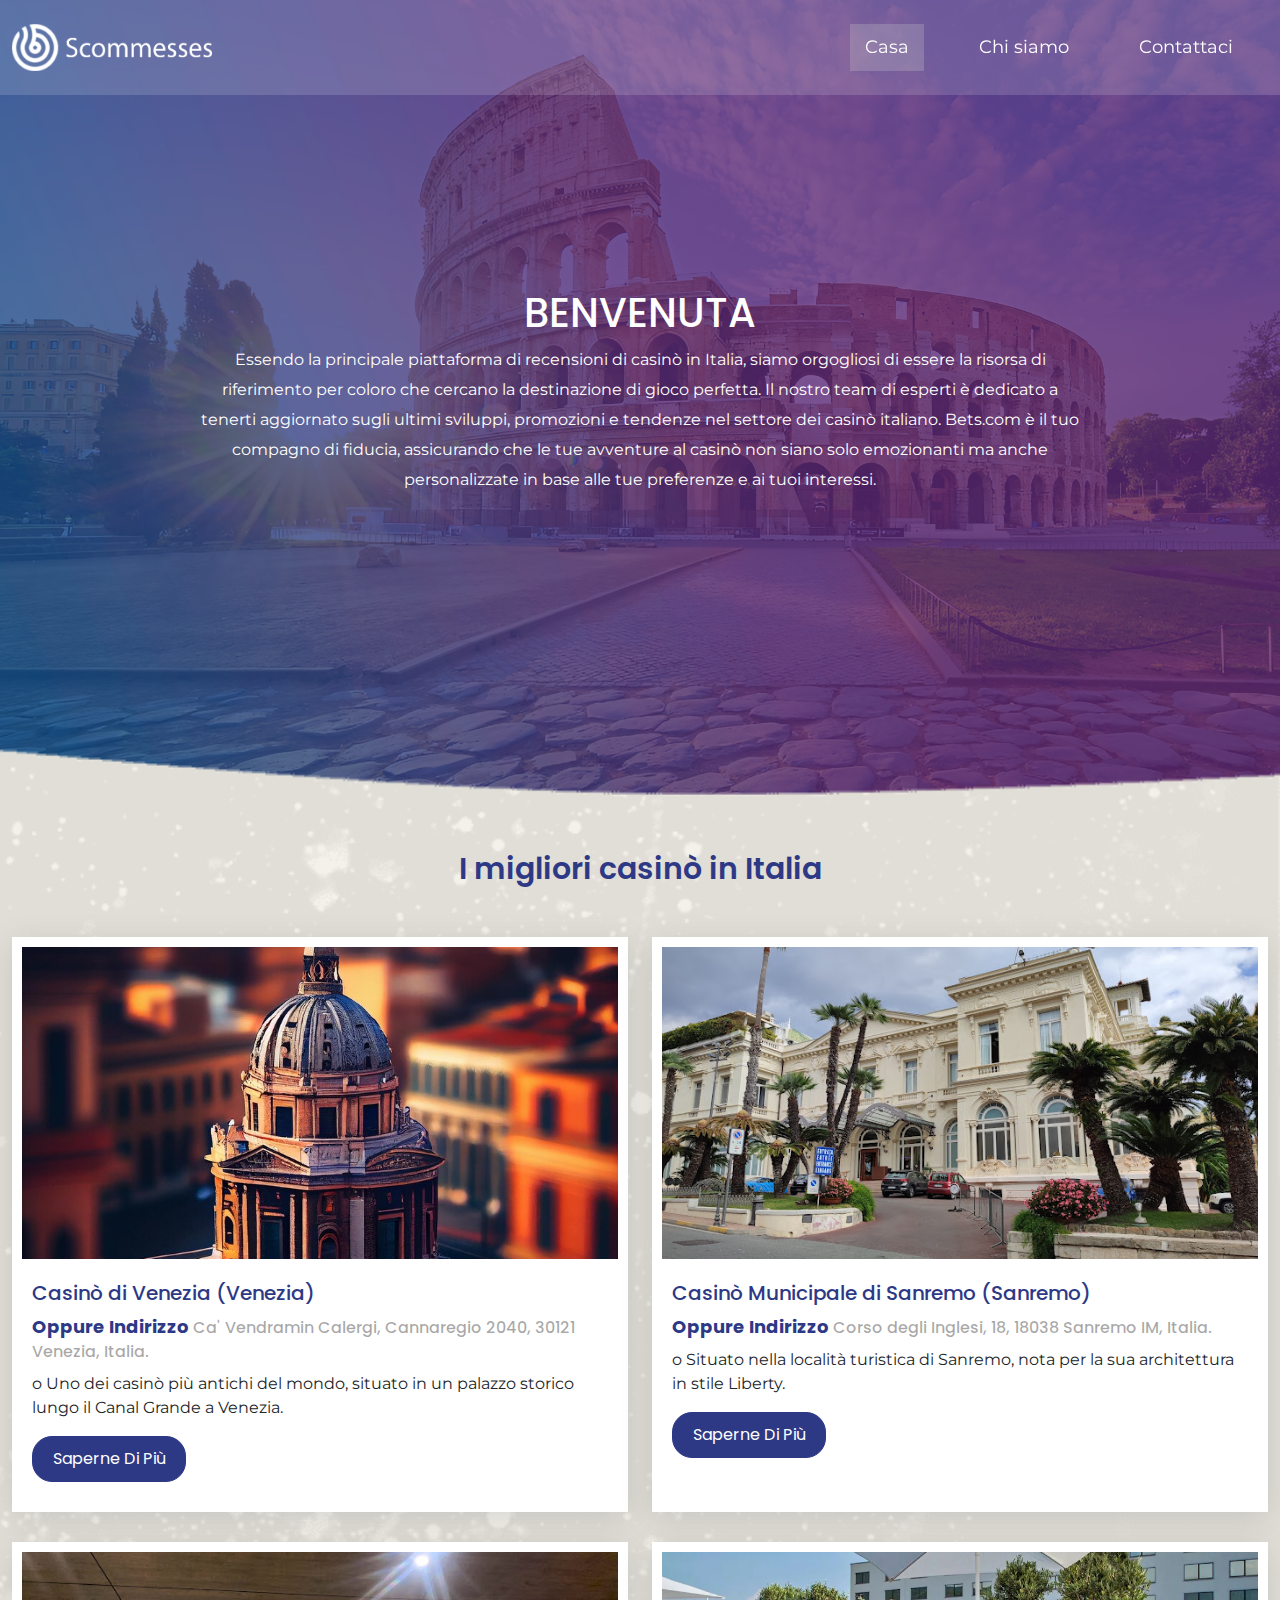
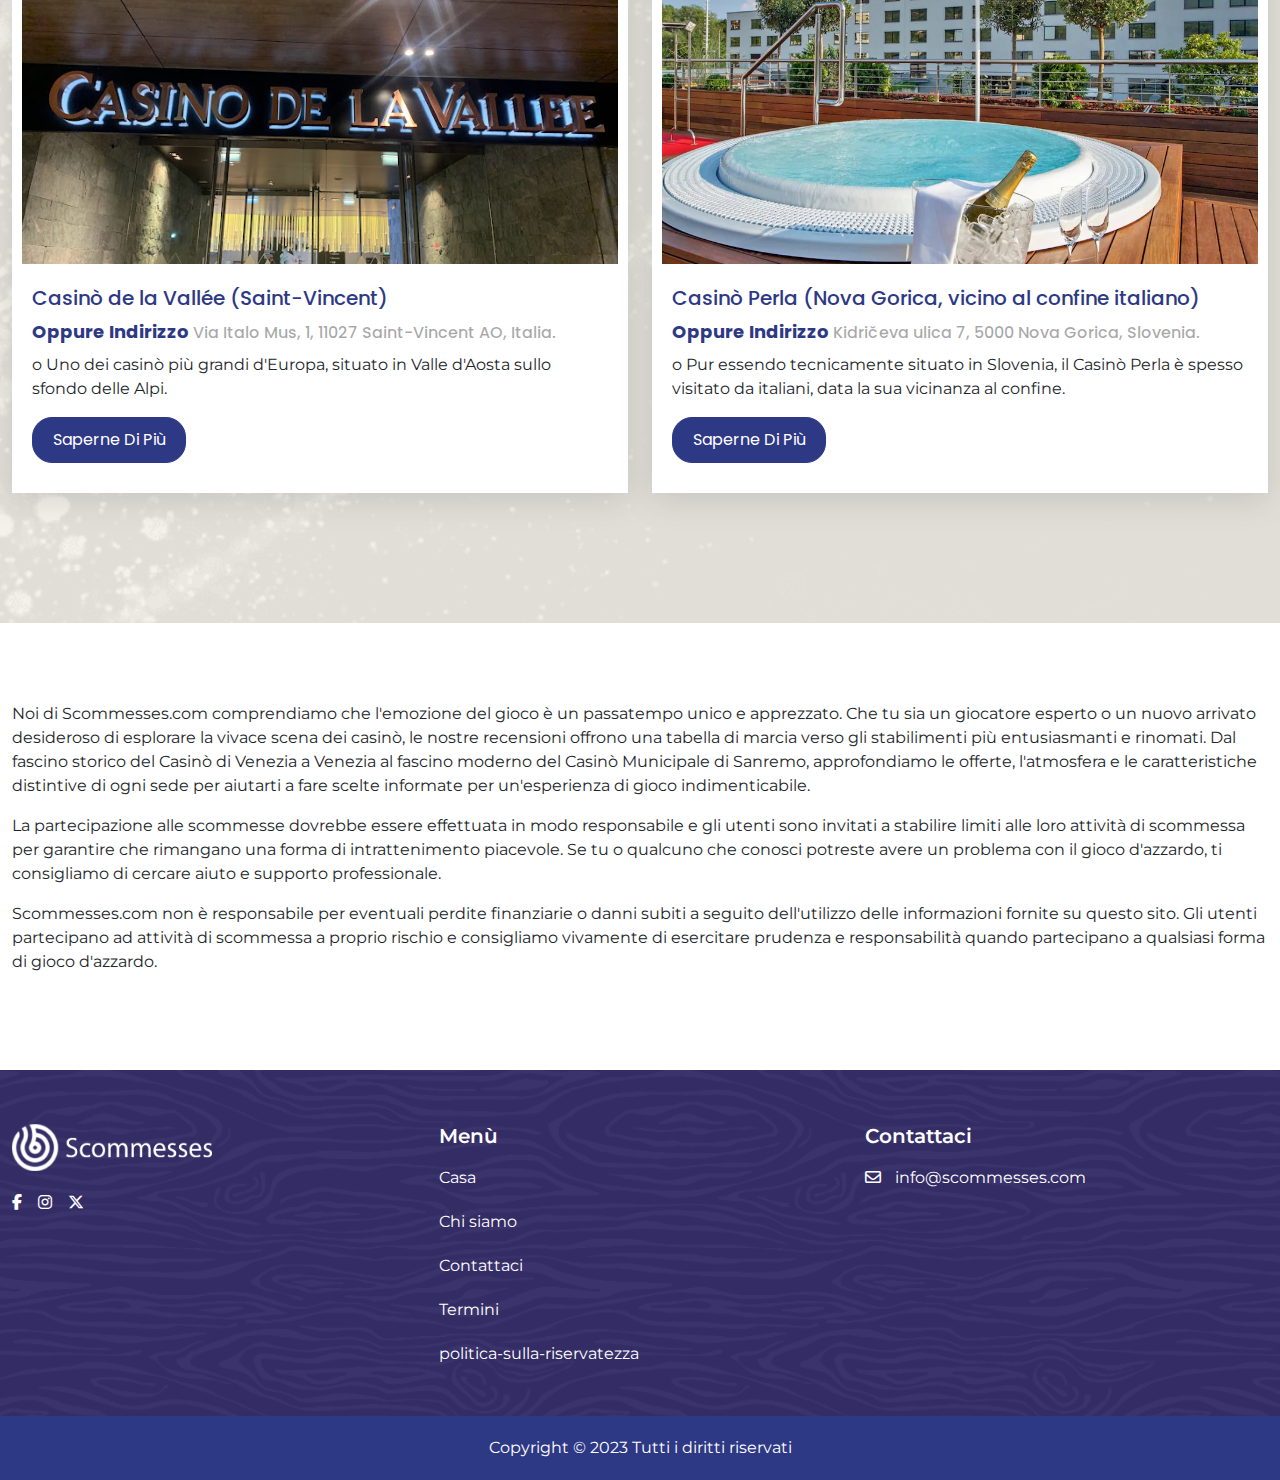
<file: index.html>
<!DOCTYPE html>
<html lang="en">

<head>
    <title>scommesses</title>
    <meta charset="utf-8">
    <meta name="viewport" content="width=device-width, initial-scale=1">
    <link href="css/bootstrap.min.css" rel="stylesheet">
    <link rel="stylesheet" href="css/style.css">
    <link rel="icon" href="img/logo-fav.png" type="image/x-icon">
    <link rel="stylesheet" href="https://cdnjs.cloudflare.com/ajax/libs/font-awesome/6.5.0/css/all.min.css">
</head>

<body>
    <!-- Header section start form here -->
    <header class="page-header  mobile_header">
        <!-- site-navbar start -->
        <div class="navigtion">
            <div class="navbar-area">
                <div class="container">
                    <nav class="site-navbar">
                        <a href="index.html" class="site-logo">
                            <img src="img/logo.png" alt="logo">
                        </a>
                        <ul>
                            <li><a href="index.html" class="active">Casa</a></li>
                            <li><a href="chi-siamo.html">Chi siamo </a></li>
                            <li><a href="contattaci.html">Contattaci </a></li>
                        </ul>
                        <!-- nav-toggler for mobile version only -->
                        <button class="nav-toggler">
                            <span></span>
                        </button>
                    </nav>
                </div>
            </div>
        </div>
        <!-- navbar-area end -->
    </header>
    <!-- Header section end  here -->
    <main class="desktop_main">
    <!-- Banner section start form here -->
    <section class="banner-sectio">
        <div class="container">
            <div class="bnr-text">
                <h1>BENVENUTA</h1>
                <p>Essendo la principale piattaforma di recensioni di casinò in Italia, siamo orgogliosi di essere la
                    risorsa di riferimento per coloro che cercano la destinazione di gioco perfetta. Il nostro team di
                    esperti è dedicato a tenerti aggiornato sugli ultimi sviluppi, promozioni e tendenze nel settore dei
                    casinò italiano. Bets.com è il tuo compagno di fiducia, assicurando che le tue avventure al casinò
                    non siano solo emozionanti ma anche personalizzate in base alle tue preferenze e ai tuoi interessi.
                </p>
            </div>
        </div>
        <div class="hero-overlly">
        </div>
    </section>
    <!-- Banner section end  here -->
    <!-- hotels section start from here -->
    <section class="casinos-italy">
        <div class="container">
            <div class="casinos-italy-wrapper">
                <h3>I migliori casinò in Italia
                </h3>
                <div class="row">
                    <div class="col-lg-6">
                        <div class="box-section">
                            <figure>
                                <a href="casino-di-venezia.html">
                                    <img src="img/Casino.jpg" alt="">
                                </a>
                            </figure>
                            <div class="box-text">
                                <h4>Casinò di Venezia (Venezia)</h4>
                                <h6><span>oppure Indirizzo</span> Ca' Vendramin Calergi, Cannaregio 2040, 30121
                                    Venezia, Italia.</h6>
                                <p>
                                    o Uno dei casinò più antichi del mondo, situato in un palazzo storico lungo il Canal
                                    Grande a Venezia.
                                </p>
                                <div class="box-btn">
                                    <a href="casino-di-venezia.html">saperne di più</a>
                                </div>
                            </div>
                        </div>
                    </div>
                    <div class="col-lg-6">
                        <div class="box-section">
                            <figure>
                                <a href="casino-municipale-di-sanremo.html">
                                    <img src="img/Casino2.jpg" alt="">
                                </a>
                            </figure>
                            <div class="box-text">
                                <h4>Casinò Municipale di Sanremo (Sanremo)</h4>
                                <h6><span>oppure Indirizzo</span> Corso degli Inglesi, 18, 18038 Sanremo IM, Italia.
                                </h6>
                                <p>
                                    o Situato nella località turistica di Sanremo, nota per la sua architettura in stile
                                    Liberty.

                                </p>
                                <div class="box-btn">
                                    <a href="casino-municipale-di-sanremo.html">saperne di più</a>
                                </div>
                            </div>
                        </div>
                    </div>
                    <div class="col-lg-6">
                        <div class="box-section">
                            <figure>
                                <a href="casino-de-la-vallee.html">
                                    <img src="img/Casino3.jpg" alt="">
                                </a>
                            </figure>
                            <div class="box-text">
                                <h4>Casinò de la Vallée (Saint-Vincent)</h4>
                                <h6><span>oppure Indirizzo</span> Via Italo Mus, 1, 11027 Saint-Vincent AO, Italia.
                                </h6>
                                <p>
                                    o Uno dei casinò più grandi d'Europa, situato in Valle d'Aosta sullo sfondo delle
                                    Alpi.

                                </p>
                                <div class="box-btn">
                                    <a href="casino-de-la-vallee.html">saperne di più</a>
                                </div>
                            </div>
                        </div>
                    </div>
                    <div class="col-lg-6">
                        <div class="box-section">
                            <figure>
                                <a href="casino-perla.html">
                                    <img src="img/Casino4.webp" alt="">
                                </a>
                            </figure>
                            <div class="box-text">
                                <h4> Casinò Perla (Nova Gorica, vicino al confine italiano)</h4>
                                <h6><span>oppure Indirizzo</span> Kidričeva ulica 7, 5000 Nova Gorica, Slovenia.
                                </h6>
                                <p> o Pur essendo tecnicamente situato in Slovenia, il Casinò Perla è spesso visitato da
                                    italiani, data la sua vicinanza al confine. </p>
                                <div class="box-btn">
                                    <a href="casino-perla.html">saperne di più</a>
                                </div>
                            </div>
                        </div>
                    </div>
                </div>
            </div>
        </div>
    </section>
    <!-- hotels section start from here -->
    <section class="scommesses-wrapper">
        <div class="container">
            <div class="scommesses-inner">
                <p>Noi di Scommesses.com comprendiamo che l'emozione del gioco è un passatempo unico e
                    apprezzato. Che tu sia un giocatore esperto o un nuovo arrivato desideroso di esplorare
                    la vivace scena dei casinò, le nostre recensioni offrono una tabella di marcia verso gli
                    stabilimenti più entusiasmanti e rinomati. Dal fascino storico del Casinò di Venezia a
                    Venezia al fascino moderno del Casinò Municipale di Sanremo, approfondiamo le offerte,
                    l'atmosfera e le caratteristiche distintive di ogni sede per aiutarti a fare scelte
                    informate per un'esperienza di gioco indimenticabile.
                </p>
                <p>La partecipazione alle scommesse dovrebbe essere effettuata in modo responsabile e gli
                    utenti sono invitati a stabilire limiti alle loro attività di scommessa per garantire
                    che rimangano una forma di intrattenimento piacevole. Se tu o qualcuno che conosci
                    potreste avere un problema con il gioco d'azzardo, ti consigliamo di cercare aiuto e
                    supporto professionale.
                </p>
                <p>Scommesses.com non è responsabile per eventuali perdite finanziarie o danni subiti a
                    seguito dell'utilizzo delle informazioni fornite su questo sito. Gli utenti partecipano
                    ad attività di scommessa a proprio rischio e consigliamo vivamente di esercitare
                    prudenza e responsabilità quando partecipano a qualsiasi forma di gioco d'azzardo.

                </p>
            </div>
        </div>
    </section>
</main>

<!--betting brand-->

<section class="home-main mobile-table">
    <div class="container">
      <div class="row">
        <div class="col-12">
          <div class="brand-table">
            <div class="abt-cols">
              <h2 class="text-center pb-3 coltitle" data-fontsize="20" data-lineheight="24">I migliori siti scommesse Italia</h2>
            </div>
            <table class="table brand-table-new">
              <tbody>
              
                  <!-- Spinange -->
                 <tr>
                  <td class="brand-logo" style="width: 50%;">
                    <a href="https://spng.servclick1move.com/?mid=90921_697941" target="blank">
                      <img src="img/spinanga.jpg" alt="img">
                    </a>
                    <span class="mob-pro-score-main">
                      Punto <strong>9.9</strong>
                    </span>
                    <span class="tbuser-rating ids">
                      <span class="rateit-now">Valutarlo! (757)</span>
                      <div class="stars-main rate">
                        <span class="rated-star"><i class="fa fa-star" aria-hidden="true"></i></span>
                        <span class="rated-star"><i class="fa fa-star" aria-hidden="true"></i></span>
                        <span class="rated-star"><i class="fa fa-star" aria-hidden="true"></i></span>
                        <span class="rated-star"><i class="fa fa-star" aria-hidden="true"></i></span>
                        <span class="rated-star"><i class="fa fa-star" aria-hidden="true"></i></span>
                      </div>
                    </span>
                  </td>
                  <td style="width: 50%;">
                    <a href="https://spng.servclick1move.com/?mid=90921_697941" target="blank">
                      <span class="first-bonus">Bonus gratuito</span>
                      <span class="second-bonus">100% up to 150eur</span>
                    </a>
                    <a class="sign" href="https://spng.servclick1move.com/?mid=90921_697941" target="_blank">
                      <span>Iscrizione <i class="fa fa-angle-right"></i></span>
                    </a>
                  </td>
                </tr>
                 
  
                 <!-- 20Bet -->
                 <tr>
                  <td class="brand-logo" style="width: 50%;">
                    <a href="https://media.toxtren.com/redirect.aspx?pid=280740&bid=2069&lpid=278" target="blank">
                        <img src="img/20bet_tuf.png" alt="img">
                    </a>
                    <span class="mob-pro-score-main">
                      Punto <strong>9.9</strong>
                    </span>
                    <span class="tbuser-rating ids">
                      <span class="rateit-now">Valutarlo! (757)</span>
                      <div class="stars-main rate">
                        <span class="rated-star"><i class="fa fa-star" aria-hidden="true"></i></span>
                        <span class="rated-star"><i class="fa fa-star" aria-hidden="true"></i></span>
                        <span class="rated-star"><i class="fa fa-star" aria-hidden="true"></i></span>
                        <span class="rated-star"><i class="fa fa-star" aria-hidden="true"></i></span>
                        <span class="rated-star"><i class="fa fa-star" aria-hidden="true"></i></span>
                      </div>
                    </span>
                  </td>
                  <td style="width: 50%;">
                    <a href="https://media.toxtren.com/redirect.aspx?pid=280740&bid=2069&lpid=278" target="blank">
                      <span class="first-bonus">Bonus gratuito</span>
                      <span class="second-bonus">100% Fino a €100</span>
                    </a>
                    <a class="sign" href="https://media.toxtren.com/redirect.aspx?pid=280740&bid=2069&lpid=278" target="_blank">
                      <span>Iscrizione <i class="fa fa-angle-right"></i></span>
                    </a>
                  </td>
                </tr>
  
                 <!-- QuickWin -->
                 <tr>
                  <td class="brand-logo" style="width: 50%;">
                    <a href="https://awbba.zetcasino.com/redirect.aspx?pid=1372070&bid=7371" target="blank">
                        <img src="img/quickwin.png" alt="img">
                    </a>
                    <span class="mob-pro-score-main">
                      Punto <strong>9.8</strong>
                    </span>
                    <span class="tbuser-rating ids">
                      <span class="rateit-now">Valutarlo! (757)</span>
                      <div class="stars-main rate">
                        <span class="rated-star"><i class="fa fa-star" aria-hidden="true"></i></span>
                        <span class="rated-star"><i class="fa fa-star" aria-hidden="true"></i></span>
                        <span class="rated-star"><i class="fa fa-star" aria-hidden="true"></i></span>
                        <span class="rated-star"><i class="fa fa-star" aria-hidden="true"></i></span>
                        <span class="rated-star"><i class="fa fa-star" aria-hidden="true"></i></span>
                      </div>
                    </span>
                  </td>
                  <td style="width: 50%;">
                    <a href="https://awbba.zetcasino.com/redirect.aspx?pid=1372070&bid=7371" target="blank">
                      <span class="first-bonus">Bonus gratuito</span>
                      <span class="second-bonus">100% Fino a €150</span>
                    </a>
                    <a class="sign" href="https://awbba.zetcasino.com/redirect.aspx?pid=1372070&bid=7371" target="_blank">
                      <span>Iscrizione <i class="fa fa-angle-right"></i></span>
                    </a>
                  </td>
                </tr>
  
  
                 <!-- IviBet -->
                 <tr>
                  <td class="brand-logo" style="width: 50%;">
                    <a href="https://media.hellpartners.com/redirect.aspx?pid=28203&bid=1482&lpid=46" target="blank">
                        <img src="img/ivibet.png" alt="img">
                    </a>
                    <span class="mob-pro-score-main">
                      Punto <strong>9.8</strong>
                    </span>
                    <span class="tbuser-rating ids">
                      <span class="rateit-now">Valutarlo! (757)</span>
                      <div class="stars-main rate">
                        <span class="rated-star"><i class="fa fa-star" aria-hidden="true"></i></span>
                        <span class="rated-star"><i class="fa fa-star" aria-hidden="true"></i></span>
                        <span class="rated-star"><i class="fa fa-star" aria-hidden="true"></i></span>
                        <span class="rated-star"><i class="fa fa-star" aria-hidden="true"></i></span>
                        <span class="rated-star"><i class="fa fa-star" aria-hidden="true"></i></span>
                      </div>
                    </span>
                  </td>
                  <td style="width: 50%;">
                    <a href="https://media.hellpartners.com/redirect.aspx?pid=28203&bid=1482&lpid=46" target="blank">
                      <span class="first-bonus">Bonus gratuito</span>
                      <span class="second-bonus">Bonus Fino a €150</span>
                    </a>
                    <a class="sign" href="https://media.hellpartners.com/redirect.aspx?pid=28203&bid=1482&lpid=46" target="_blank">
                      <span>Iscrizione <i class="fa fa-angle-right"></i></span>
                    </a>
                  </td>
                </tr>
  
                  <!-- Powbet -->
                 <tr>
                  <td class="brand-logo" style="width: 50%;">
                    <a href="https://media.strongaffiliates.com/redirect.aspx?pid=1372069&bid=7486" target="blank">
                        <img src="img/powbet.png" alt="img">
                    </a>
                    <span class="mob-pro-score-main">
                      Punto <strong>9.7</strong>
                    </span>
                    <span class="tbuser-rating ids">
                      <span class="rateit-now">Valutarlo! (757)</span>
                      <div class="stars-main rate">
                        <span class="rated-star"><i class="fa fa-star" aria-hidden="true"></i></span>
                        <span class="rated-star"><i class="fa fa-star" aria-hidden="true"></i></span>
                        <span class="rated-star"><i class="fa fa-star" aria-hidden="true"></i></span>
                        <span class="rated-star"><i class="fa fa-star" aria-hidden="true"></i></span>
                        <span class="rated-star"><i class="fa fa-star" aria-hidden="true"></i></span>
                      </div>
                    </span>
                  </td>
                  <td style="width: 50%;">
                    <a href="https://media.strongaffiliates.com/redirect.aspx?pid=1372069&bid=7486" target="blank">
                      <span class="first-bonus">Bonus gratuito</span>
                      <span class="second-bonus"> €150 + €40 Freebet</span>
                    </a>
                    <a class="sign" href="https://media.strongaffiliates.com/redirect.aspx?pid=1372069&bid=7486" target="_blank">
                      <span>Iscrizione <i class="fa fa-angle-right"></i></span>
                    </a>
                  </td>
                </tr>
  
  
                 <!-- Lunabet -->
                 <tr>
                  <td class="brand-logo" style="width: 50%;">
                    <a href="https://lunubetplay.com/j658e3006" target="blank">
                        <img src="img/lunabets.jpg" alt="img">
                    </a>
                    <span class="mob-pro-score-main">
                      Punto <strong>9.7</strong>
                    </span>
                    <span class="tbuser-rating ids">
                      <span class="rateit-now">Valutarlo! (757)</span>
                      <div class="stars-main rate">
                        <span class="rated-star"><i class="fa fa-star" aria-hidden="true"></i></span>
                        <span class="rated-star"><i class="fa fa-star" aria-hidden="true"></i></span>
                        <span class="rated-star"><i class="fa fa-star" aria-hidden="true"></i></span>
                        <span class="rated-star"><i class="fa fa-star" aria-hidden="true"></i></span>
                        <span class="rated-star"><i class="fa fa-star" aria-hidden="true"></i></span>
                      </div>
                    </span>
                  </td>
                  <td style="width: 50%;">
                    <a href="https://lunubetplay.com/j658e3006" target="blank">
                      <span class="first-bonus">Bonus gratuito</span>
                      <span class="second-bonus"> 100% Fino a €150</span>
                    </a>
                    <a class="sign" href="https://lunubetplay.com/j658e3006" target="_blank">
                      <span>Iscrizione <i class="fa fa-angle-right"></i></span>
                    </a>
                  </td>
                </tr>
  
  
                 <!-- BankonBet -->
                 <tr>
                  <td class="brand-logo" style="width: 50%;">
                    <a href="https://bnk.servclick1move.com/?mid=90921_691729" target="blank">
                        <img src="img/Bankonbet.png" alt="img">
                    </a>
                    <span class="mob-pro-score-main">
                      Punto <strong>9.6</strong>
                    </span>
                    <span class="tbuser-rating ids">
                      <span class="rateit-now">Valutarlo! (757)</span>
                      <div class="stars-main rate">
                        <span class="rated-star"><i class="fa fa-star" aria-hidden="true"></i></span>
                        <span class="rated-star"><i class="fa fa-star" aria-hidden="true"></i></span>
                        <span class="rated-star"><i class="fa fa-star" aria-hidden="true"></i></span>
                        <span class="rated-star"><i class="fa fa-star" aria-hidden="true"></i></span>
                        <span class="rated-star"><i class="fa fa-star" aria-hidden="true"></i></span>
                      </div>
                    </span>
                  </td>
                  <td style="width: 50%;">
                    <a href="https://bnk.servclick1move.com/?mid=90921_691729" target="blank">
                      <span class="first-bonus">Bonus gratuito</span>
                      <span class="second-bonus">100% up to 150eur</span>
                    </a>
                    <a class="sign" href="https://bnk.servclick1move.com/?mid=90921_691729" target="_blank">
                      <span>Iscrizione <i class="fa fa-angle-right"></i></span>
                    </a>
                  </td>
                </tr>
  
                <!-- Fezbet -->
                 <tr>
                  <td class="brand-logo" style="width: 50%;">
                    <a href="https://awbba.zetcasino.com/redirect.aspx?pid=1372071&bid=1663" target="blank">
                        <img src="img/fezbet.png" alt="img">
                    </a>
                    <span class="mob-pro-score-main">
                      Punto <strong>9.6</strong>
                    </span>
                    <span class="tbuser-rating ids">
                      <span class="rateit-now">Valutarlo! (757)</span>
                      <div class="stars-main rate">
                        <span class="rated-star"><i class="fa fa-star" aria-hidden="true"></i></span>
                        <span class="rated-star"><i class="fa fa-star" aria-hidden="true"></i></span>
                        <span class="rated-star"><i class="fa fa-star" aria-hidden="true"></i></span>
                        <span class="rated-star"><i class="fa fa-star" aria-hidden="true"></i></span>
                        <span class="rated-star"><i class="fa fa-star" aria-hidden="true"></i></span>
                      </div>
                    </span>
                  </td>
                  <td style="width: 50%;">
                    <a href="https://awbba.zetcasino.com/redirect.aspx?pid=1372071&bid=1663" target="blank">
                      <span class="first-bonus">Bonus gratuito</span>
                      <span class="second-bonus">Fino a €150</span>
                    </a>
                    <a class="sign" href="https://awbba.zetcasino.com/redirect.aspx?pid=1372071&bid=1663" target="_blank">
                      <span>Iscrizione <i class="fa fa-angle-right"></i></span>
                    </a>
                  </td>
                </tr>
  
  
                  <!-- Rabona -->
                 <tr>
                  <td class="brand-logo" style="width: 50%;">
                    <a href="https://rbn.servclick1move.com/?mid=90921_691721" target="blank">
                        <img src="img/robpt_tuf.png" alt="img">
                    </a>
                    <span class="mob-pro-score-main">
                      Punto <strong>9.5</strong>
                    </span>
                    <span class="tbuser-rating ids">
                      <span class="rateit-now">Valutarlo! (757)</span>
                      <div class="stars-main rate">
                        <span class="rated-star"><i class="fa fa-star" aria-hidden="true"></i></span>
                        <span class="rated-star"><i class="fa fa-star" aria-hidden="true"></i></span>
                        <span class="rated-star"><i class="fa fa-star" aria-hidden="true"></i></span>
                        <span class="rated-star"><i class="fa fa-star" aria-hidden="true"></i></span>
                        <span class="rated-star"><i class="fa fa-star" aria-hidden="true"></i></span>
                      </div>
                    </span>
                  </td>
                  <td style="width: 50%;">
                    <a href="https://rbn.servclick1move.com/?mid=90921_691721" target="blank">
                      <span class="first-bonus">Bonus gratuito</span>
                      <span class="second-bonus">100% up to 150eur</span>
                    </a>
                    <a class="sign" href="https://rbn.servclick1move.com/?mid=90921_691721" target="_blank">
                      <span>Iscrizione <i class="fa fa-angle-right"></i></span>
                    </a>
                  </td>
                </tr>
  
                  <!-- 22Bet -->
                 <tr>
                  <td class="brand-logo" style="width: 50%;">
                    <a href="https://welcome.toptrendyinc.com/redirect.aspx?pid=82212&bid=1518&lpid=551" target="blank">
                        <img src="img/22bet_tuf.png" alt="img">
                    </a>
                    <span class="mob-pro-score-main">
                      Punto <strong>9.5</strong>
                    </span>
                    <span class="tbuser-rating ids">
                      <span class="rateit-now">Valutarlo! (757)</span>
                      <div class="stars-main rate">
                        <span class="rated-star"><i class="fa fa-star" aria-hidden="true"></i></span>
                        <span class="rated-star"><i class="fa fa-star" aria-hidden="true"></i></span>
                        <span class="rated-star"><i class="fa fa-star" aria-hidden="true"></i></span>
                        <span class="rated-star"><i class="fa fa-star" aria-hidden="true"></i></span>
                        <span class="rated-star"><i class="fa fa-star" aria-hidden="true"></i></span>
                      </div>
                    </span>
                  </td>
                  <td style="width: 50%;">
                    <a href="https://welcome.toptrendyinc.com/redirect.aspx?pid=82212&bid=1518&lpid=551" target="blank">
                      <span class="first-bonus">Bonus gratuito</span>
                      <span class="second-bonus">Fino a €122</span>
                    </a>
                    <a class="sign" href="https://welcome.toptrendyinc.com/redirect.aspx?pid=82212&bid=1518&lpid=551" target="_blank">
                      <span>Iscrizione <i class="fa fa-angle-right"></i></span>
                    </a>
                  </td>
                </tr>
                
              </tbody>
            </table>
            <div class="paragraph">
          <p>Noi di Scomesses siamo specializzati nel offrirti i migliori siti di scommesse in Italia. Tutti i bookmaker sono stati scelti con perizia e
             ti offrono una vasta gamma di eventi sportivi, bonus sulle scommesse e le migliori quote. Iscriviti oggi per ottenere un bonus esclusivo e iniziare 
             il tuo viaggio nelle scommesse.</p>
            </div>
          </div>
        </div>
      </div>
    </div>
  </section>
  
  
    <!-- Footer section start from here -->
    <footer>
        <div class="container">
            <div class="footer-inner">
                <div class="row">
                    <div class="col-lg-4">
                        <div class="footer-logo">
                            <a href="index.html">
                                <img src="img/logo.png" alt="">
                            </a>
                            <ul>
                                <li><i class="fa-brands fa-facebook-f"></i></li>
                                <li><i class="fa-brands fa-instagram"></i></li>
                                <li><i class="fa-brands fa-x-twitter"></i></li>
                            </ul>
                        </div>
                    </div>
                    <div class="col-lg-4">
                        <div class="footer-menu">
                            <h3>menù</h3>
                            <ul>
                                <li><a href="index.html" class="active">Casa</a></li>
                                <li><a href="chi-siamo.html">Chi siamo</a></li>
                                <li><a href="contattaci.html">Contattaci </a></li>
                                <li><a href="termini.html">Termini </a></li>
                                <li><a href="politica-sulla-riservatezza.html">politica-sulla-riservatezza </a></li>
                            </ul>
                        </div>
                    </div>
                    <div class="col-lg-4">
                        <div class="footer-menu">
                            <h3>Contattaci</h3>
                            <ul>
                                <li><a href="mailto:info@scommesses.com"><i class="fa-regular fa-envelope"></i>
                                        info@scommesses.com
                                    </a></li>
                            </ul>
                        </div>
                    </div>
                </div>
            </div>
        </div>
        <div class="wrapper">
            <div class="copyright d-flex justify-content-center text-center">
                <p>Copyright © 2023 Tutti i diritti riservati</p>
            </div>
        </div>
    </footer>
    <!-- Footer section start from here -->
    <script src="js/bootstrap.bundle.min.js"></script>
    <script src="js/index.js"></script>
</body>

</html>
</file>
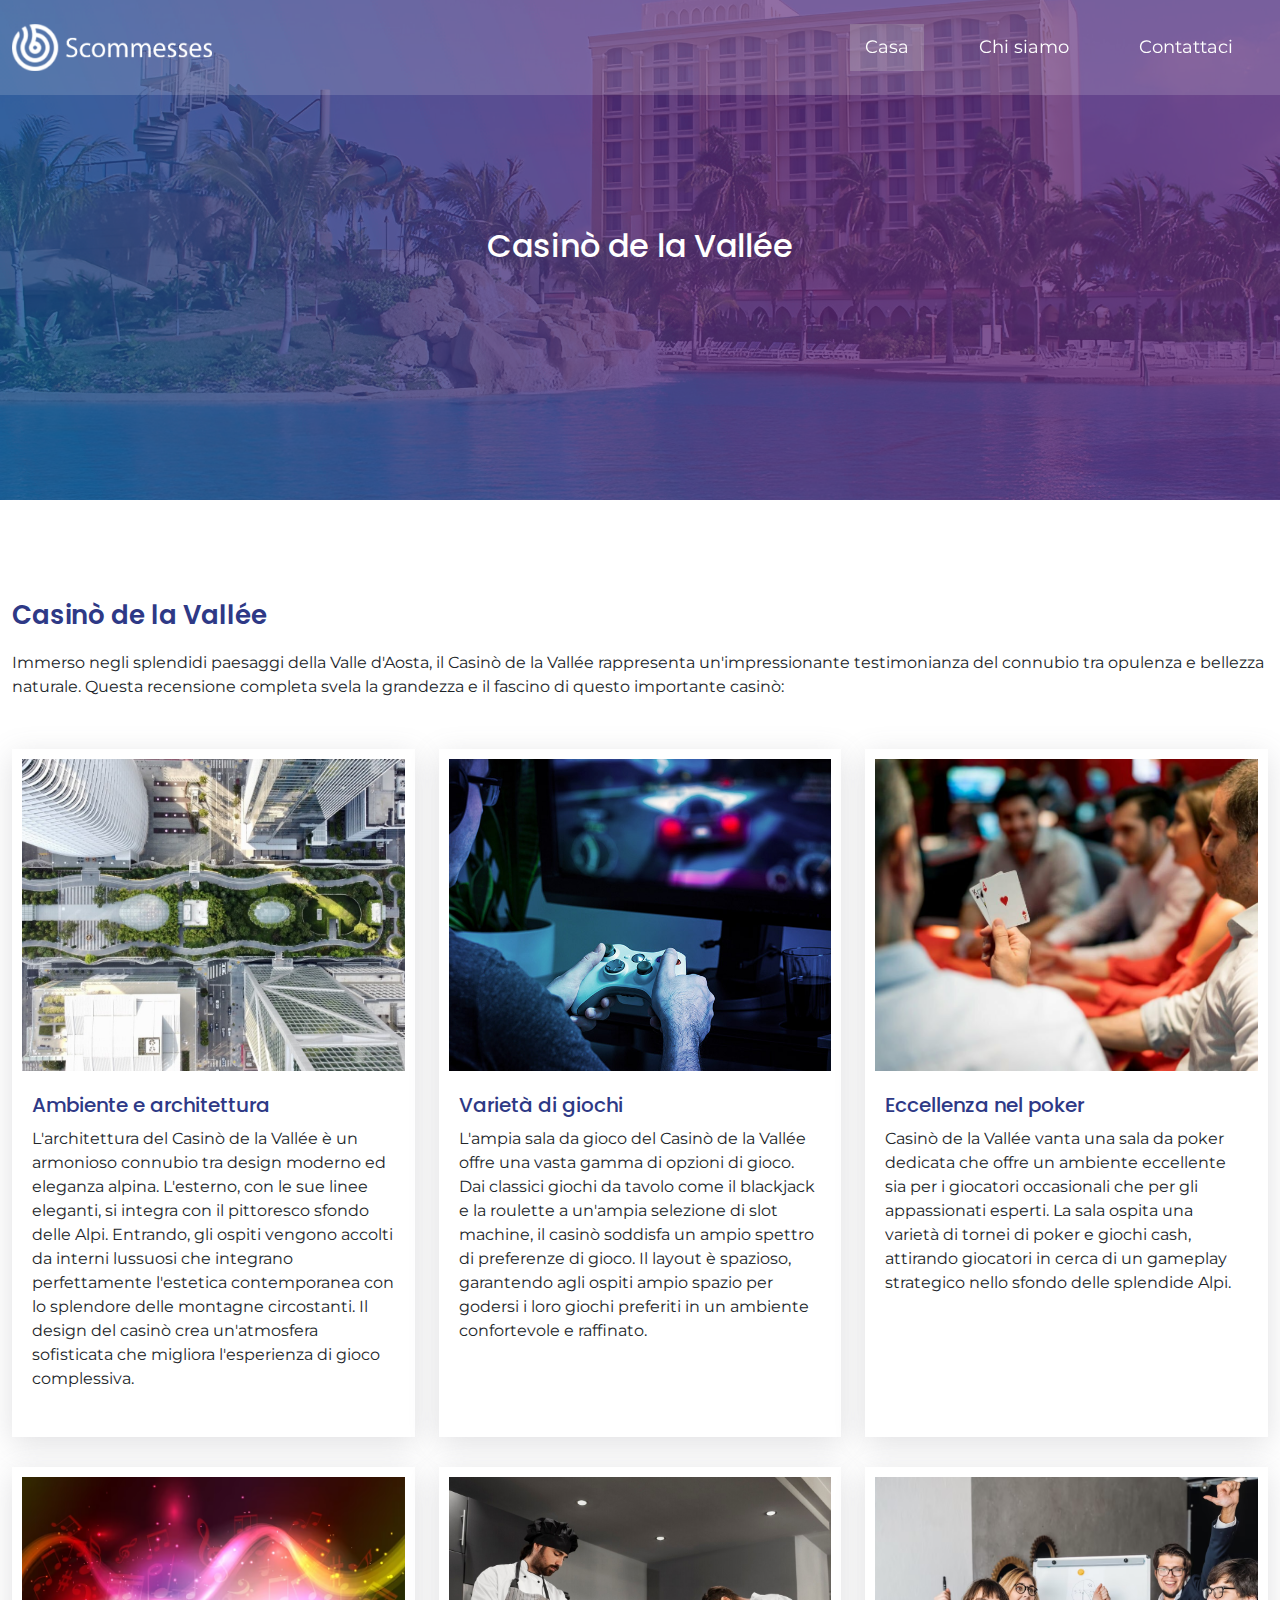
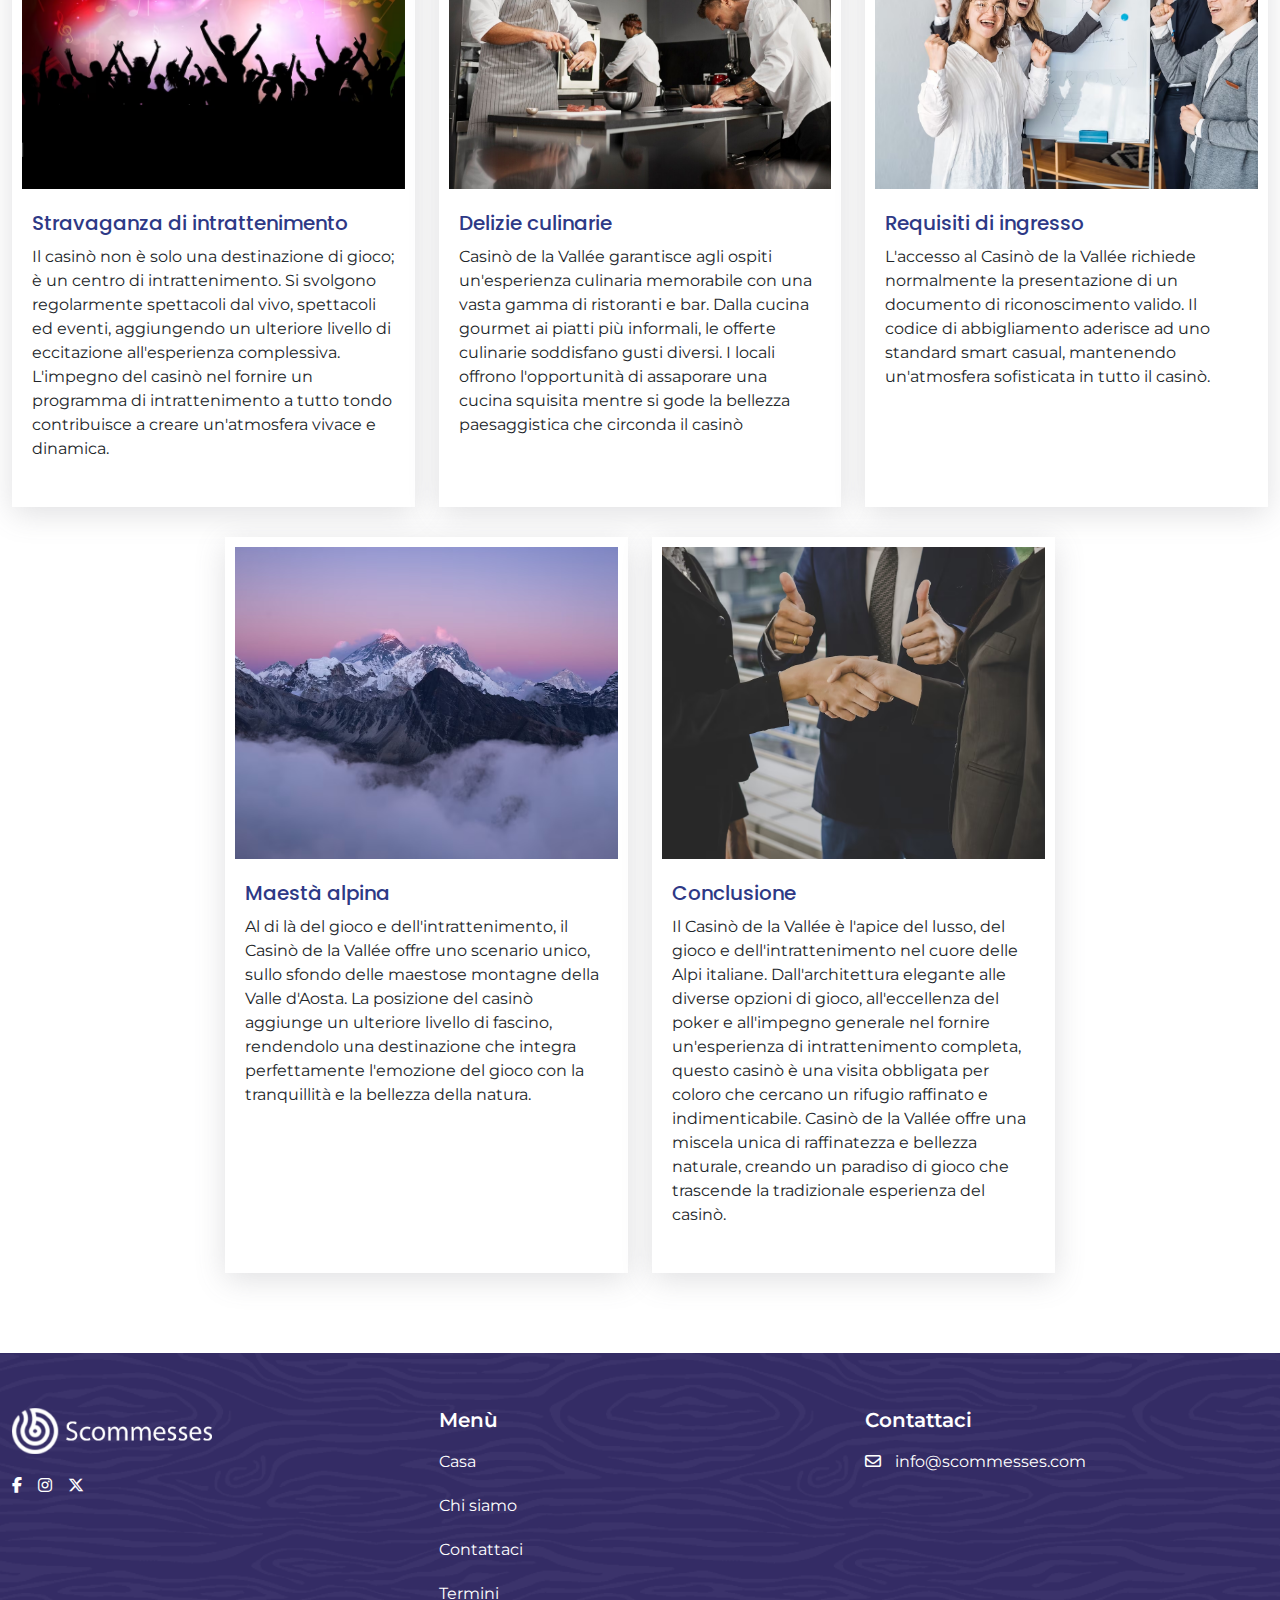
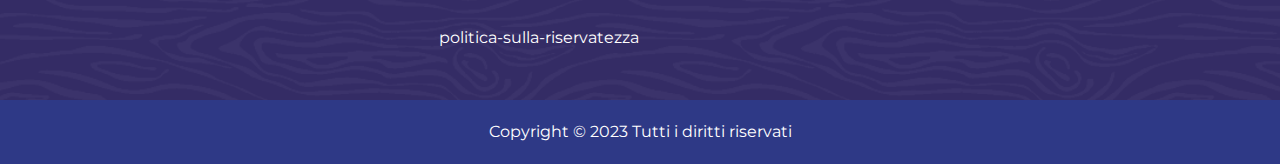
<file: casino-de-la-vallee.html>
<!DOCTYPE html>
<html lang="en">

<head>
    <title>Casinò de la Vallée
    </title>
    <meta charset="utf-8">
    <meta name="viewport" content="width=device-width, initial-scale=1">
    <link rel="icon" href="img/logo-fav.png" type="image/x-icon">
    <link href="css/bootstrap.min.css" rel="stylesheet">
    <link rel="stylesheet" href="css/style.css">
    <link rel="stylesheet" href="https://cdnjs.cloudflare.com/ajax/libs/font-awesome/6.5.0/css/all.min.css">
</head>

<body>
    <!-- Header section start form here -->
    <header class="page-header">
        <!-- site-navbar start -->
        <div class="navigtion">
            <div class="navbar-area">
                <div class="container">
                    <nav class="site-navbar">
                        <a href="index.html" class="site-logo">
                            <img src="img/logo.png" alt="logo">
                        </a>
                        <ul>
                            <li><a href="index.html" class="active">Casa</a></li>
                            <li><a href="chi-siamo.html">Chi siamo </a></li>
                            <li><a href="contattaci.html">Contattaci </a></li>
                        </ul>
                        <!-- nav-toggler for mobile version only -->
                        <button class="nav-toggler">
                            <span></span>
                        </button>
                    </nav>
                </div>
            </div>
        </div>
        <!-- navbar-area end -->
    </header>
    <!-- Header section end  here -->
    <!-- Banner section start form here -->
    <section class="casino-inner-page">
        <div class="container">
            <div class="bnr-text">
                <h2>Casinò de la Vallée
                </h2>

            </div>
        </div>
        <div class="hero-overlly">
        </div>
    </section>
    <!-- Banner section end  here -->
    <section class="casinos-italy casino-di-venezia">
        <div class="container">
            <div class="casinos-italy-wrapper">
                <h3>Casinò de la Vallée </h3>
                <p>Immerso negli splendidi paesaggi della Valle d'Aosta, il Casinò de la Vallée rappresenta
                    un'impressionante testimonianza del connubio tra opulenza e bellezza naturale. Questa recensione
                    completa svela la grandezza e il fascino di questo importante casinò: </p>
                <div class="row">
                    <div class="col-lg-4">
                        <div class="box-section">
                            <figure>
                                <img src="img/Environment-architecture.jpg" alt="">
                            </figure>
                            <div class="box-text">
                                <h4>Ambiente e architettura</h4>
                                <p>L'architettura del Casinò de la Vallée è un armonioso connubio tra design moderno ed
                                    eleganza alpina. L'esterno, con le sue linee eleganti, si integra con il pittoresco
                                    sfondo delle Alpi. Entrando, gli ospiti vengono accolti da interni lussuosi che
                                    integrano perfettamente l'estetica contemporanea con lo splendore delle montagne
                                    circostanti. Il design del casinò crea un'atmosfera sofisticata che migliora
                                    l'esperienza di gioco complessiva.
                                </p>
                            </div>
                        </div>
                    </div>
                    <div class="col-lg-4">
                        <div class="box-section">
                            <figure>
                                <img src="img/Variety-games.jpg" alt="">
                            </figure>
                            <div class="box-text">
                                <h4>Varietà di giochi</h4>
                                <p>L'ampia sala da gioco del Casinò de la Vallée offre una vasta gamma di opzioni di
                                    gioco. Dai classici giochi da tavolo come il blackjack e la roulette a un'ampia
                                    selezione di slot machine, il casinò soddisfa un ampio spettro di preferenze di
                                    gioco. Il layout è spazioso, garantendo agli ospiti ampio spazio per godersi i loro
                                    giochi preferiti in un ambiente confortevole e raffinato. </p>
                            </div>
                        </div>
                    </div>
                    <div class="col-lg-4">
                        <div class="box-section">
                            <figure>
                                <img src="img/Poker-Rooms-2.jpg" alt="">
                            </figure>
                            <div class="box-text">
                                <h4>Eccellenza nel poker</h4>
                                <p>Casinò de la Vallée vanta una sala da poker dedicata che offre un ambiente eccellente
                                    sia per i giocatori occasionali che per gli appassionati esperti. La sala ospita una
                                    varietà di tornei di poker e giochi cash, attirando giocatori in cerca di un
                                    gameplay strategico nello sfondo delle splendide Alpi.
                                </p>
                            </div>
                        </div>
                    </div>
                    <div class="col-lg-4">
                        <div class="box-section">
                            <figure>
                                <img src="img/Entertainmen-events.avif" alt="">
                            </figure>
                            <div class="box-text">
                                <h4>Stravaganza di intrattenimento</h4>
                                <p>Il casinò non è solo una destinazione di gioco; è un centro di intrattenimento. Si
                                    svolgono regolarmente spettacoli dal vivo, spettacoli ed eventi, aggiungendo un
                                    ulteriore livello di eccitazione all'esperienza complessiva. L'impegno del casinò
                                    nel fornire un programma di intrattenimento a tutto tondo contribuisce a creare
                                    un'atmosfera vivace e dinamica.
                                </p>
                            </div>
                        </div>
                    </div>
                    <div class="col-lg-4">
                        <div class="box-section">
                            <figure>
                                <img src="img/Culinary-experience.jpg" alt="">
                            </figure>
                            <div class="box-text">
                                <h4>Delizie culinarie</h4>
                                <p>Casinò de la Vallée garantisce agli ospiti un'esperienza culinaria memorabile con una
                                    vasta gamma di ristoranti e bar. Dalla cucina gourmet ai piatti più informali, le
                                    offerte culinarie soddisfano gusti diversi. I locali offrono l'opportunità di
                                    assaporare una cucina squisita mentre si gode la bellezza paesaggistica che circonda
                                    il casinò
                                </p>
                            </div>
                        </div>
                    </div>
                    <div class="col-lg-4">
                        <div class="box-section">
                            <figure>
                                <img src="img/Conclusion.avif" alt="">
                            </figure>
                            <div class="box-text">
                                <h4>Requisiti di ingresso</h4>
                                <p>L'accesso al Casinò de la Vallée richiede normalmente la presentazione di un
                                    documento di riconoscimento valido. Il codice di abbigliamento aderisce ad uno
                                    standard smart casual, mantenendo un'atmosfera sofisticata in tutto il casinò. </p>
                            </div>
                        </div>
                    </div>
                    <div class="col-lg-4">
                        <div class="box-section">
                            <figure>
                                <img src="img/Alpine-majesty.avif" alt="">
                            </figure>
                            <div class="box-text">
                                <h4>Maestà alpina</h4>
                                <p>Al di là del gioco e dell'intrattenimento, il Casinò de la Vallée offre uno scenario
                                    unico, sullo sfondo delle maestose montagne della Valle d'Aosta. La posizione del
                                    casinò aggiunge un ulteriore livello di fascino, rendendolo una destinazione che
                                    integra perfettamente l'emozione del gioco con la tranquillità e la bellezza della
                                    natura.
                                </p>
                            </div>
                        </div>
                    </div>
                    <div class="col-lg-4">
                        <div class="box-section">
                            <figure>
                                <img src="img/Conclusion-2.avif" alt="">
                            </figure>
                            <div class="box-text">
                                <h4>Conclusione</h4>
                                <p>Il Casinò de la Vallée è l'apice del lusso, del gioco e dell'intrattenimento nel
                                    cuore delle Alpi italiane. Dall'architettura elegante alle diverse opzioni di gioco,
                                    all'eccellenza del poker e all'impegno generale nel fornire un'esperienza di
                                    intrattenimento completa, questo casinò è una visita obbligata per coloro che
                                    cercano un rifugio raffinato e indimenticabile. Casinò de la Vallée offre una
                                    miscela unica di raffinatezza e bellezza naturale, creando un paradiso di gioco che
                                    trascende la tradizionale esperienza del casinò.
                                </p>
                            </div>
                        </div>
                    </div>
                </div>
            </div>
        </div>
    </section>
    <!-- Footer section start from here -->
    <footer>
        <div class="container">
            <div class="footer-inner">
                <div class="row">
                    <div class="col-lg-4">
                        <div class="footer-logo">
                            <a href="index.html">
                                <img src="img/logo.png" alt="">
                            </a>
                            <ul>
                                <li><i class="fa-brands fa-facebook-f"></i></li>
                                <li><i class="fa-brands fa-instagram"></i></li>
                                <li><i class="fa-brands fa-x-twitter"></i></li>
                            </ul>
                        </div>
                    </div>
                    <div class="col-lg-4">
                        <div class="footer-menu">
                            <h3>menù</h3>
                            <ul>
                                <li><a href="index.html" class="active">Casa</a></li>
                                <li><a href="chi-siamo.html">Chi siamo</a></li>
                                <li><a href="contattaci.html">Contattaci </a></li>
                                <li><a href="termini.html">Termini </a></li>
                                <li><a href="politica-sulla-riservatezza.html">politica-sulla-riservatezza </a></li>
                            </ul>
                        </div>
                    </div>
                    <div class="col-lg-4">
                        <div class="footer-menu">
                            <h3>Contattaci</h3>
                            <ul>
                                <li><a href="mailto:info@scommesses.com"><i class="fa-regular fa-envelope"></i>
                                        info@scommesses.com
                                    </a></li>
                            </ul>
                        </div>
                    </div>
                </div>
            </div>
        </div>
        <div class="wrapper">
            <div class="copyright d-flex justify-content-center text-center">
                <p>Copyright © 2023 Tutti i diritti riservati</p>
            </div>
        </div>
    </footer>
    <!-- Footer section start from here -->
    <script src="js/bootstrap.bundle.min.js"></script>
    <script src="js/index.js"></script>
</body>

</html>
</file>
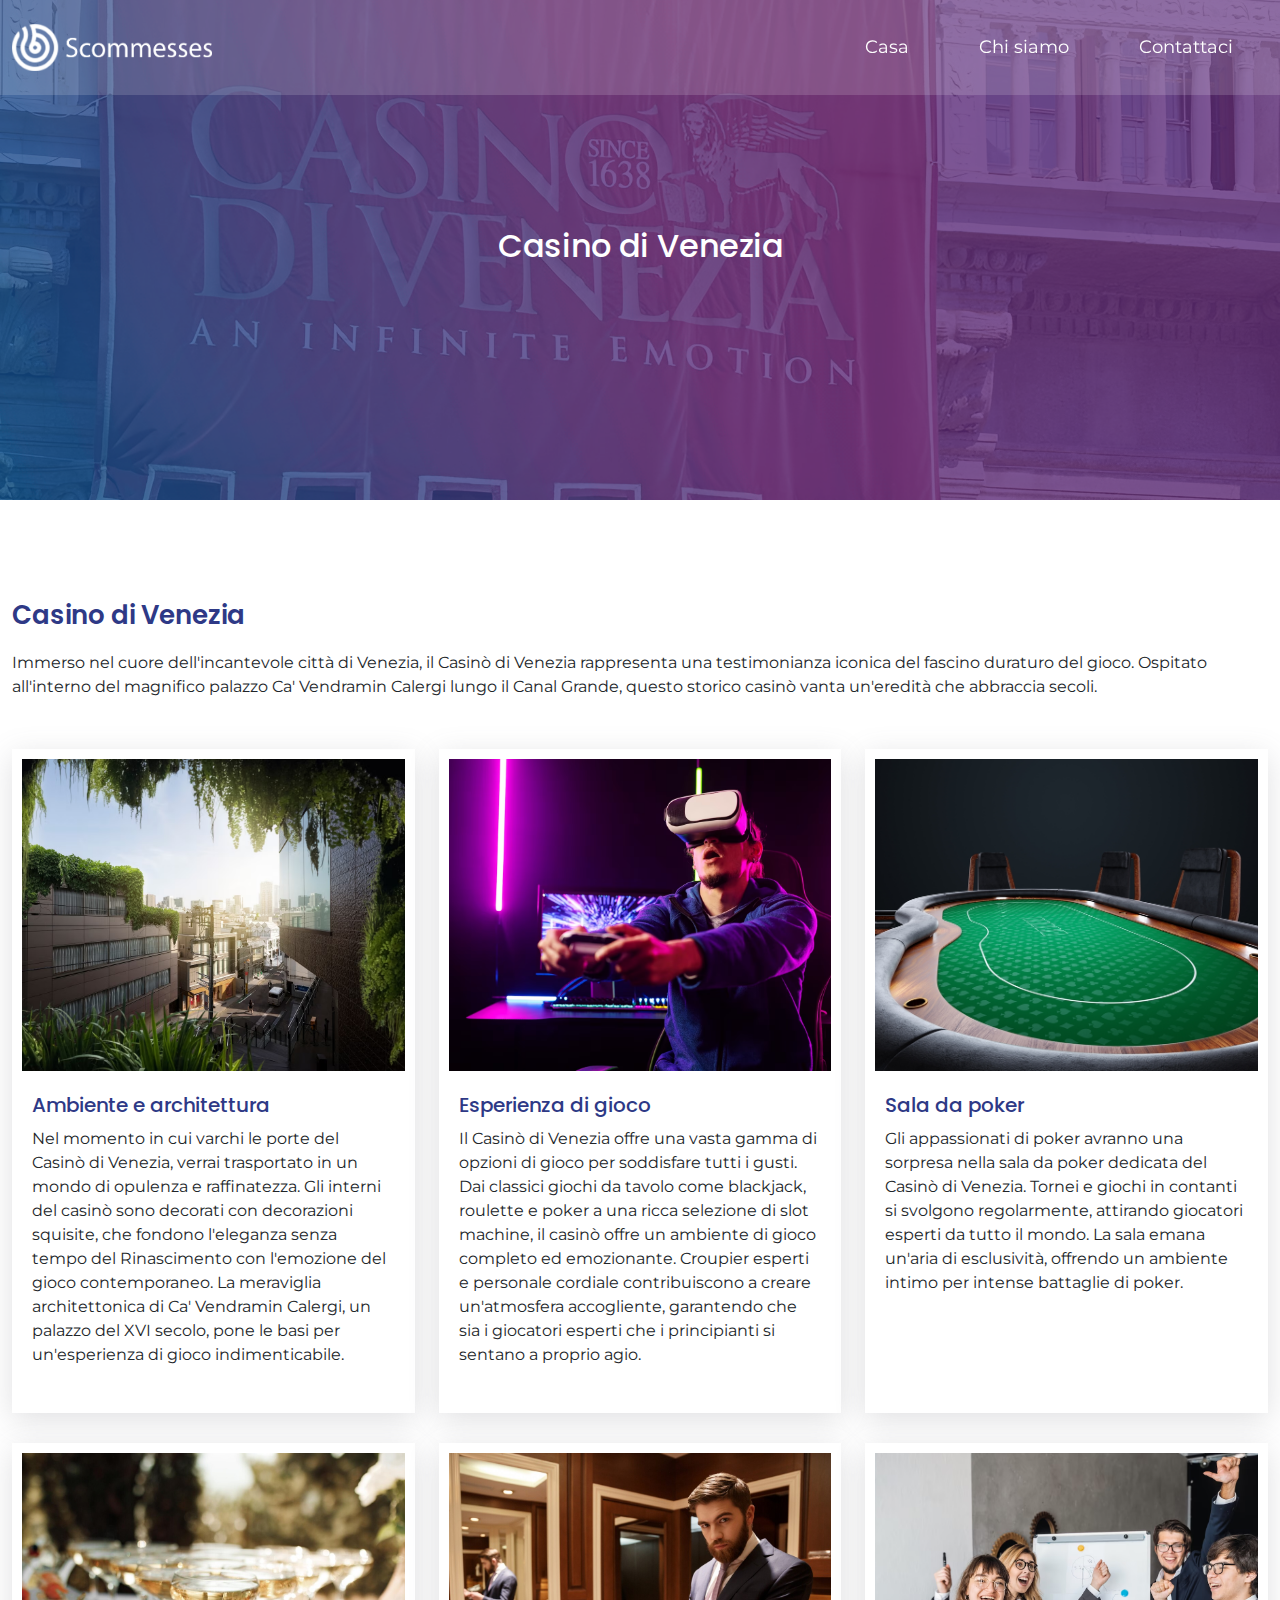
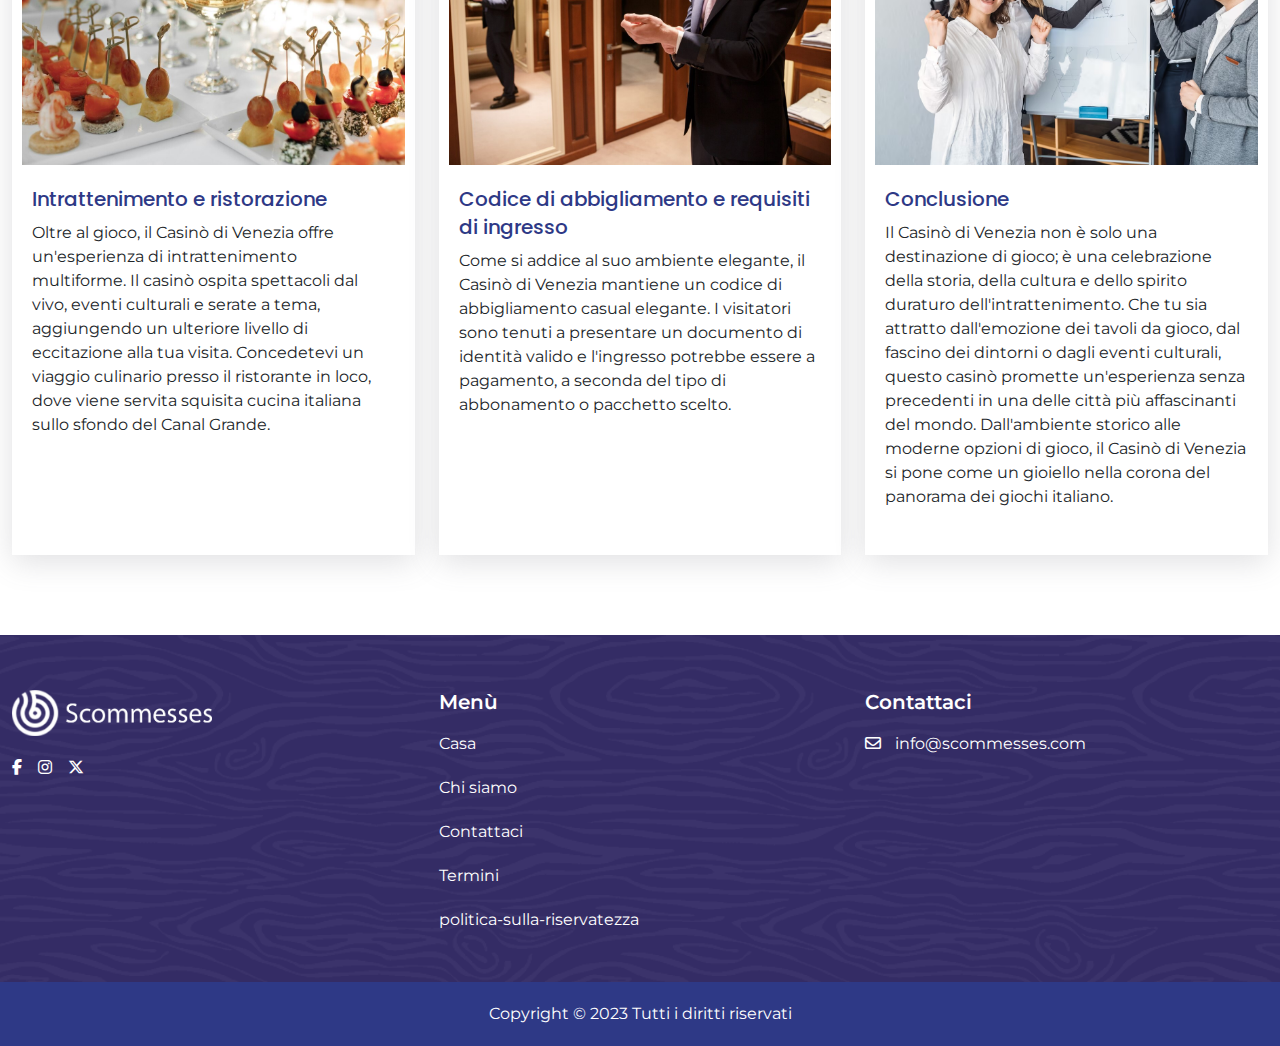
<file: casino-di-venezia.html>
<!DOCTYPE html>
<html lang="en">
<head>
    <title>Casino-di-venezia</title>
    <meta charset="utf-8">
    <meta name="viewport" content="width=device-width, initial-scale=1">
    <link rel="icon" href="img/logo-fav.png" type="image/x-icon">
    <link href="css/bootstrap.min.css" rel="stylesheet">
    <link rel="stylesheet" href="css/style.css">
    <link rel="stylesheet" href="https://cdnjs.cloudflare.com/ajax/libs/font-awesome/6.5.0/css/all.min.css">
</head>
<body>
    <!-- Header section start form here -->
    <header class="page-header">
        <!-- site-navbar start -->
        <div class="navigtion">
            <div class="navbar-area">
                <div class="container">
                    <nav class="site-navbar">
                        <a href="index.html" class="site-logo">
                            <img src="img/logo.png" alt="logo">
                        </a>
                        <ul>
                            <li><a href="index.html" >Casa</a></li>
                            <li><a href="chi-siamo.html">Chi siamo </a></li>
                            <li><a href="contattaci.html">Contattaci </a></li>
                        </ul>
                        <!-- nav-toggler for mobile version only -->
                        <button class="nav-toggler">
                            <span></span>
                        </button>
                    </nav>
                </div>
            </div>
        </div>
        <!-- navbar-area end -->
    </header>
    <!-- Header section end  here -->
    <!-- Banner section start form here -->
    <section class="casino-inner-page ovenezia">
        <div class="container">
            <div class="bnr-text">
                <h2>Casino di Venezia </h2>

            </div>
        </div>
        <div class="hero-overlly">
        </div>
    </section>
    <!-- Banner section end  here -->
    <section class="casinos-italy casino-di-venezia">
        <div class="container">
            <div class="casinos-italy-wrapper">
                <h3>Casino di Venezia </h3>
                <p>Immerso nel cuore dell'incantevole città di Venezia, il Casinò di Venezia rappresenta una
                    testimonianza iconica del fascino duraturo del gioco. Ospitato all'interno del magnifico palazzo Ca'
                    Vendramin Calergi lungo il Canal Grande, questo storico casinò vanta un'eredità che abbraccia
                    secoli.

                </p>
                <div class="row">
                    <div class="col-lg-4">
                        <div class="box-section">
                            <figure>
                                <img src="img/Environment.avif" alt="">
                            </figure>
                            <div class="box-text">
                                <h4>Ambiente e architettura</h4>
                                <p>Nel momento in cui varchi le porte del Casinò di Venezia, verrai trasportato in un
                                    mondo di opulenza e raffinatezza. Gli interni del casinò sono decorati con
                                    decorazioni squisite, che fondono l'eleganza senza tempo del Rinascimento con
                                    l'emozione del gioco contemporaneo. La meraviglia architettonica di Ca' Vendramin
                                    Calergi, un palazzo del XVI secolo, pone le basi per un'esperienza di gioco
                                    indimenticabile.
                                </p>
                            </div>
                        </div>
                    </div>
                    <div class="col-lg-4">
                        <div class="box-section">
                            <figure>
                                <img src="img/Gaming-experience.avif" alt="">
                            </figure>
                            <div class="box-text">
                                <h4>Esperienza di gioco</h4>
                                <p>Il Casinò di Venezia offre una vasta gamma di opzioni di gioco per soddisfare tutti i
                                    gusti. Dai classici giochi da tavolo come blackjack, roulette e poker a una ricca
                                    selezione di slot machine, il casinò offre un ambiente di gioco completo ed
                                    emozionante. Croupier esperti e personale cordiale contribuiscono a creare
                                    un'atmosfera accogliente, garantendo che sia i giocatori esperti che i principianti
                                    si sentano a proprio agio. </p>
                            </div>
                        </div>
                    </div>
                    <div class="col-lg-4">
                        <div class="box-section">
                            <figure>
                                <img src="img/poker-rooms-1.jpeg" alt="">
                            </figure>
                            <div class="box-text">
                                <h4>Sala da poker</h4>
                                <p>Gli appassionati di poker avranno una sorpresa nella sala da poker dedicata del
                                    Casinò di Venezia. Tornei e giochi in contanti si svolgono regolarmente, attirando
                                    giocatori esperti da tutto il mondo. La sala emana un'aria di esclusività, offrendo
                                    un ambiente intimo per intense battaglie di poker.
                                </p>
                            </div>
                        </div>
                    </div>
                    <div class="col-lg-4">
                        <div class="box-section">
                            <figure>
                                <img src="img/Entertainment-catering.jpg" alt="">
                            </figure>
                            <div class="box-text">
                                <h4>Intrattenimento e ristorazione</h4>
                                <p>Oltre al gioco, il Casinò di Venezia offre un'esperienza di intrattenimento
                                    multiforme. Il casinò ospita spettacoli dal vivo, eventi culturali e serate a tema,
                                    aggiungendo un ulteriore livello di eccitazione alla tua visita. Concedetevi un
                                    viaggio culinario presso il ristorante in loco, dove viene servita squisita cucina
                                    italiana sullo sfondo del Canal Grande. </p>
                            </div>
                        </div>
                    </div>
                    <div class="col-lg-4">
                        <div class="box-section">
                            <figure>
                                <img src="img/Dress-code.jpg" alt="">
                            </figure>
                            <div class="box-text">
                                <h4>Codice di abbigliamento e requisiti di ingresso</h4>
                                <p>Come si addice al suo ambiente elegante, il Casinò di Venezia mantiene un codice di
                                    abbigliamento casual elegante. I visitatori sono tenuti a presentare un documento di
                                    identità valido e l'ingresso potrebbe essere a pagamento, a seconda del tipo di
                                    abbonamento o pacchetto scelto.
                                </p>
                            </div>
                        </div>
                    </div>
                    <div class="col-lg-4">
                        <div class="box-section">
                            <figure>
                                <img src="img/Conclusion.avif" alt="">
                            </figure>
                            <div class="box-text">
                                <h4>Conclusione</h4>
                                <p>Il Casinò di Venezia non è solo una destinazione di gioco; è una celebrazione della
                                    storia, della cultura e dello spirito duraturo dell'intrattenimento. Che tu sia
                                    attratto dall'emozione dei tavoli da gioco, dal fascino dei dintorni o dagli eventi
                                    culturali, questo casinò promette un'esperienza senza precedenti in una delle città
                                    più affascinanti del mondo. Dall'ambiente storico alle moderne opzioni di gioco, il
                                    Casinò di Venezia si pone come un gioiello nella corona del panorama dei giochi
                                    italiano.
                                </p>
                            </div>
                        </div>
                    </div>
                </div>
            </div>
        </div>
    </section>
    <!-- Footer section start from here -->
    <footer>
        <div class="container">
            <div class="footer-inner">
                <div class="row">
                    <div class="col-lg-4">
                        <div class="footer-logo">
                            <a href="index.html">
                                <img src="img/logo.png" alt="">
                            </a>
                            <ul>
                                <li><i class="fa-brands fa-facebook-f"></i></li>
                                <li><i class="fa-brands fa-instagram"></i></li>
                                <li><i class="fa-brands fa-x-twitter"></i></li>
                            </ul>
                        </div>
                    </div>
                    <div class="col-lg-4">
                        <div class="footer-menu">
                            <h3>menù</h3>
                            <ul>
                                <li><a href="index.html" class="active">Casa</a></li>
                                <li><a href="chi-siamo.html">Chi siamo</a></li>
                                <li><a href="contattaci.html">Contattaci </a></li>
                                <li><a href="termini.html">Termini </a></li>
                                <li><a href="politica-sulla-riservatezza.html">politica-sulla-riservatezza </a></li>
                            </ul>
                        </div>
                    </div>
                    <div class="col-lg-4">
                        <div class="footer-menu">
                            <h3>Contattaci</h3>
                            <ul>
                                <li><a href="mailto:info@scommesses.com"><i class="fa-regular fa-envelope"></i>
                                        info@scommesses.com
                                    </a></li>
                            </ul>
                        </div>
                    </div>
                </div>
            </div>
        </div>
        <div class="wrapper">
            <div class="copyright d-flex justify-content-center text-center">
                <p>Copyright © 2023 Tutti i diritti riservati</p>
            </div>
        </div>
    </footer>
    <!-- Footer section start from here -->
    <script src="js/bootstrap.bundle.min.js"></script>
    <script src="js/index.js"></script>
</body>
</html>
</file>
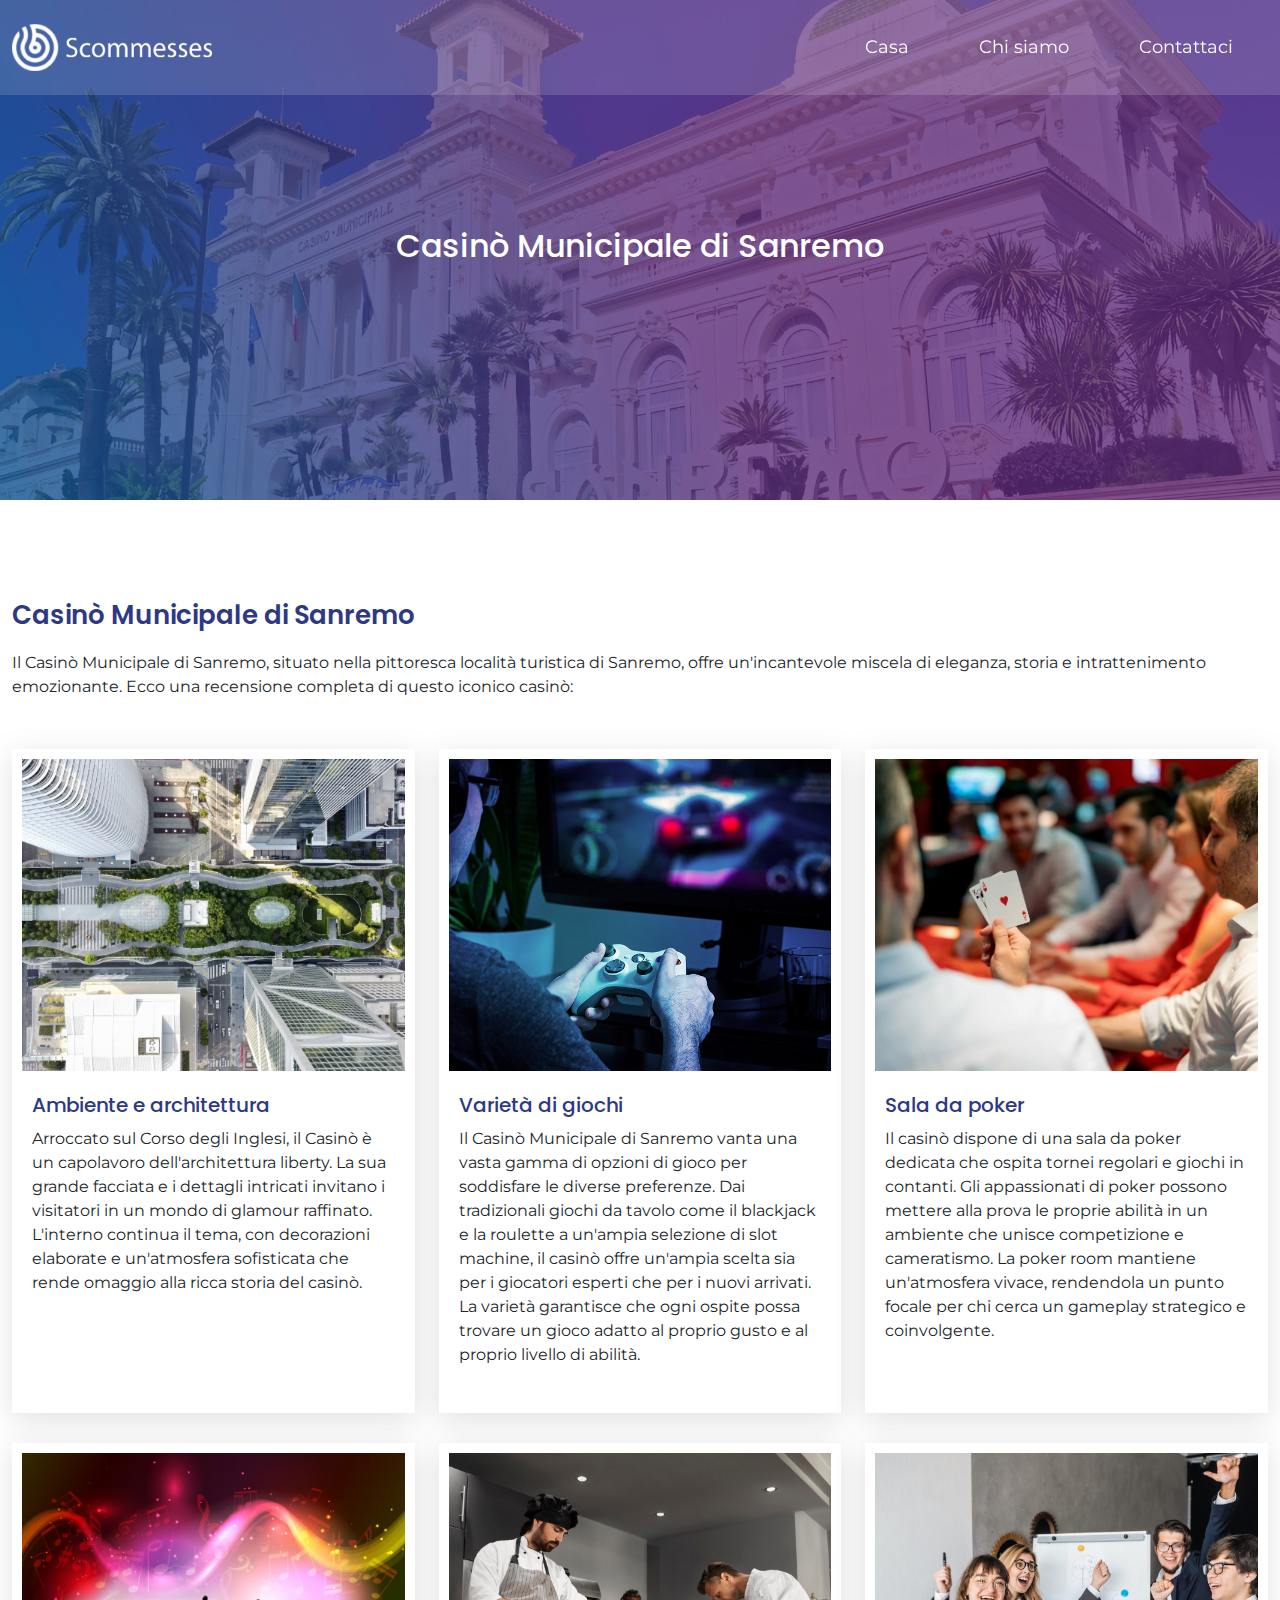
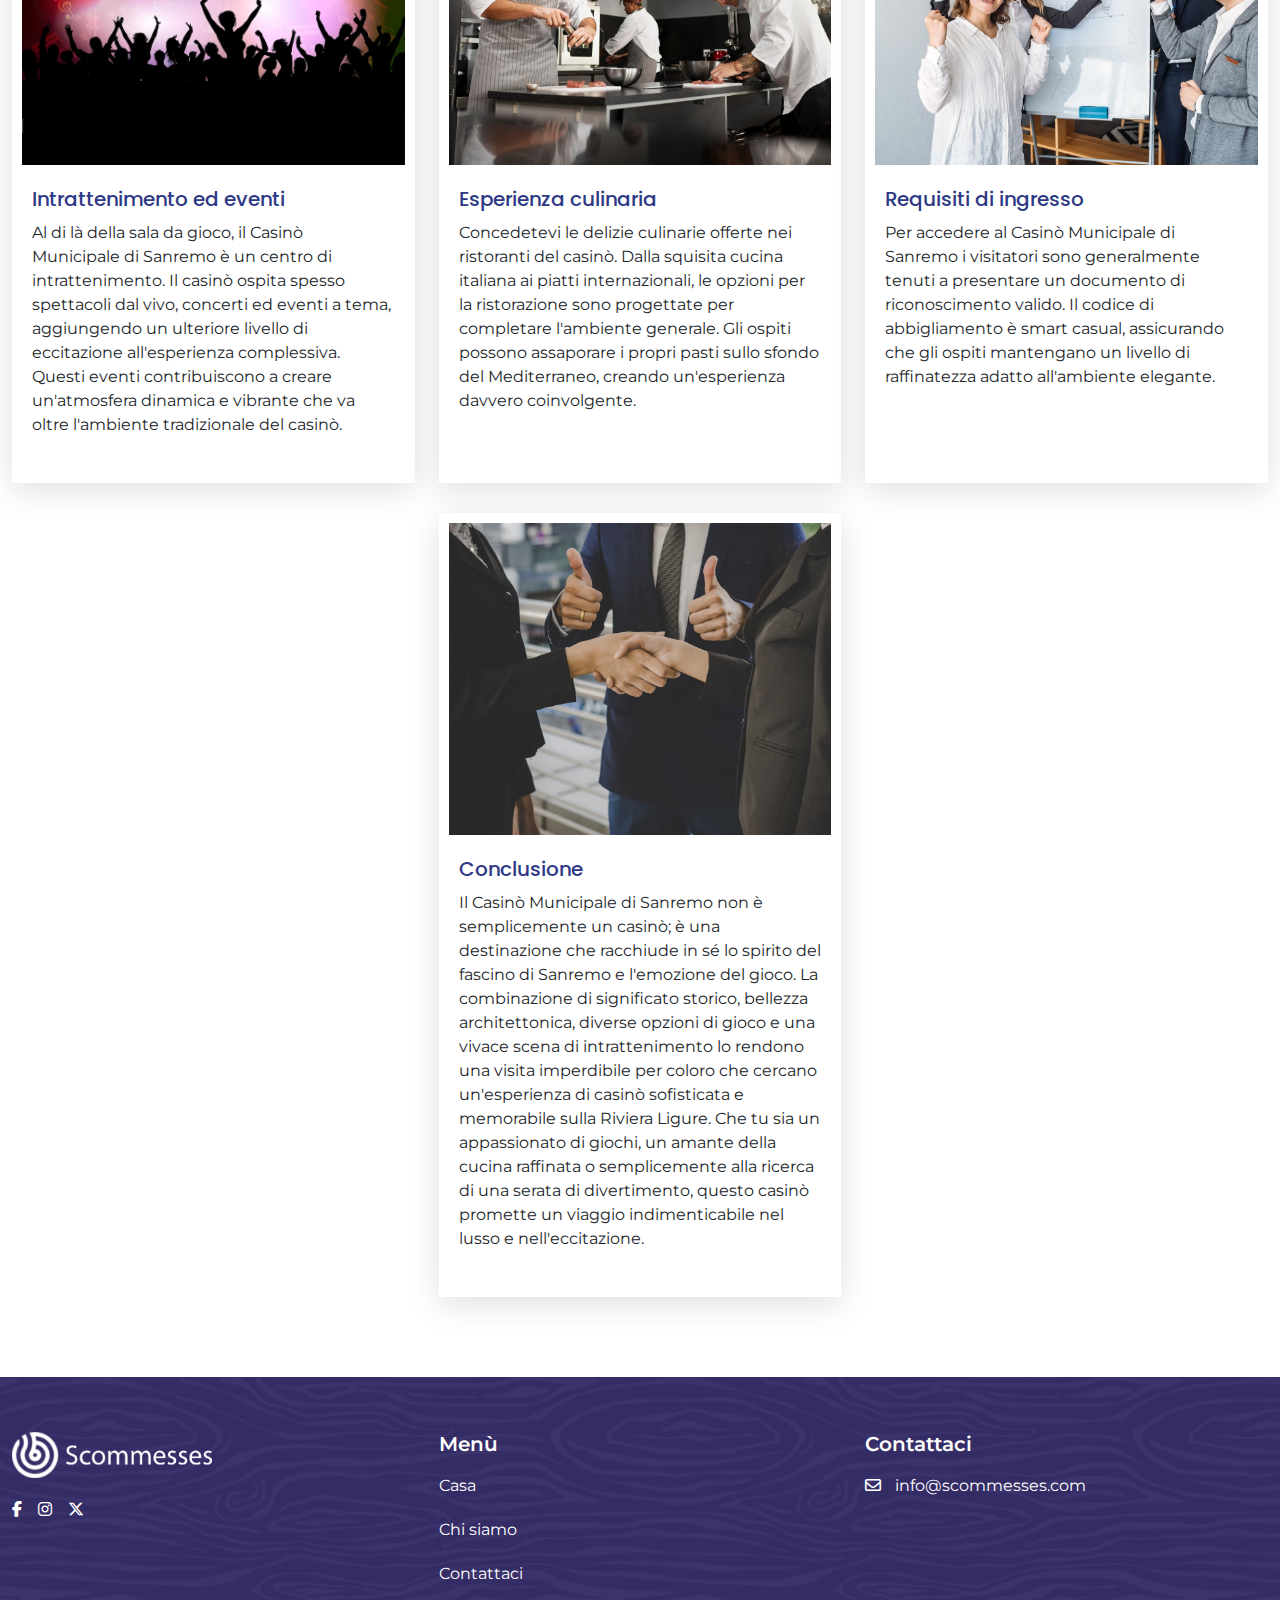
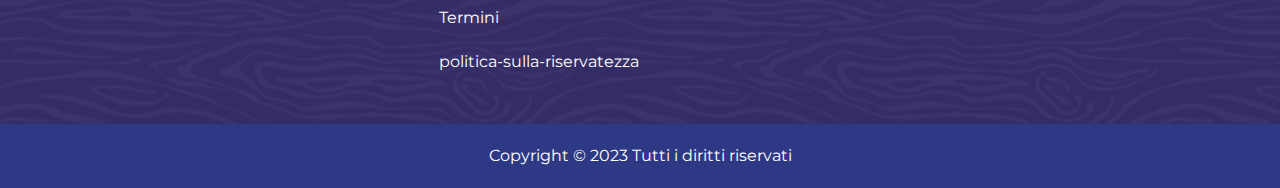
<file: casino-municipale-di-sanremo.html>
<!DOCTYPE html>
<html lang="en">

<head>
    <title>Casinò Municipale di Sanremo</title>
    <meta charset="utf-8">
    <meta name="viewport" content="width=device-width, initial-scale=1">
    <link href="css/bootstrap.min.css" rel="stylesheet">
    <link rel="icon" href="img/logo-fav.png" type="image/x-icon">
    <link rel="stylesheet" href="css/style.css">
    <link rel="stylesheet" href="https://cdnjs.cloudflare.com/ajax/libs/font-awesome/6.5.0/css/all.min.css">
</head>

<body>
    <!-- Header section start form here -->
    <header class="page-header">
        <!-- site-navbar start -->
        <div class="navigtion">
            <div class="navbar-area">
                <div class="container">
                    <nav class="site-navbar">
                        <a href="index.html" class="site-logo">
                            <img src="img/logo.png" alt="logo">
                        </a>
                        <ul>
                            <li><a href="index.html" >Casa</a></li>
                            <li><a href="chi-siamo.html">Chi siamo </a></li>
                            <li><a href="contattaci.html">Contattaci </a></li>
                        </ul>
                        <!-- nav-toggler for mobile version only -->
                        <button class="nav-toggler">
                            <span></span>
                        </button>
                    </nav>
                </div>
            </div>
        </div>
        <!-- navbar-area end -->
    </header>
    <!-- Header section end  here -->
    <!-- Banner section start form here -->
    <section class="casino-inner-page municipale">
        <div class="container">
            <div class="bnr-text">
                <h2>Casinò Municipale di Sanremo </h2>

            </div>
        </div>
        <div class="hero-overlly">
        </div>
    </section>
    <!-- Banner section end  here -->
    <section class="casinos-italy casino-di-venezia">
        <div class="container">
            <div class="casinos-italy-wrapper">
                <h3>Casinò Municipale di Sanremo </h3>
                <p>Il Casinò Municipale di Sanremo, situato nella pittoresca località turistica di Sanremo, offre
                    un'incantevole miscela di eleganza, storia e intrattenimento emozionante. Ecco una recensione
                    completa di questo iconico casinò: </p>
                <div class="row">
                    <div class="col-lg-4">
                        <div class="box-section">
                            <figure>
                                <img src="img/Environment-architecture.jpg" alt="">
                            </figure>
                            <div class="box-text">
                                <h4>Ambiente e architettura</h4>
                                <p>Arroccato sul Corso degli Inglesi, il Casinò è un capolavoro dell'architettura
                                    liberty. La sua grande facciata e i dettagli intricati invitano i visitatori in un
                                    mondo di glamour raffinato. L'interno continua il tema, con decorazioni elaborate e
                                    un'atmosfera sofisticata che rende omaggio alla ricca storia del casinò.
                                </p>
                            </div>
                        </div>
                    </div>
                    <div class="col-lg-4">
                        <div class="box-section">
                            <figure>
                                <img src="img/Variety-games.jpg" alt="">
                            </figure>
                            <div class="box-text">
                                <h4>Varietà di giochi</h4>
                                <p>Il Casinò Municipale di Sanremo vanta una vasta gamma di opzioni di gioco per
                                    soddisfare le diverse preferenze. Dai tradizionali giochi da tavolo come il
                                    blackjack e la roulette a un'ampia selezione di slot machine, il casinò offre
                                    un'ampia scelta sia per i giocatori esperti che per i nuovi arrivati. La varietà
                                    garantisce che ogni ospite possa trovare un gioco adatto al proprio gusto e al
                                    proprio livello di abilità.
                                </p>
                            </div>
                        </div>
                    </div>
                    <div class="col-lg-4">
                        <div class="box-section">
                            <figure>
                                <img src="img/Poker-Rooms-2.jpg" alt="">
                            </figure>
                            <div class="box-text">
                                <h4>Sala da poker</h4>
                                <p>Il casinò dispone di una sala da poker dedicata che ospita tornei regolari e giochi
                                    in contanti. Gli appassionati di poker possono mettere alla prova le proprie abilità
                                    in un ambiente che unisce competizione e cameratismo. La poker room mantiene
                                    un'atmosfera vivace, rendendola un punto focale per chi cerca un gameplay strategico
                                    e coinvolgente. </p>
                            </div>
                        </div>
                    </div>
                    <div class="col-lg-4">
                        <div class="box-section">
                            <figure>
                                <img src="img/Entertainmen-events.avif" alt="">
                            </figure>
                            <div class="box-text">
                                <h4>Intrattenimento ed eventi</h4>
                                <p>Al di là della sala da gioco, il Casinò Municipale di Sanremo è un centro di
                                    intrattenimento. Il casinò ospita spesso spettacoli dal vivo, concerti ed eventi a
                                    tema, aggiungendo un ulteriore livello di eccitazione all'esperienza complessiva.
                                    Questi eventi contribuiscono a creare un'atmosfera dinamica e vibrante che va oltre
                                    l'ambiente tradizionale del casinò.
                                </p>
                            </div>
                        </div>
                    </div>
                    <div class="col-lg-4">
                        <div class="box-section">
                            <figure>
                                <img src="img/Culinary-experience.jpg" alt="">
                            </figure>
                            <div class="box-text">
                                <h4>Esperienza culinaria</h4>
                                <p>Concedetevi le delizie culinarie offerte nei ristoranti del casinò. Dalla squisita
                                    cucina italiana ai piatti internazionali, le opzioni per la ristorazione sono
                                    progettate per completare l'ambiente generale. Gli ospiti possono assaporare i
                                    propri pasti sullo sfondo del Mediterraneo, creando un'esperienza davvero
                                    coinvolgente.
                                </p>
                            </div>
                        </div>
                    </div>
                    <div class="col-lg-4">
                        <div class="box-section">
                            <figure>
                                <img src="img/Conclusion.avif" alt="">
                            </figure>
                            <div class="box-text">
                                <h4>Requisiti di ingresso</h4>
                                <p>Per accedere al Casinò Municipale di Sanremo i visitatori sono generalmente tenuti a
                                    presentare un documento di riconoscimento valido. Il codice di abbigliamento è smart
                                    casual, assicurando che gli ospiti mantengano un livello di raffinatezza adatto
                                    all'ambiente elegante.
                                </p>
                            </div>
                        </div>
                    </div>
                    <div class="col-lg-4">
                        <div class="box-section">
                            <figure>
                                <img src="img/Conclusion-2.avif" alt="">
                            </figure>
                            <div class="box-text">
                                <h4>Conclusione</h4>
                                <p>Il Casinò Municipale di Sanremo non è semplicemente un casinò; è una destinazione che
                                    racchiude in sé lo spirito del fascino di Sanremo e l'emozione del gioco. La
                                    combinazione di significato storico, bellezza architettonica, diverse opzioni di
                                    gioco e una vivace scena di intrattenimento lo rendono una visita imperdibile per
                                    coloro che cercano un'esperienza di casinò sofisticata e memorabile sulla Riviera
                                    Ligure. Che tu sia un appassionato di giochi, un amante della cucina raffinata o
                                    semplicemente alla ricerca di una serata di divertimento, questo casinò promette un
                                    viaggio indimenticabile nel lusso e nell'eccitazione.
                                </p>
                            </div>
                        </div>
                    </div>
                </div>
            </div>
        </div>
    </section>
    <!-- Footer section start from here -->
    <footer>
        <div class="container">
            <div class="footer-inner">
                <div class="row">
                    <div class="col-lg-4">
                        <div class="footer-logo">
                            <a href="index.html">
                                <img src="img/logo.png" alt="">
                            </a>
                            <ul>
                                <li><i class="fa-brands fa-facebook-f"></i></li>
                                <li><i class="fa-brands fa-instagram"></i></li>
                                <li><i class="fa-brands fa-x-twitter"></i></li>
                            </ul>
                        </div>
                    </div>
                    <div class="col-lg-4">
                        <div class="footer-menu">
                            <h3>menù</h3>
                            <ul>
                                <li><a href="index.html" class="active">Casa</a></li>
                                <li><a href="chi-siamo.html">Chi siamo</a></li>
                                <li><a href="contattaci.html">Contattaci </a></li>
                                <li><a href="termini.html">Termini </a></li>
                                <li><a href="politica-sulla-riservatezza.html">politica-sulla-riservatezza </a></li>
                            </ul>

                        </div>
                    </div>
                    <div class="col-lg-4">
                        <div class="footer-menu">
                            <h3>Contattaci</h3>
                            <ul>
                                <li><a href="mailto:info@scommesses.com"><i class="fa-regular fa-envelope"></i>
                                        info@scommesses.com
                                    </a></li>
                            </ul>
                        </div>
                    </div>
                </div>
            </div>
        </div>
        <div class="wrapper">
            <div class="copyright d-flex justify-content-center text-center">
                <p>Copyright © 2023 Tutti i diritti riservati</p>
            </div>
        </div>
    </footer>
    <!-- Footer section start from here -->
    <script src="js/bootstrap.bundle.min.js"></script>
    <script src="js/index.js"></script>
</body>

</html>
</file>
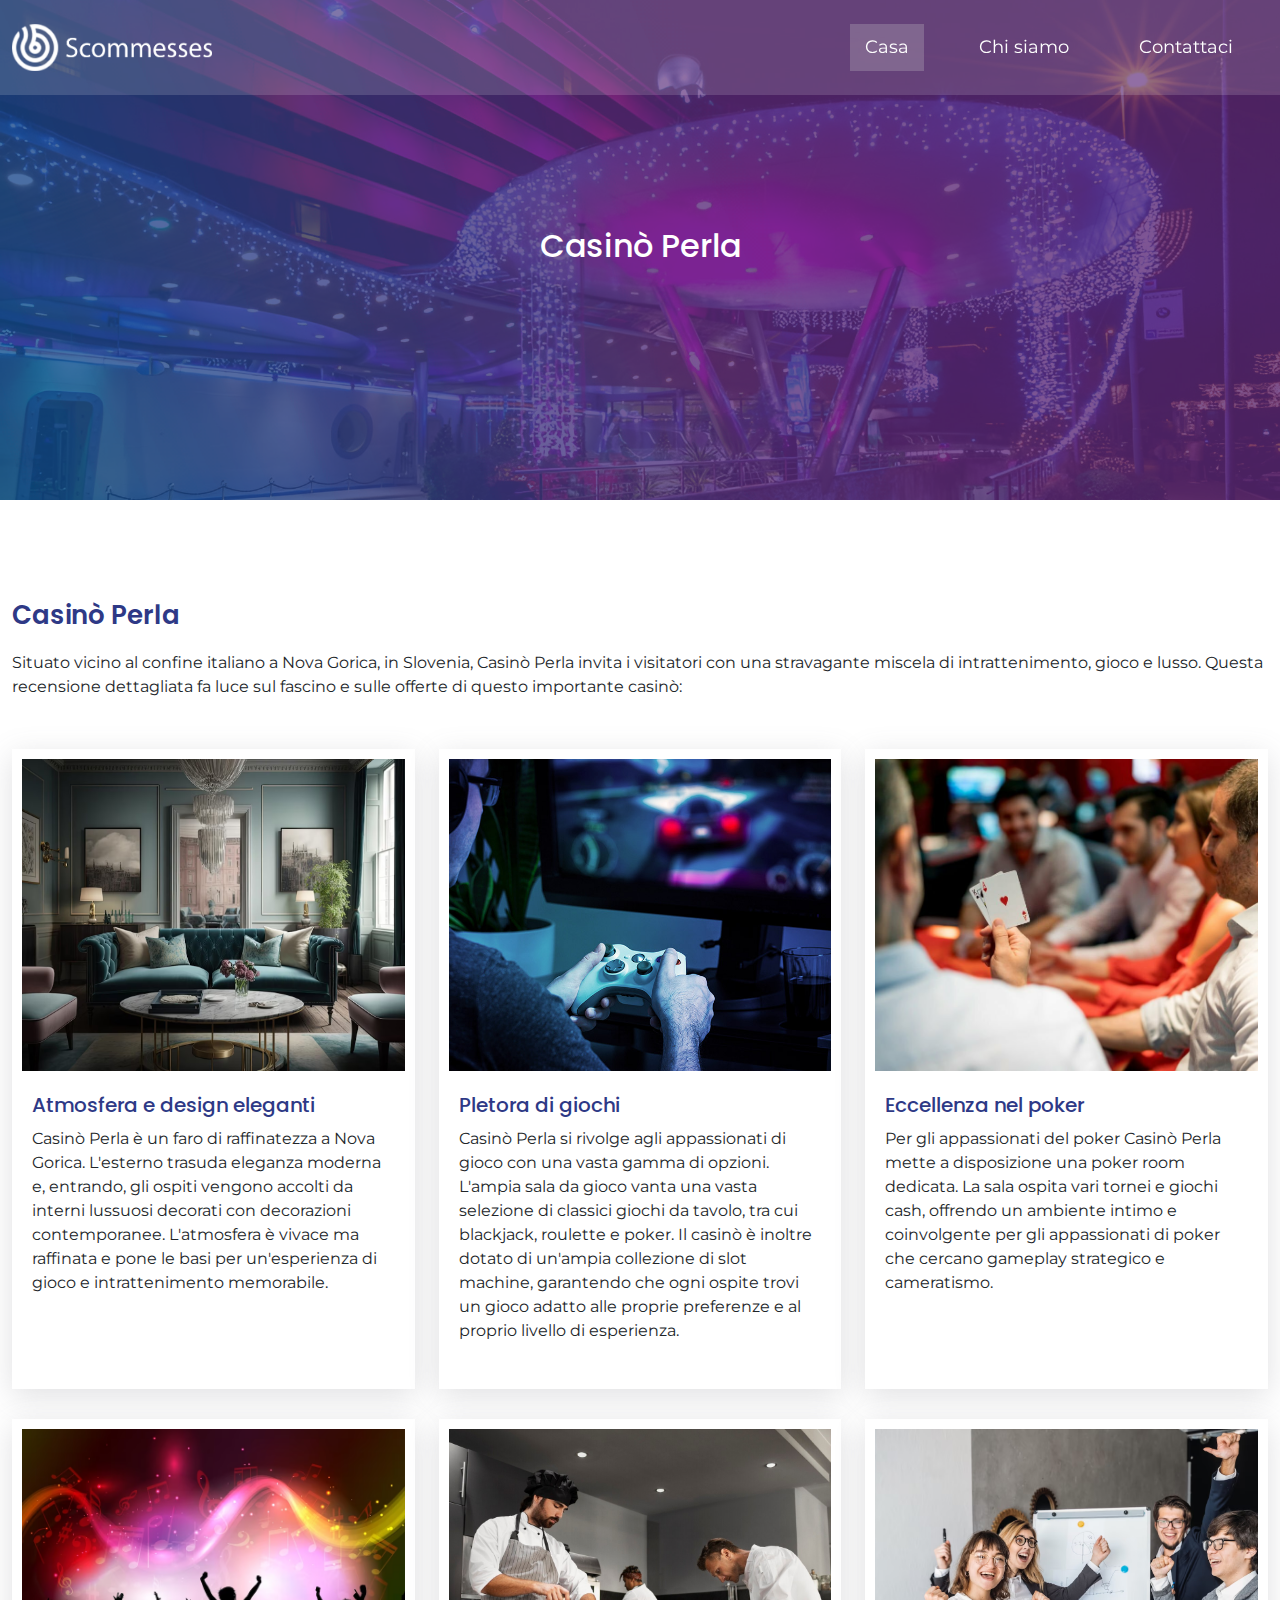
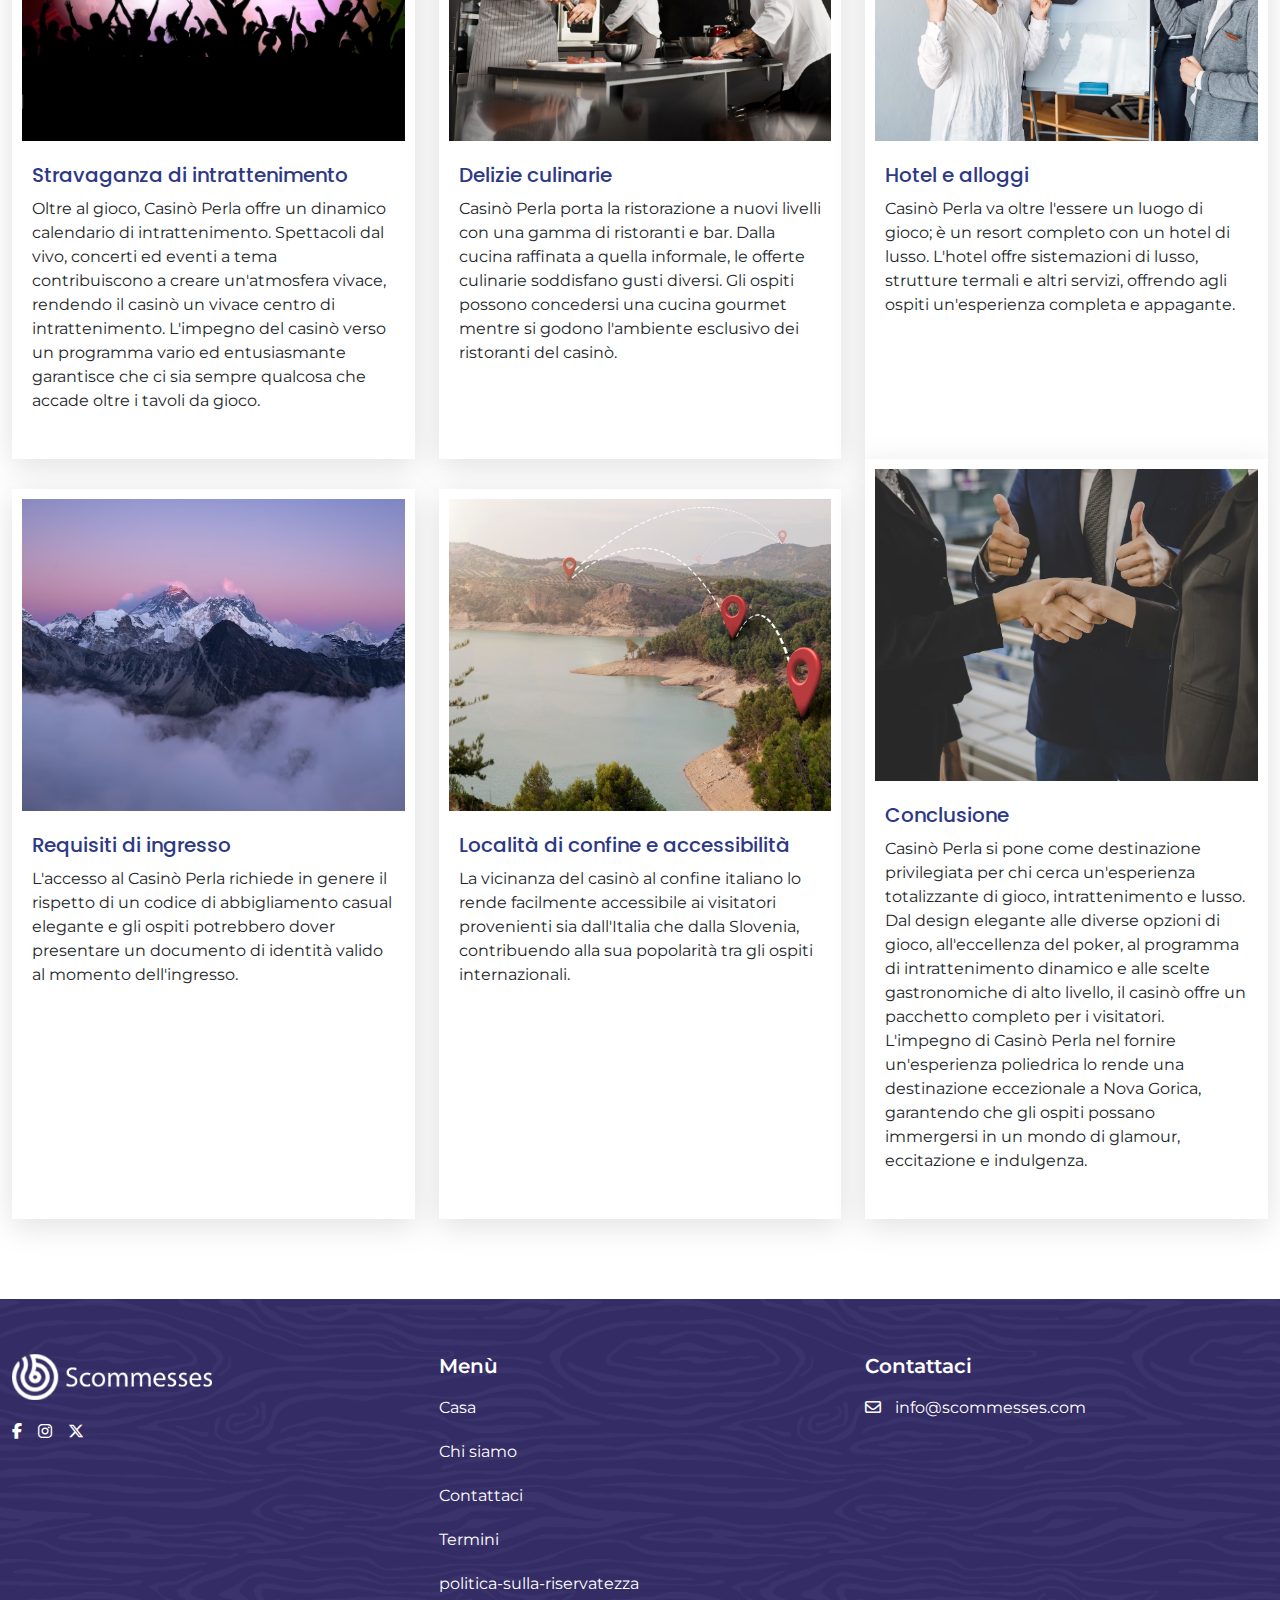
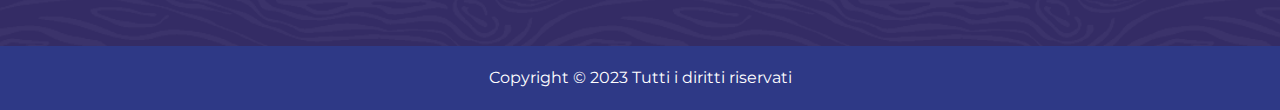
<file: casino-perla.html>
<!DOCTYPE html>
<html lang="en">

<head>
    <title>Casinò Perla
    </title>
    <meta charset="utf-8">
    <meta name="viewport" content="width=device-width, initial-scale=1">
    <link rel="icon" href="img/logo-fav.png" type="image/x-icon">
    <link href="css/bootstrap.min.css" rel="stylesheet">
    <link rel="stylesheet" href="css/style.css">
    <link rel="stylesheet" href="https://cdnjs.cloudflare.com/ajax/libs/font-awesome/6.5.0/css/all.min.css">
</head>

<body>
    <!-- Header section start form here -->
    <header class="page-header">
        <!-- site-navbar start -->
        <div class="navigtion">
            <div class="navbar-area">
                <div class="container">
                    <nav class="site-navbar">
                        <a href="index.html" class="site-logo">
                            <img src="img/logo.png" alt="logo">
                        </a>
                        <ul>
                            <li><a href="index.html" class="active">Casa</a></li>
                            <li><a href="chi-siamo.html">Chi siamo </a></li>
                            <li><a href="contattaci.html">Contattaci </a></li>
                        </ul>
                        <!-- nav-toggler for mobile version only -->
                        <button class="nav-toggler">
                            <span></span>
                        </button>
                    </nav>
                </div>
            </div>
        </div>
        <!-- navbar-area end -->
    </header>
    <!-- Header section end  here -->
    <!-- Banner section start form here -->
    <section class="casino-inner-page perla">
        <div class="container">
            <div class="bnr-text">
                <h2>Casinò Perla
                </h2>

            </div>
        </div>
        <div class="hero-overlly">
        </div>
    </section>
    <!-- Banner section end  here -->
    <section class="casinos-italy casino-di-venezia">
        <div class="container">
            <div class="casinos-italy-wrapper">
                <h3>Casinò Perla </h3>
                <p>Situato vicino al confine italiano a Nova Gorica, in Slovenia, Casinò Perla invita i visitatori con
                    una stravagante miscela di intrattenimento, gioco e lusso. Questa recensione dettagliata fa luce sul
                    fascino e sulle offerte di questo importante casinò:
                </p>
                <div class="row">
                    <div class="col-lg-4">
                        <div class="box-section">
                            <figure>
                                <img src="img/atmosphere.avif" alt="">
                            </figure>
                            <div class="box-text">
                                <h4>Atmosfera e design eleganti</h4>
                                <p>Casinò Perla è un faro di raffinatezza a Nova Gorica. L'esterno trasuda eleganza
                                    moderna e, entrando, gli ospiti vengono accolti da interni lussuosi decorati con
                                    decorazioni contemporanee. L'atmosfera è vivace ma raffinata e pone le basi per
                                    un'esperienza di gioco e intrattenimento memorabile.

                                </p>
                            </div>
                        </div>
                    </div>
                    <div class="col-lg-4">
                        <div class="box-section">
                            <figure>
                                <img src="img/Variety-games.jpg" alt="">
                            </figure>
                            <div class="box-text">
                                <h4>Pletora di giochi</h4>
                                <p>Casinò Perla si rivolge agli appassionati di gioco con una vasta gamma di opzioni.
                                    L'ampia sala da gioco vanta una vasta selezione di classici giochi da tavolo, tra
                                    cui blackjack, roulette e poker. Il casinò è inoltre dotato di un'ampia collezione
                                    di slot machine, garantendo che ogni ospite trovi un gioco adatto alle proprie
                                    preferenze e al proprio livello di esperienza.
                                </p>
                            </div>
                        </div>
                    </div>
                    <div class="col-lg-4">
                        <div class="box-section">
                            <figure>
                                <img src="img/Poker-Rooms-2.jpg" alt="">
                            </figure>
                            <div class="box-text">
                                <h4>Eccellenza nel poker</h4>
                                <p>Per gli appassionati del poker Casinò Perla mette a disposizione una poker room
                                    dedicata. La sala ospita vari tornei e giochi cash, offrendo un ambiente intimo e
                                    coinvolgente per gli appassionati di poker che cercano gameplay strategico e
                                    cameratismo. </p>
                            </div>
                        </div>
                    </div>
                    <div class="col-lg-4">
                        <div class="box-section">
                            <figure>
                                <img src="img/Entertainmen-events.avif" alt="">
                            </figure>
                            <div class="box-text">
                                <h4>Stravaganza di intrattenimento</h4>
                                <p>Oltre al gioco, Casinò Perla offre un dinamico calendario di intrattenimento.
                                    Spettacoli dal vivo, concerti ed eventi a tema contribuiscono a creare un'atmosfera
                                    vivace, rendendo il casinò un vivace centro di intrattenimento. L'impegno del casinò
                                    verso un programma vario ed entusiasmante garantisce che ci sia sempre qualcosa che
                                    accade oltre i tavoli da gioco. </p>
                            </div>
                        </div>
                    </div>
                    <div class="col-lg-4">
                        <div class="box-section">
                            <figure>
                                <img src="img/Culinary-experience.jpg" alt="">
                            </figure>
                            <div class="box-text">
                                <h4>Delizie culinarie</h4>
                                <p>Casinò Perla porta la ristorazione a nuovi livelli con una gamma di ristoranti e bar.
                                    Dalla cucina raffinata a quella informale, le offerte culinarie soddisfano gusti
                                    diversi. Gli ospiti possono concedersi una cucina gourmet mentre si godono
                                    l'ambiente esclusivo dei ristoranti del casinò.

                                </p>
                            </div>
                        </div>
                    </div>
                    <div class="col-lg-4">
                        <div class="box-section">
                            <figure>
                                <img src="img/Conclusion.avif" alt="">
                            </figure>
                            <div class="box-text">
                                <h4>Hotel e alloggi</h4>
                                <p>Casinò Perla va oltre l'essere un luogo di gioco; è un resort completo con un hotel
                                    di lusso. L'hotel offre sistemazioni di lusso, strutture termali e altri servizi,
                                    offrendo agli ospiti un'esperienza completa e appagante.
                                </p>
                            </div>
                        </div>
                    </div>
                    <div class="col-lg-4">
                        <div class="box-section">
                            <figure>
                                <img src="img/Alpine-majesty.avif" alt="">
                            </figure>
                            <div class="box-text">
                                <h4>Requisiti di ingresso</h4>
                                <p>L'accesso al Casinò Perla richiede in genere il rispetto di un codice di
                                    abbigliamento casual elegante e gli ospiti potrebbero dover presentare un documento
                                    di identità valido al momento dell'ingresso.

                                </p>
                            </div>
                        </div>
                    </div>
                    <div class="col-lg-4">
                        <div class="box-section">
                            <figure>
                                <img src="img/Border.avif" alt="">
                            </figure>
                            <div class="box-text">
                                <h4>Località di confine e accessibilità</h4>
                                <p>La vicinanza del casinò al confine italiano lo rende facilmente accessibile ai
                                    visitatori provenienti sia dall'Italia che dalla Slovenia, contribuendo alla sua
                                    popolarità tra gli ospiti internazionali.
                                </p>
                            </div>
                        </div>
                    </div>
                    <div class="col-lg-4">
                        <div class="box-section">
                            <figure>
                                <img src="img/Conclusion-2.avif" alt="">
                            </figure>
                            <div class="box-text">
                                <h4>Conclusione</h4>
                                <p>Casinò Perla si pone come destinazione privilegiata per chi cerca un'esperienza
                                    totalizzante di gioco, intrattenimento e lusso. Dal design elegante alle diverse
                                    opzioni di gioco, all'eccellenza del poker, al programma di intrattenimento dinamico
                                    e alle scelte gastronomiche di alto livello, il casinò offre un pacchetto completo
                                    per i visitatori. L'impegno di Casinò Perla nel fornire un'esperienza poliedrica lo
                                    rende una destinazione eccezionale a Nova Gorica, garantendo che gli ospiti possano
                                    immergersi in un mondo di glamour, eccitazione e indulgenza.
                                </p>
                            </div>
                        </div>
                    </div>
                </div>
            </div>
        </div>
    </section>
    <!-- Footer section start from here -->
    <footer>
        <div class="container">
            <div class="footer-inner">
                <div class="row">
                    <div class="col-lg-4">
                        <div class="footer-logo">
                            <a href="index.html">
                                <img src="img/logo.png" alt="">
                            </a>
                            <ul>
                                <li><i class="fa-brands fa-facebook-f"></i></li>
                                <li><i class="fa-brands fa-instagram"></i></li>
                                <li><i class="fa-brands fa-x-twitter"></i></li>
                            </ul>
                        </div>
                    </div>
                    <div class="col-lg-4">
                        <div class="footer-menu">
                            <h3>menù</h3>
                            <ul>
                                <li><a href="index.html" class="active">Casa</a></li>
                                <li><a href="chi-siamo.html">Chi siamo</a></li>
                                <li><a href="contattaci.html">Contattaci </a></li>
                                <li><a href="termini.html">Termini </a></li>
                                <li><a href="politica-sulla-riservatezza.html">politica-sulla-riservatezza </a></li>
                            </ul>
                        </div>
                    </div>
                    <div class="col-lg-4">
                        <div class="footer-menu">
                            <h3>Contattaci</h3>
                            <ul>
                                <li><a href="mailto:info@scommesses.com"><i class="fa-regular fa-envelope"></i>
                                        info@scommesses.com
                                    </a></li>
                            </ul>
                        </div>
                    </div>
                </div>
            </div>
        </div>
        <div class="wrapper">
            <div class="copyright d-flex justify-content-center text-center">
                <p>Copyright © 2023 Tutti i diritti riservati</p>
            </div>
        </div>
    </footer>
    <!-- Footer section start from here -->
    <script src="js/bootstrap.bundle.min.js"></script>
    <script src="js/index.js"></script>
</body>

</html>
</file>
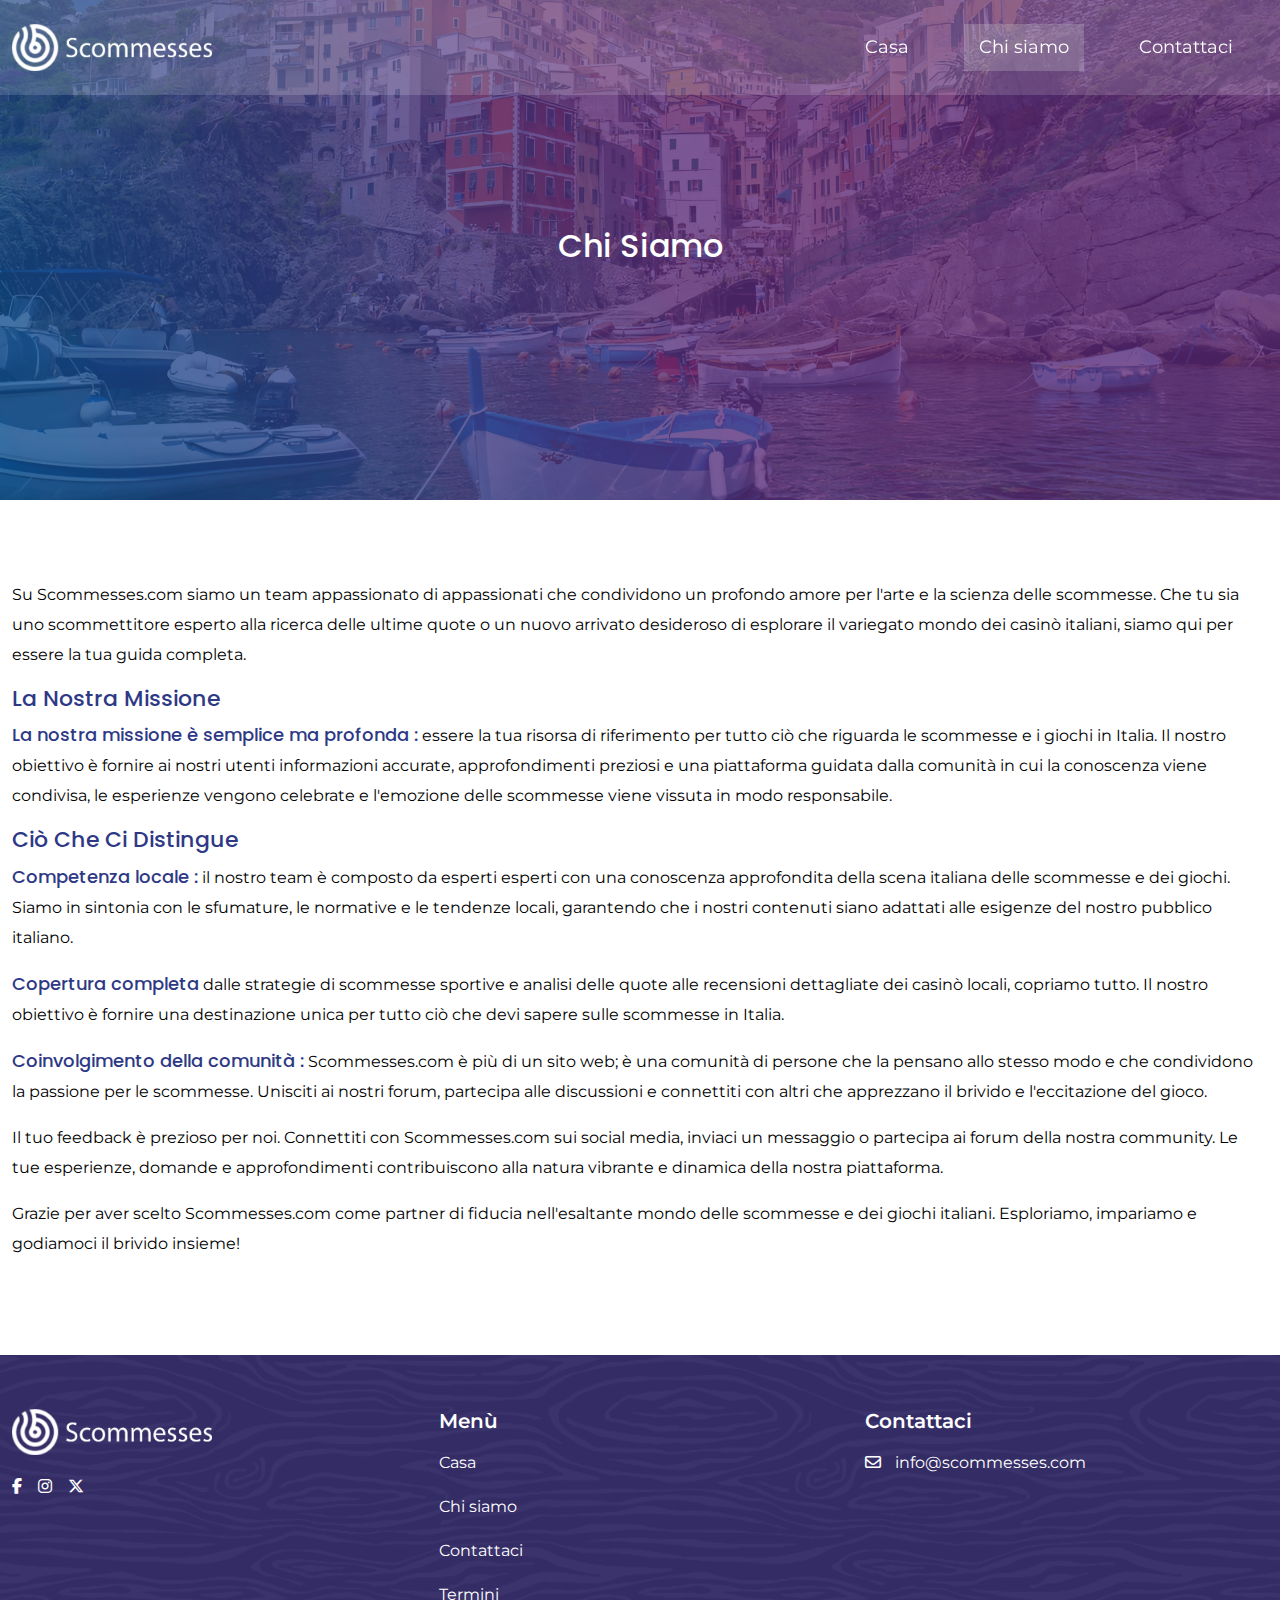
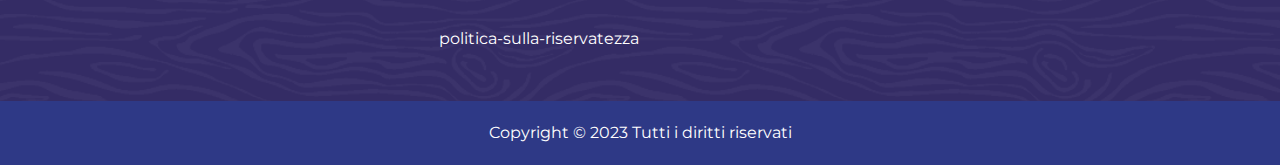
<file: chi-siamo.html>
<!DOCTYPE html>
<html lang="en">

<head>
    <title>Chi siamo</title>
    <meta charset="utf-8">
    <meta name="viewport" content="width=device-width, initial-scale=1">
    <link rel="icon" href="img/logo-fav.png" type="image/x-icon">
    <link href="css/bootstrap.min.css" rel="stylesheet">
    <link rel="stylesheet" href="css/style.css">
    <link rel="stylesheet" href="https://cdnjs.cloudflare.com/ajax/libs/font-awesome/6.5.0/css/all.min.css">
</head>

<body>
    <!-- Header section start form here -->
    <header class="page-header">
        <!-- site-navbar start -->
        <div class="navigtion">
            <div class="navbar-area">
                <div class="container">
                    <nav class="site-navbar">
                        <a href="index.html" class="site-logo">
                            <img src="img/logo.png" alt="logo">
                        </a>
                        <ul>
                            <li><a href="index.html">Casa</a></li>
                            <li><a href="chi-siamo.html" class="active">Chi siamo </a></li>
                            <li><a href="contattaci.html" >Contattaci </a></li>
                        </ul>
                        <!-- nav-toggler for mobile version only -->
                        <button class="nav-toggler">
                            <span></span>
                        </button>
                    </nav>
                </div>
            </div>
        </div>
        <!-- navbar-area end -->
    </header>
    <!-- Header section end  here -->
    <!-- Banner section start form here -->
    <section class="contattaci about">
        <div class="container">
            <div class="bnr-text">
                <h2>Chi siamo</h2>
            </div>
        </div>
        <div class="hero-overlly">
        </div>
    </section>
    <!-- Banner section end  here -->
    <section class="missione-wrapper">
        <div class="container">
            <div class="missione">
                <p>Su Scommesses.com siamo un team appassionato di appassionati che condividono un profondo amore per
                    l'arte e la scienza delle scommesse. Che tu sia uno scommettitore esperto alla ricerca delle ultime
                    quote o un nuovo arrivato desideroso di esplorare il variegato mondo dei casinò italiani, siamo qui
                    per essere la tua guida completa.
                </p>
                <h5>La nostra missione </h5>
                <p> <span> La nostra missione è semplice ma profonda :</span> essere la tua risorsa di riferimento per
                    tutto ciò che
                    riguarda le scommesse e i giochi in Italia. Il nostro obiettivo è fornire ai nostri utenti
                    informazioni accurate, approfondimenti preziosi e una piattaforma guidata dalla comunità in cui la
                    conoscenza viene condivisa, le esperienze vengono celebrate e l'emozione delle scommesse viene
                    vissuta in modo responsabile.
                </p>
                <h5>Ciò che ci distingue</h5>
                <p> <span>Competenza locale :</span> il nostro team è composto da esperti esperti con una conoscenza
                    approfondita della
                    scena italiana delle scommesse e dei giochi. Siamo in sintonia con le sfumature, le normative e le
                    tendenze locali, garantendo che i nostri contenuti siano adattati alle esigenze del nostro pubblico
                    italiano.
                </p>

                <p><span>Copertura completa</span>
                    dalle strategie di scommesse sportive e analisi delle quote alle recensioni dettagliate dei casinò
                    locali, copriamo tutto. Il nostro obiettivo è fornire una destinazione unica per tutto ciò che devi
                    sapere sulle scommesse in Italia.
                </p>
                <p> <span>Coinvolgimento della comunità :</span> Scommesses.com è più di un sito web; è una comunità di
                    persone che la
                    pensano allo stesso modo e che condividono la passione per le scommesse. Unisciti ai nostri forum,
                    partecipa alle discussioni e connettiti con altri che apprezzano il brivido e l'eccitazione del
                    gioco.
                </p>
                <p>Il tuo feedback è prezioso per noi. Connettiti con Scommesses.com sui social media, inviaci un
                    messaggio o partecipa ai forum della nostra community. Le tue esperienze, domande e approfondimenti
                    contribuiscono alla natura vibrante e dinamica della nostra piattaforma.

                </p>
                <p>Grazie per aver scelto Scommesses.com come partner di fiducia nell'esaltante mondo delle scommesse e
                    dei giochi italiani. Esploriamo, impariamo e godiamoci il brivido insieme!
                </p>
            </div>
        </div>
    </section>
    <!-- Footer section start from here -->
    <footer>
        <div class="container">
            <div class="footer-inner">
                <div class="row">
                    <div class="col-lg-4">
                        <div class="footer-logo">
                            <a href="index.html">
                                <img src="img/logo.png" alt="">
                            </a>
                            <ul>
                                <li><i class="fa-brands fa-facebook-f"></i></li>
                                <li><i class="fa-brands fa-instagram"></i></li>
                                <li><i class="fa-brands fa-x-twitter"></i></li>
                            </ul>
                        </div>
                    </div>
                    <div class="col-lg-4">
                        <div class="footer-menu">
                            <h3>menù</h3>
                            <ul>
                                <li><a href="index.html" class="active">Casa</a></li>
                                <li><a href="chi-siamo.html">Chi siamo</a></li>
                                <li><a href="contattaci.html">Contattaci </a></li>
                                <li><a href="termini.html">Termini </a></li>
                                <li><a href="politica-sulla-riservatezza.html">politica-sulla-riservatezza </a></li>
                            </ul>
                        </div>
                    </div>
                    <div class="col-lg-4">
                        <div class="footer-menu">
                            <h3>Contattaci</h3>
                            <ul>
                                <li><a href="mailto:info@scommesses.com"><i class="fa-regular fa-envelope"></i>
                                        info@scommesses.com
                                    </a></li>
                            </ul>
                        </div>
                    </div>
                </div>
            </div>
        </div>
        <div class="wrapper">
            <div class="copyright d-flex justify-content-center text-center">
                <p>Copyright © 2023 Tutti i diritti riservati</p>
            </div>
        </div>
    </footer>
    <!-- Footer section start from here -->
    <script src="js/bootstrap.bundle.min.js"></script>
    <script src="js/index.js"></script>
</body>

</html>
</file>
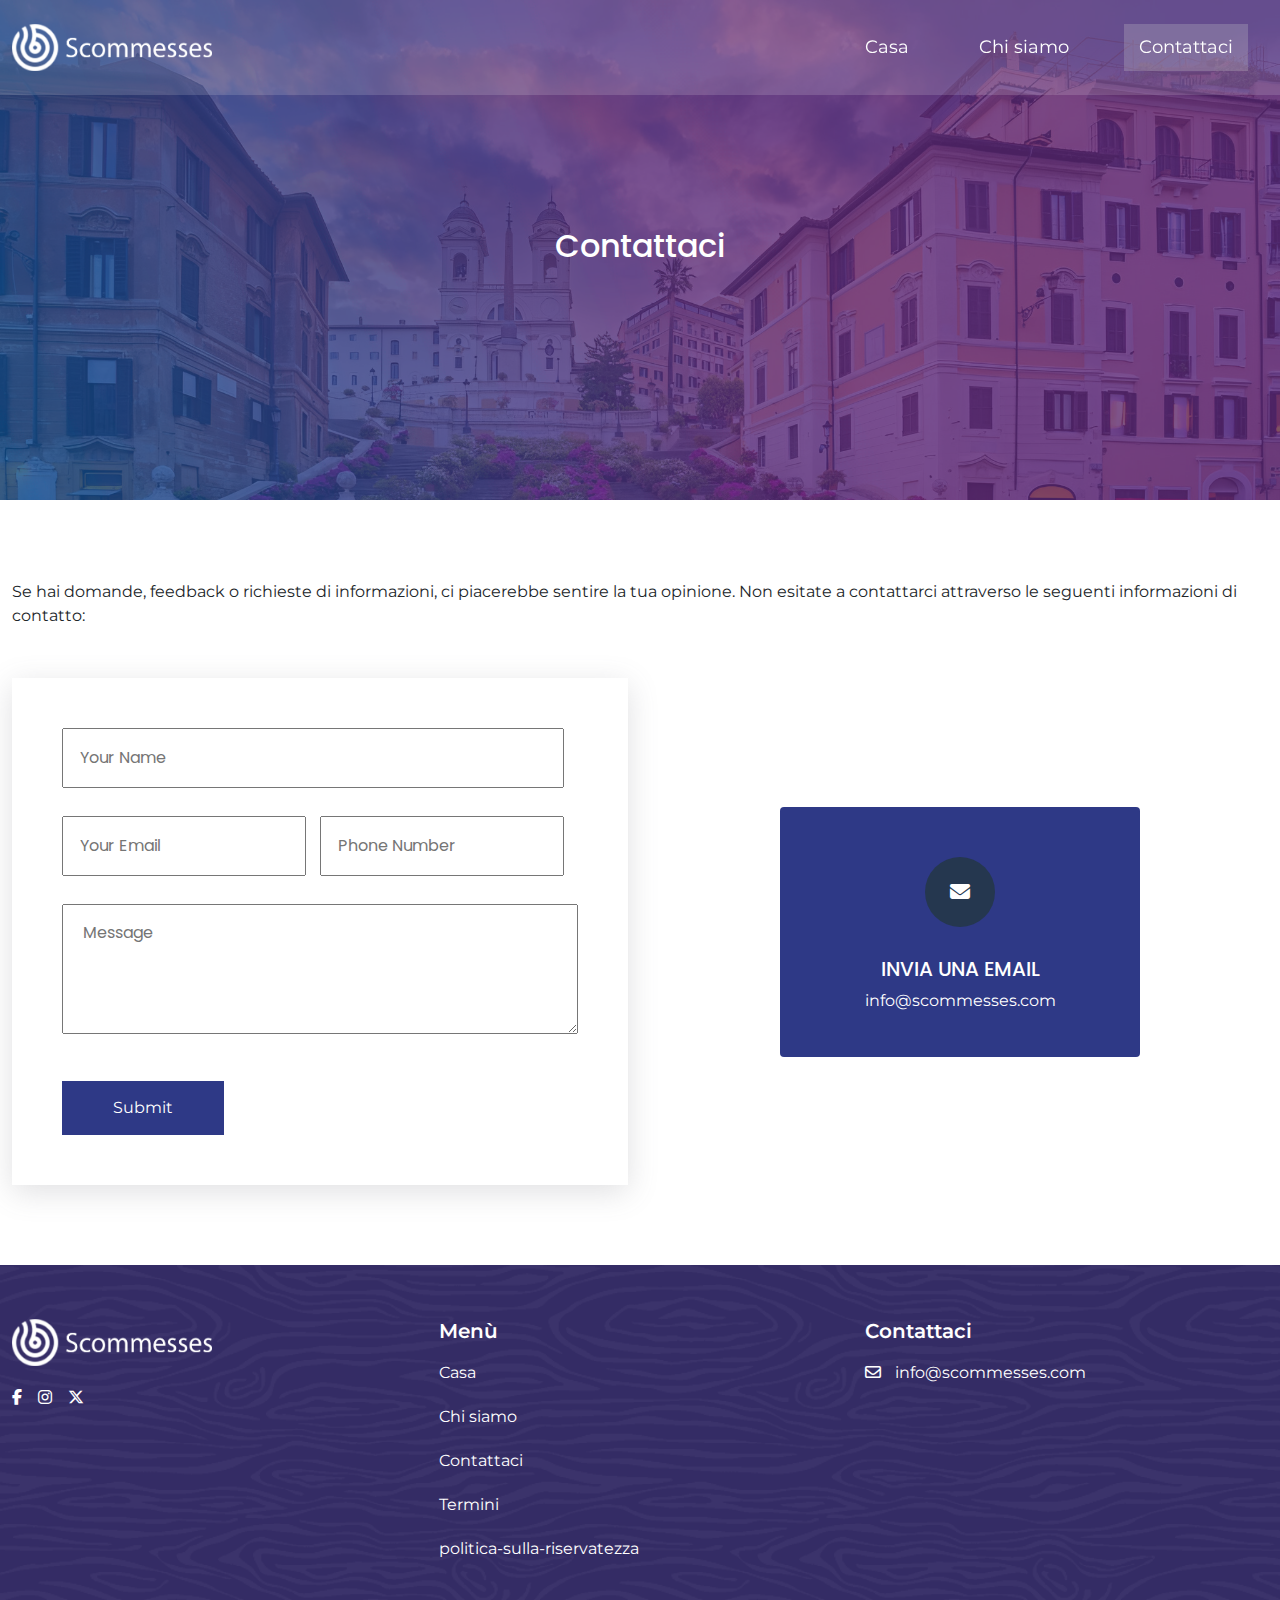
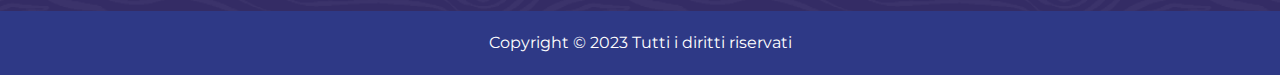
<file: contattaci.html>
<!DOCTYPE html>
<html lang="en">

<head>
    <title>Contattaci</title>
    <meta charset="utf-8">
    <meta name="viewport" content="width=device-width, initial-scale=1">
    <link rel="icon" href="img/logo-fav.png" type="image/x-icon">
    <link href="css/bootstrap.min.css" rel="stylesheet">
    <link rel="stylesheet" href="css/style.css">
    <link rel="stylesheet" href="https://cdnjs.cloudflare.com/ajax/libs/font-awesome/6.5.0/css/all.min.css">
</head>

<body>
    <!-- Header section start form here -->
    <header class="page-header">
        <!-- site-navbar start -->
        <div class="navigtion">
            <div class="navbar-area">
                <div class="container">
                    <nav class="site-navbar">
                        <a href="index.html" class="site-logo">
                            <img src="img/logo.png" alt="logo">
                        </a>
                        <ul>
                            <li><a href="index.html">Casa</a></li>
                            <li><a href="chi-siamo.html">Chi siamo </a></li>
                            <li><a href="contattaci.html" class="active">Contattaci </a></li>
                        </ul>
                        <!-- nav-toggler for mobile version only -->
                        <button class="nav-toggler">
                            <span></span>
                        </button>
                    </nav>
                </div>
            </div>
        </div>
        <!-- navbar-area end -->
    </header>
    <!-- Header section end  here -->
    <!-- Banner section start form here -->
    <section class="contattaci">
        <div class="container">
            <div class="bnr-text">
                <h2>contattaci</h2>
            </div>
        </div>
        <div class="hero-overlly">
        </div>
    </section>
    <!-- Banner section end  here -->
    <section class="contact-wrapepr">
        <div class="container">
            <div class="domande">
                <p>Se hai domande, feedback o richieste di informazioni, ci piacerebbe sentire la tua opinione. Non
                    esitate a contattarci attraverso le seguenti informazioni di contatto:</p>
            </div>
            <div class="contact-wrapepr-inner">
                <div class="row">
                    <div class="col-lg-6">
                        <div class="form-wrapper">
                            <form action="">
                                <div class="form_div">
                                    <input type="text" name="user" id="user" placeholder="Your Name" autocomplete="off"
                                        required>
                                </div>
                                <div class="form_div ">
                                    <input type="text" name="Your Email" id="Your-Email" placeholder="Your Email"
                                        autocomplete="off" required>
                                    <input type="text" name="phone" id="phone" placeholder="Phone Number"
                                        autocomplete="off" required>
                                </div>
                                <div class="text_a">
                                    <textarea id="w3review" name="w3review" rows="4" cols="50"
                                        placeholder=" Message"></textarea>
                                </div>
                                <input type="submit" id="sub" value="submit">
                            </form>
                        </div>
                    </div>
                    <div class="col-lg-6">
                        <div class="contact-item text-center">
                            <div class="contact-thumb">
                                <i class="fa fa-envelope" aria-hidden="true"></i>

                            </div>
                            <div class="contact-content">
                                <h6 class="title">INVIA UNA EMAIL</h6>
                                <p>info@scommesses.com
                                </p>
                            </div>
                        </div>
                    </div>
                </div>
            </div>
        </div>
    </section>
    <!-- Footer section start from here -->
    <footer>
        <div class="container">
            <div class="footer-inner">
                <div class="row">
                    <div class="col-lg-4">
                        <div class="footer-logo">
                            <a href="index.html">
                                <img src="img/logo.png" alt="">
                            </a>
                            <ul>
                                <li><i class="fa-brands fa-facebook-f"></i></li>
                                <li><i class="fa-brands fa-instagram"></i></li>
                                <li><i class="fa-brands fa-x-twitter"></i></li>
                            </ul>
                        </div>
                    </div>
                    <div class="col-lg-4">
                        <div class="footer-menu">
                            <h3>menù</h3>
                            <ul>
                                <li><a href="index.html" class="active">Casa</a></li>
                                <li><a href="chi-siamo.html">Chi siamo</a></li>
                                <li><a href="contattaci.html">Contattaci </a></li>
                                <li><a href="termini.html">Termini </a></li>
                                <li><a href="politica-sulla-riservatezza.html">politica-sulla-riservatezza </a></li>
                            </ul>
                        </div>
                    </div>
                    <div class="col-lg-4">
                        <div class="footer-menu">
                            <h3>Contattaci</h3>
                            <ul>
                                <li><a href="mailto:info@scommesses.com"><i class="fa-regular fa-envelope"></i>
                                        info@scommesses.com
                                    </a></li>
                            </ul>
                        </div>
                    </div>
                </div>
            </div>
        </div>
        <div class="wrapper">
            <div class="copyright d-flex justify-content-center text-center">
                <p>Copyright © 2023 Tutti i diritti riservati</p>
            </div>
        </div>
    </footer>
    <!-- Footer section start from here -->
    <script src="js/bootstrap.bundle.min.js"></script>
    <script src="js/index.js"></script>
</body>

</html>
</file>
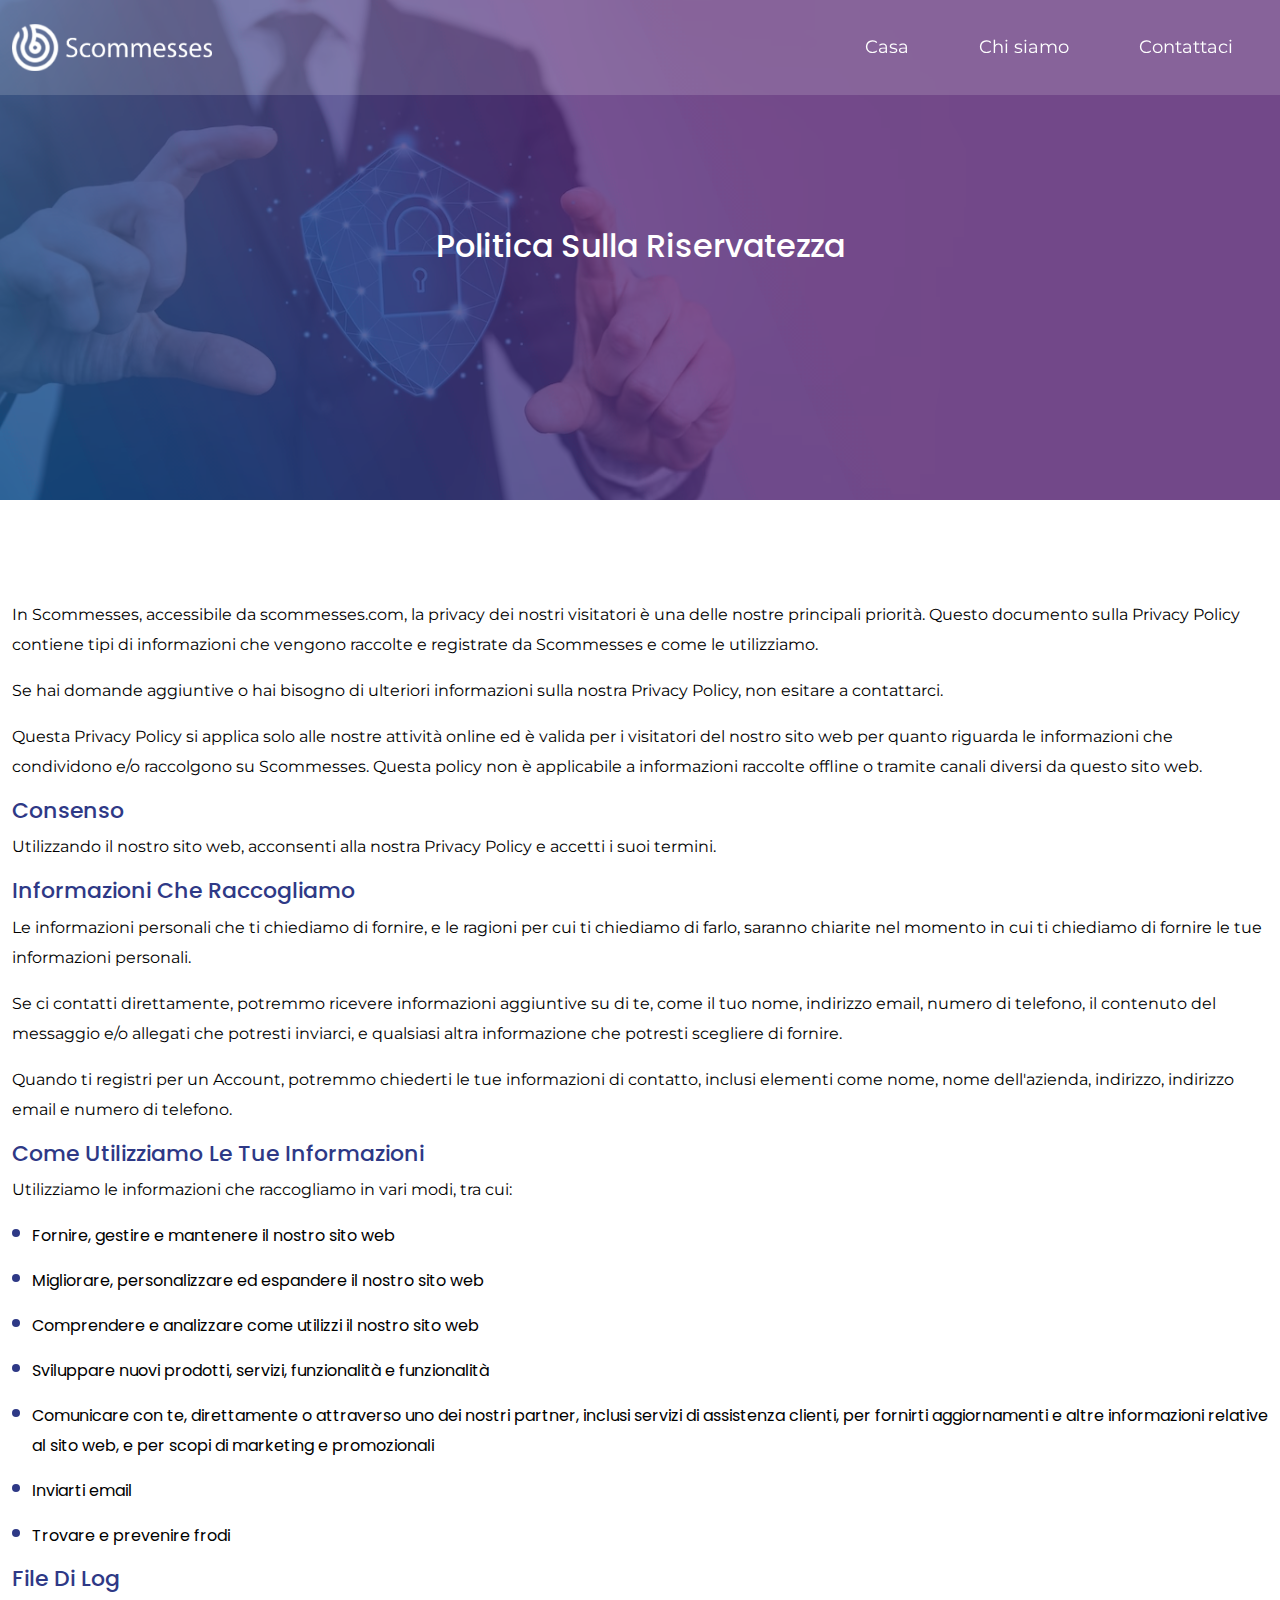
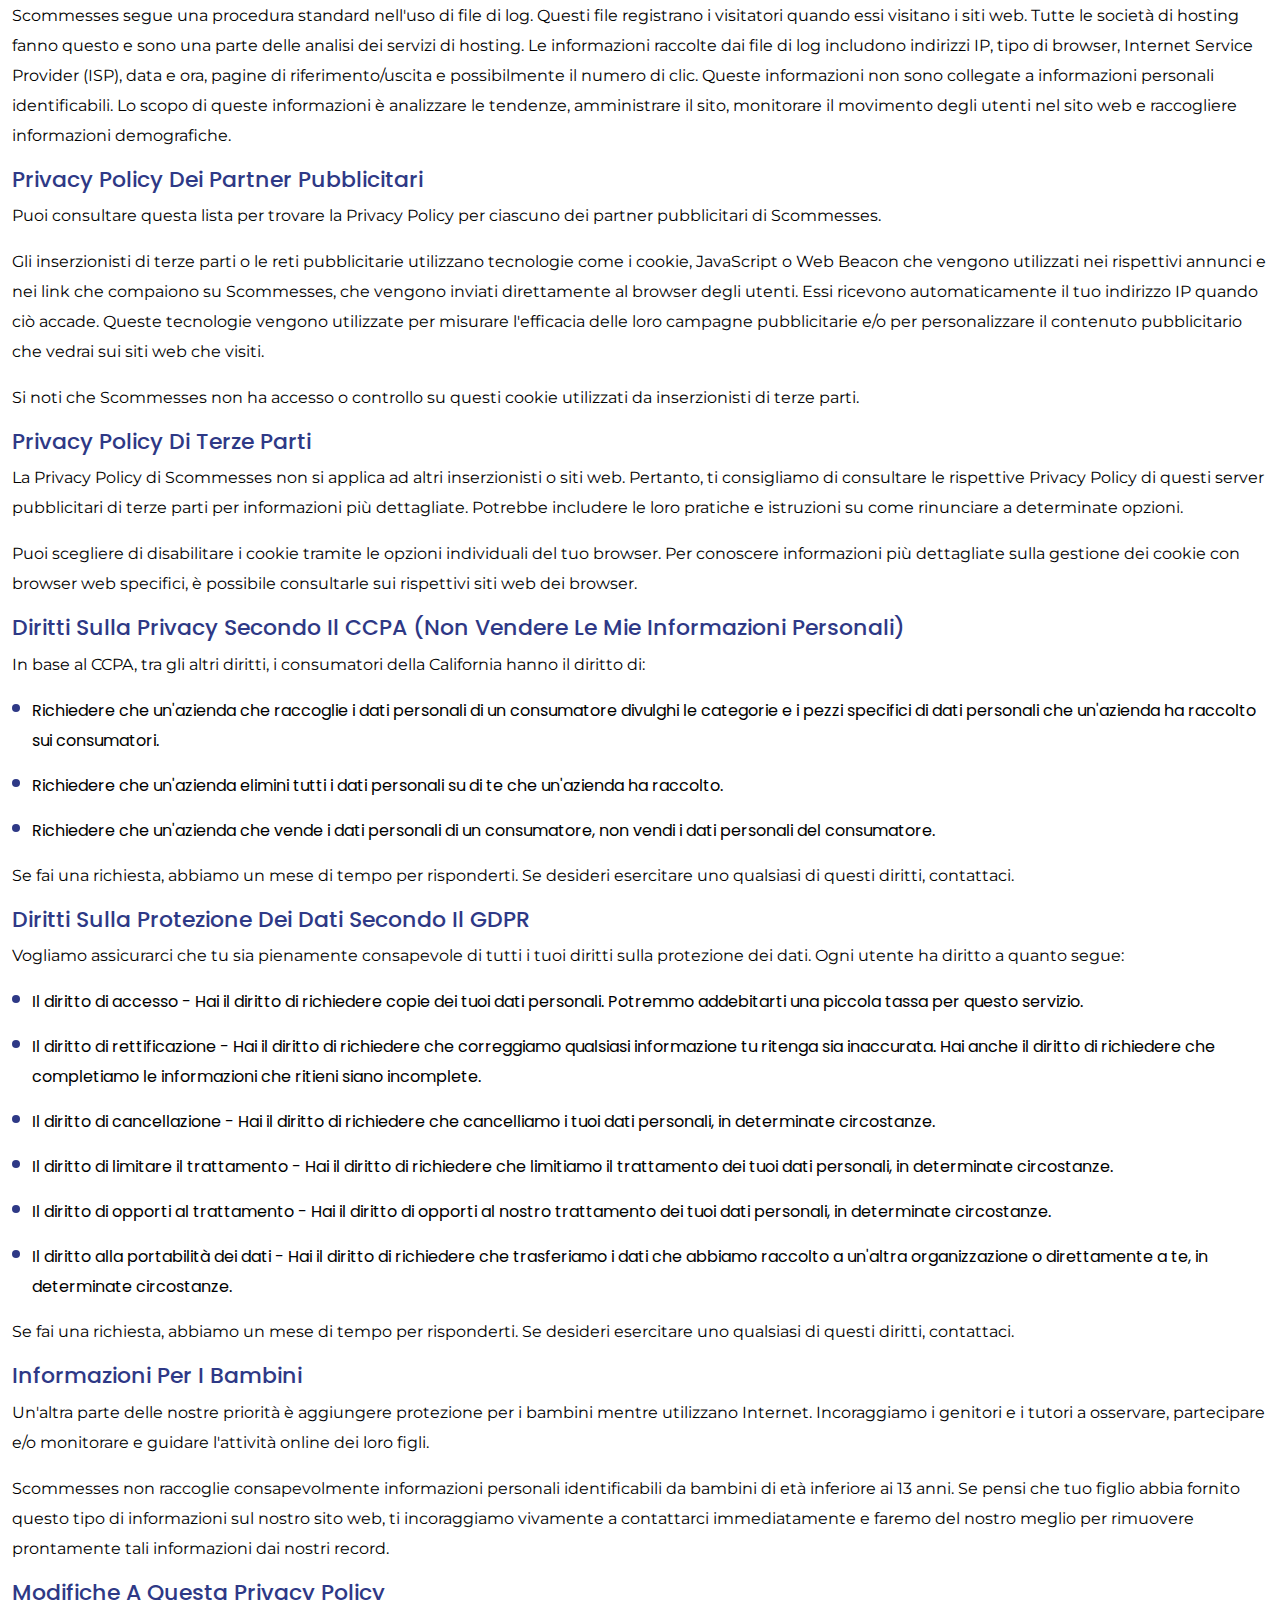
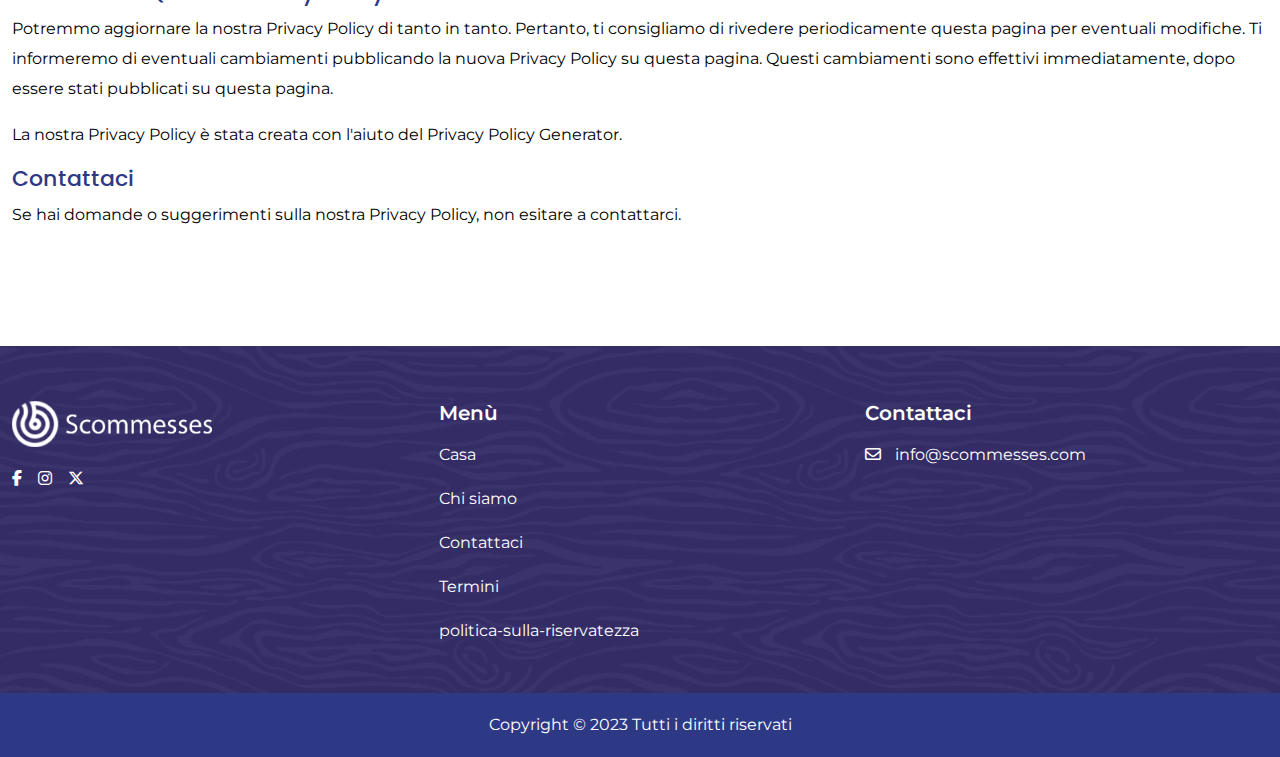
<file: politica-sulla-riservatezza.html>
<!DOCTYPE html>
<html lang="en">

<head>
    <title>Politica sulla riservatezza</title>
    <meta charset="utf-8">
    <meta name="viewport" content="width=device-width, initial-scale=1">
    <link href="css/bootstrap.min.css" rel="stylesheet">
    <link rel="stylesheet" href="css/style.css">
    <link rel="icon" href="img/logo-fav.png" type="image/x-icon">
    <link rel="stylesheet" href="https://cdnjs.cloudflare.com/ajax/libs/font-awesome/6.5.0/css/all.min.css">

</head>

<body>
    <!-- Header section start form here -->
    <header class="page-header">
        <!-- site-navbar start -->
        <div class="navigtion">
            <div class="navbar-area">
                <div class="container">
                    <nav class="site-navbar">
                        <a href="index.html" class="site-logo">
                            <img src="img/logo.png" alt="logo">
                        </a>
                        <ul>
                            <li><a href="index.html">Casa</a></li>
                            <li><a href="chi-siamo.html">Chi siamo </a></li>
                            <li><a href="contattaci.html">Contattaci </a></li>
                        </ul>
                        <!-- nav-toggler for mobile version only -->
                        <button class="nav-toggler">
                            <span></span>
                        </button>
                    </nav>
                </div>
            </div>
        </div>
        <!-- navbar-area end -->
    </header>
    <!-- Header section end  here -->

    <!-- Banner section start form here -->
    <section class="terms politic">
        <div class="container">
            <div class="bnr-text">
                <h2>politica sulla riservatezza</h2>

            </div>
        </div>
        <div class="hero-overlly">
        </div>
    </section>
    <!-- Banner section end  here -->
    <section class="term">
        <div class="container">
            <div class="condition_wrap">
                <p>In Scommesses, accessibile da scommesses.com, la privacy dei nostri visitatori è una delle nostre
                    principali priorità. Questo documento sulla Privacy Policy contiene tipi di informazioni che vengono
                    raccolte e registrate da Scommesses e come le utilizziamo.</p>
                <p>Se hai domande aggiuntive o hai bisogno di ulteriori informazioni sulla nostra Privacy Policy, non
                    esitare a contattarci.
                </p>
                <p>Questa Privacy Policy si applica solo alle nostre attività online ed è valida per i visitatori del
                    nostro sito web per quanto riguarda le informazioni che condividono e/o raccolgono su Scommesses.
                    Questa policy non è applicabile a informazioni raccolte offline o tramite canali diversi da questo
                    sito web.
                </p>
                <h5>Consenso </h5>
                <p>Utilizzando il nostro sito web, acconsenti alla nostra Privacy Policy e accetti i suoi termini.
                </p>
                <h5>Informazioni che raccogliamo </h5>
                <p>Le informazioni personali che ti chiediamo di fornire, e le ragioni per cui ti chiediamo di farlo,
                    saranno chiarite nel momento in cui ti chiediamo di fornire le tue informazioni personali.
                </p>
                <p>Se ci contatti direttamente, potremmo ricevere informazioni aggiuntive su di te, come il tuo nome,
                    indirizzo email, numero di telefono, il contenuto del messaggio e/o allegati che potresti inviarci,
                    e qualsiasi altra informazione che potresti scegliere di fornire.</p>
                <p>Quando ti registri per un Account, potremmo chiederti le tue informazioni di contatto, inclusi
                    elementi come nome, nome dell'azienda, indirizzo, indirizzo email e numero di telefono.
                </p>
                <h5>Come utilizziamo le tue informazioni
                </h5>
                <p>Utilizziamo le informazioni che raccogliamo in vari modi, tra cui: </p>
                <ul>
                    <li>Fornire, gestire e mantenere il nostro sito web </li>
                    <li>Migliorare, personalizzare ed espandere il nostro sito web </li>
                    <li>Comprendere e analizzare come utilizzi il nostro sito web </li>
                    <li>Sviluppare nuovi prodotti, servizi, funzionalità e funzionalità </li>
                    <li>Comunicare con te, direttamente o attraverso uno dei nostri partner, inclusi servizi di
                        assistenza clienti, per fornirti aggiornamenti e altre informazioni relative al sito web, e per
                        scopi di marketing e promozionali </li>
                    <li>Inviarti email </li>
                    <li>Trovare e prevenire frodi </li>
                </ul>
                <h5>File di Log </h5>
                <p>Scommesses segue una procedura standard nell'uso di file di log. Questi file registrano i visitatori
                    quando essi visitano i siti web. Tutte le società di hosting fanno questo e sono una parte delle
                    analisi dei servizi di hosting. Le informazioni raccolte dai file di log includono indirizzi IP,
                    tipo di browser, Internet Service Provider (ISP), data e ora, pagine di riferimento/uscita e
                    possibilmente il numero di clic. Queste informazioni non sono collegate a informazioni personali
                    identificabili. Lo scopo di queste informazioni è analizzare le tendenze, amministrare il sito,
                    monitorare il movimento degli utenti nel sito web e raccogliere informazioni demografiche. </p>
                <h5>Privacy Policy dei Partner Pubblicitari
                </h5>
                <p>Puoi consultare questa lista per trovare la Privacy Policy per ciascuno dei partner pubblicitari di
                    Scommesses.
                </p>
                <p>Gli inserzionisti di terze parti o le reti pubblicitarie utilizzano tecnologie come i cookie,
                    JavaScript o Web Beacon che vengono utilizzati nei rispettivi annunci e nei link che compaiono su
                    Scommesses, che vengono inviati direttamente al browser degli utenti. Essi ricevono automaticamente
                    il tuo indirizzo IP quando ciò accade. Queste tecnologie vengono utilizzate per misurare l'efficacia
                    delle loro campagne pubblicitarie e/o per personalizzare il contenuto pubblicitario che vedrai sui
                    siti web che visiti.</p>
                <p>Si noti che Scommesses non ha accesso o controllo su questi cookie utilizzati da inserzionisti di
                    terze parti.
                </p>
                <h5>Privacy Policy di Terze Parti
                </h5>
                <p>La Privacy Policy di Scommesses non si applica ad altri inserzionisti o siti web. Pertanto, ti
                    consigliamo di consultare le rispettive Privacy Policy di questi server pubblicitari di terze parti
                    per informazioni più dettagliate. Potrebbe includere le loro pratiche e istruzioni su come
                    rinunciare a determinate opzioni.
                </p>
                <p>Puoi scegliere di disabilitare i cookie tramite le opzioni individuali del tuo browser. Per conoscere
                    informazioni più dettagliate sulla gestione dei cookie con browser web specifici, è possibile
                    consultarle sui rispettivi siti web dei browser.
                </p>
                <h5>Diritti sulla Privacy secondo il CCPA (Non vendere le mie informazioni personali)
                </h5>
                <p>In base al CCPA, tra gli altri diritti, i consumatori della California hanno il diritto di:
                </p>
                <ul>
                    <li>Richiedere che un'azienda che raccoglie i dati personali di un consumatore divulghi le categorie
                        e i pezzi specifici di dati personali che un'azienda ha raccolto sui consumatori. </li>
                    <li>Richiedere che un'azienda elimini tutti i dati personali su di te che un'azienda ha raccolto.
                    </li>
                    <li>Richiedere che un'azienda che vende i dati personali di un consumatore, non vendi i dati
                        personali del consumatore.
                    </li>
                </ul>
                <p>Se fai una richiesta, abbiamo un mese di tempo per risponderti. Se desideri esercitare uno qualsiasi
                    di questi diritti, contattaci.
                </p>
                <h5>Diritti sulla Protezione dei Dati secondo il GDPR
                </h5>
                <p>Vogliamo assicurarci che tu sia pienamente consapevole di tutti i tuoi diritti sulla protezione dei
                    dati. Ogni utente ha diritto a quanto segue:
                </p>
                <ul>
                    <li>Il diritto di accesso - Hai il diritto di richiedere copie dei tuoi dati personali. Potremmo
                        addebitarti una piccola tassa per questo servizio.
                    </li>
                    <li>Il diritto di rettificazione - Hai il diritto di richiedere che correggiamo qualsiasi
                        informazione tu ritenga sia inaccurata. Hai anche il diritto di richiedere che completiamo le
                        informazioni che ritieni siano incomplete.
                    </li>
                    <li>Il diritto di cancellazione - Hai il diritto di richiedere che cancelliamo i tuoi dati
                        personali, in determinate circostanze.
                    </li>
                    <li>Il diritto di limitare il trattamento - Hai il diritto di richiedere che limitiamo il
                        trattamento dei tuoi dati personali, in determinate circostanze.
                    </li>
                    <li>Il diritto di opporti al trattamento - Hai il diritto di opporti al nostro trattamento dei tuoi
                        dati personali, in determinate circostanze.
                    </li>
                    <li>Il diritto alla portabilità dei dati - Hai il diritto di richiedere che trasferiamo i dati che
                        abbiamo raccolto a un'altra organizzazione o direttamente a te, in determinate circostanze.
                    </li>
                </ul>
                <p>Se fai una richiesta, abbiamo un mese di tempo per risponderti. Se desideri esercitare uno qualsiasi
                    di questi diritti, contattaci.
                </p>
                <h5>Informazioni per i bambini
                </h5>
                <p>Un'altra parte delle nostre priorità è aggiungere protezione per i bambini mentre utilizzano
                    Internet. Incoraggiamo i genitori e i tutori a osservare, partecipare e/o monitorare e guidare
                    l'attività online dei loro figli.
                </p>
                <p>Scommesses non raccoglie consapevolmente informazioni personali identificabili da bambini di età
                    inferiore ai 13 anni. Se pensi che tuo figlio abbia fornito questo tipo di informazioni sul nostro
                    sito web, ti incoraggiamo vivamente a contattarci immediatamente e faremo del nostro meglio per
                    rimuovere prontamente tali informazioni dai nostri record.
                </p>
                <h5>Modifiche a questa Privacy Policy
                </h5>
                <p>Potremmo aggiornare la nostra Privacy Policy di tanto in tanto. Pertanto, ti consigliamo di rivedere
                    periodicamente questa pagina per eventuali modifiche. Ti informeremo di eventuali cambiamenti
                    pubblicando la nuova Privacy Policy su questa pagina. Questi cambiamenti sono effettivi
                    immediatamente, dopo essere stati pubblicati su questa pagina.
                </p>
                <p> La nostra Privacy Policy è stata creata con l'aiuto del Privacy Policy Generator.</p>
                <h5>Contattaci </h5>
                <p>Se hai domande o suggerimenti sulla nostra Privacy Policy, non esitare a contattarci.
                </p>
            </div>
        </div>
    </section>
    <!-- Footer section start from here -->
    <footer>
        <div class="container">
            <div class="footer-inner">
                <div class="row">
                    <div class="col-lg-4">
                        <div class="footer-logo">
                            <a href="index.html">
                                <img src="img/logo.png" alt="">
                            </a>
                            <ul>
                                <li><i class="fa-brands fa-facebook-f"></i></li>
                                <li><i class="fa-brands fa-instagram"></i></li>
                                <li><i class="fa-brands fa-x-twitter"></i></li>
                            </ul>
                        </div>
                    </div>
                    <div class="col-lg-4">
                        <div class="footer-menu">
                            <h3>menù</h3>
                            <ul>
                                <li><a href="index.html" class="active">Casa</a></li>
                                <li><a href="chi-siamo.html">Chi siamo</a></li>
                                <li><a href="contattaci.html">Contattaci </a></li>
                                <li><a href="termini.html">Termini </a></li>
                                <li><a href="politica-sulla-riservatezza.html">politica-sulla-riservatezza </a></li>
                            </ul>
                        </div>
                    </div>
                    <div class="col-lg-4">
                        <div class="footer-menu">
                            <h3>Contattaci</h3>
                            <ul>
                                <li><a href="mailto:info@scommesses.com"><i class="fa-regular fa-envelope"></i>
                                        info@scommesses.com
                                    </a></li>
                            </ul>
                        </div>
                    </div>
                </div>
            </div>
        </div>
        <div class="wrapper">
            <div class="copyright d-flex justify-content-center text-center">
                <p>Copyright © 2023 Tutti i diritti riservati</p>
            </div>
        </div>
    </footer>
    <!-- Footer section start from here -->

    <script src="js/bootstrap.bundle.min.js"></script>
    <script src="js/index.js"></script>
</body>

</html>
</file>
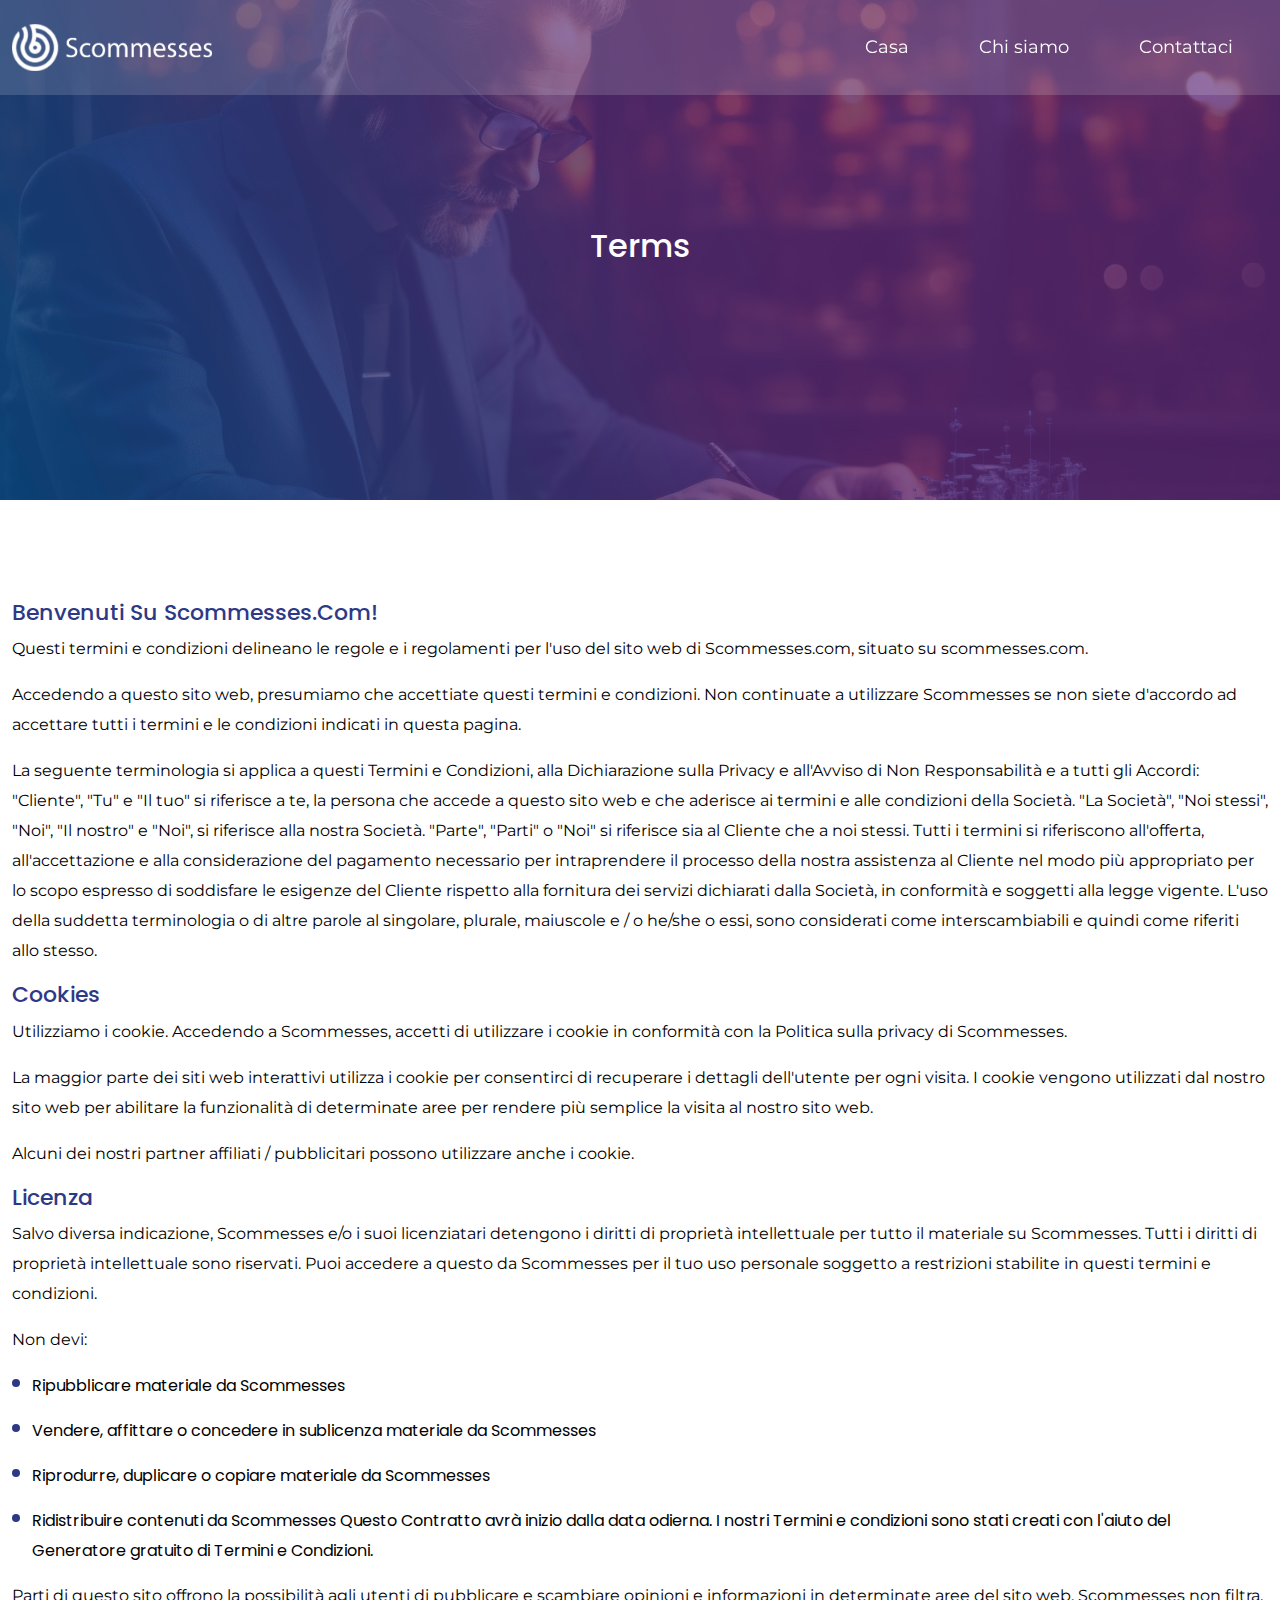
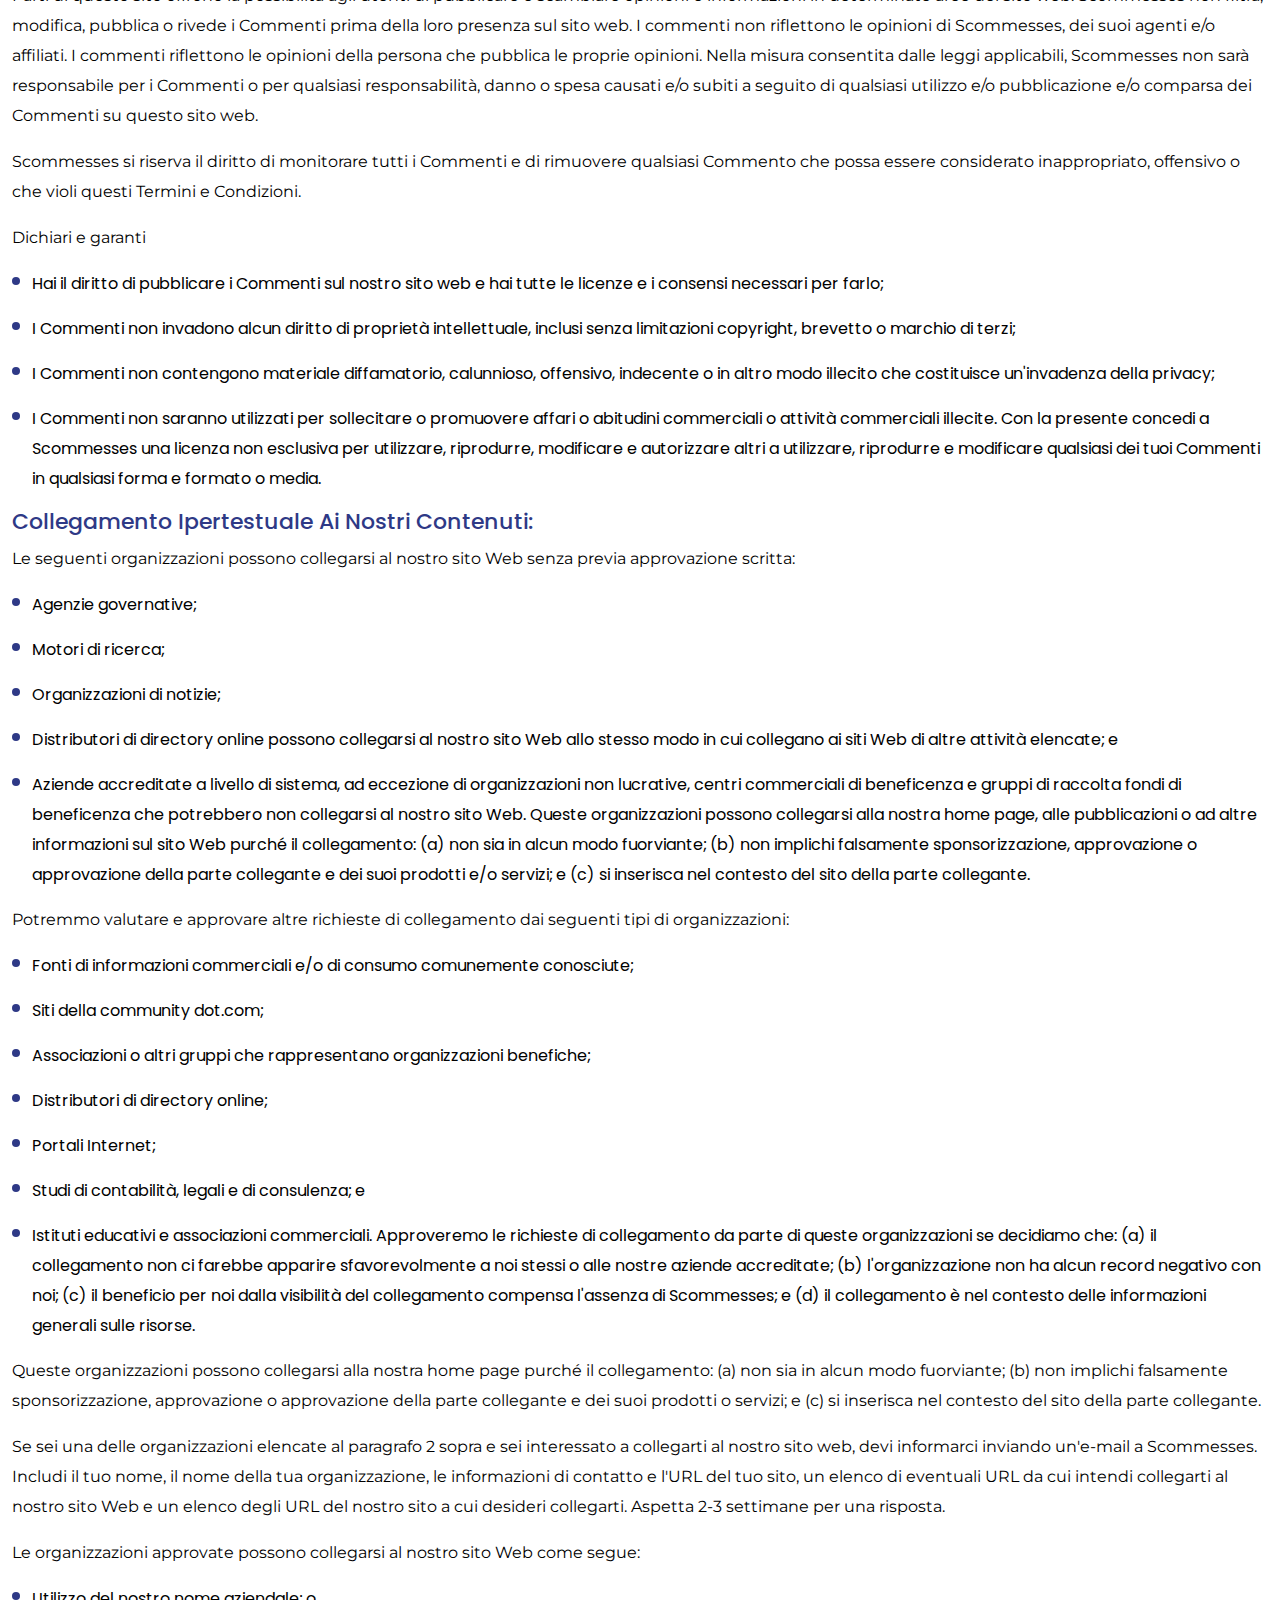
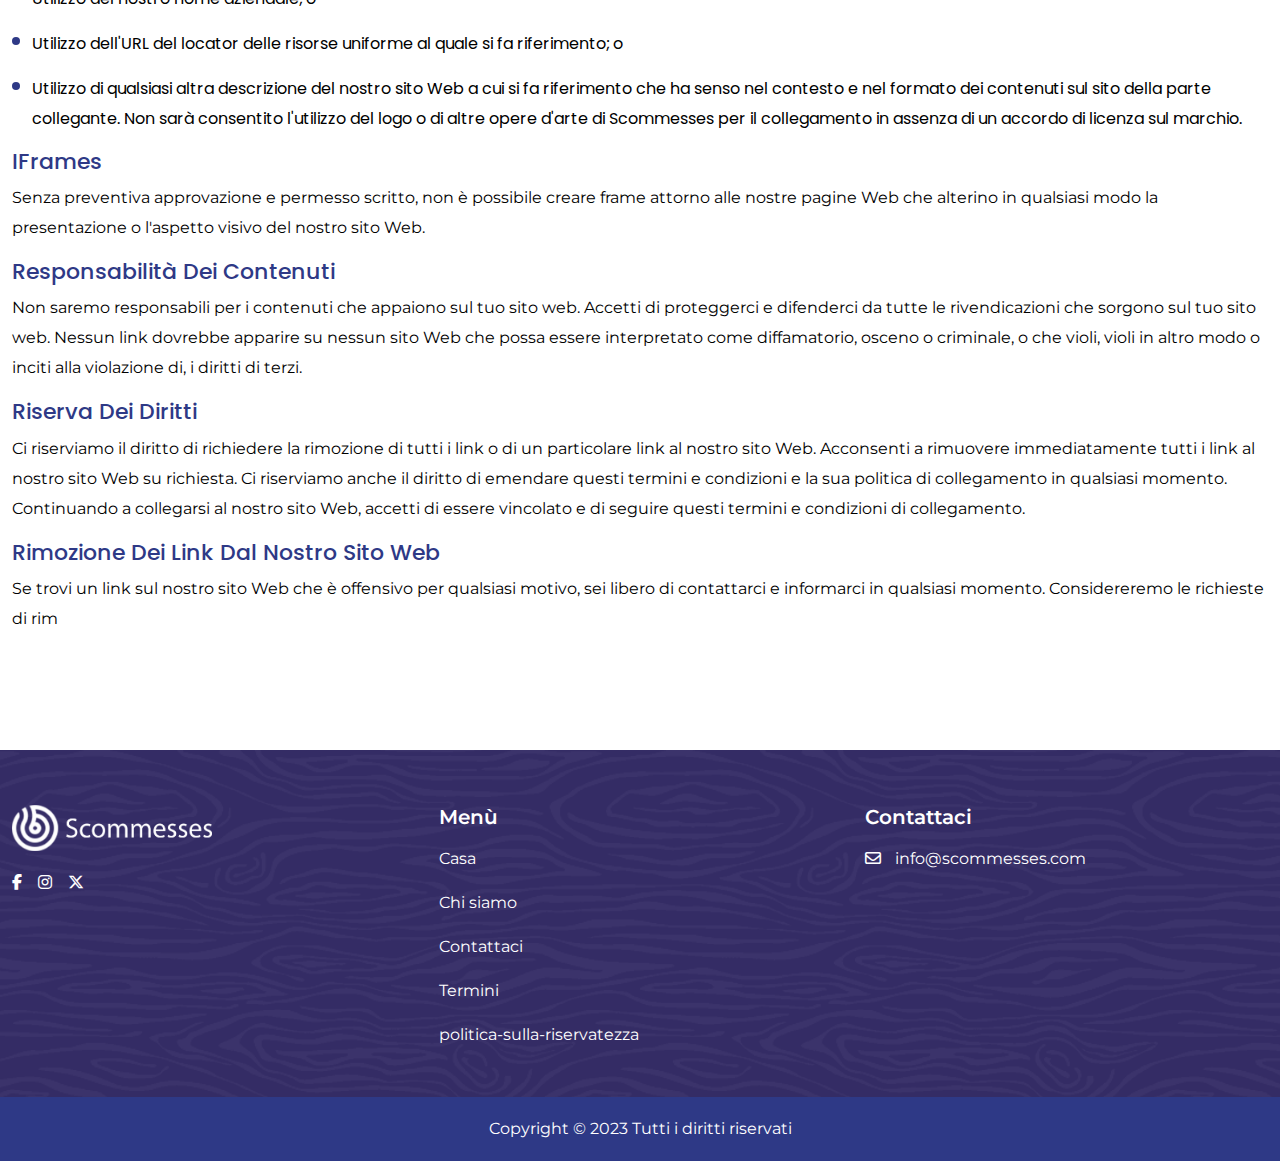
<file: termini.html>
<!DOCTYPE html>
<html lang="en">

<head>
    <title>Termini</title>
    <meta charset="utf-8">
    <meta name="viewport" content="width=device-width, initial-scale=1">
    <link href="css/bootstrap.min.css" rel="stylesheet">
    <link rel="stylesheet" href="css/style.css">
    <link rel="icon" href="img/logo-fav.png" type="image/x-icon">
    <link rel="stylesheet" href="https://cdnjs.cloudflare.com/ajax/libs/font-awesome/6.5.0/css/all.min.css">

</head>

<body>
    <!-- Header section start form here -->
    <header class="page-header">
        <!-- site-navbar start -->
        <div class="navigtion">
            <div class="navbar-area">
                <div class="container">
                    <nav class="site-navbar">
                        <a href="index.html" class="site-logo">
                            <img src="img/logo.png" alt="logo">
                        </a>
                        <ul>
                            <li><a href="index.html" >Casa</a></li>
                            <li><a href="chi-siamo.html">Chi siamo </a></li>
                            <li><a href="contattaci.html">Contattaci </a></li>
                        </ul>
                        <!-- nav-toggler for mobile version only -->
                        <button class="nav-toggler">
                            <span></span>
                        </button>
                    </nav>
                </div>
            </div>
        </div>
        <!-- navbar-area end -->
    </header>
    <!-- Header section end  here -->

    <!-- Banner section start form here -->
    <section class="terms">
        <div class="container">
            <div class="bnr-text">
                <h2>Terms</h2>

            </div>
        </div>
        <div class="hero-overlly">
        </div>
    </section>
    <!-- Banner section end  here -->
    <section class="term">
        <div class="container">
            <div class="condition_wrap">
                <h5>Benvenuti su Scommesses.com! </h5>
                <p>Questi termini e condizioni delineano le regole e i regolamenti per l'uso del sito web di
                    Scommesses.com, situato su scommesses.com.
                </p>
                <p>Accedendo a questo sito web, presumiamo che accettiate questi termini e condizioni. Non continuate a
                    utilizzare Scommesses se non siete d'accordo ad accettare tutti i termini e le condizioni indicati
                    in questa pagina.
                </p>
                <p>La seguente terminologia si applica a questi Termini e Condizioni, alla Dichiarazione sulla Privacy e
                    all'Avviso di Non Responsabilità e a tutti gli Accordi: "Cliente", "Tu" e "Il tuo" si riferisce a
                    te, la persona che accede a questo sito web e che aderisce ai termini e alle condizioni della
                    Società. "La Società", "Noi stessi", "Noi", "Il nostro" e "Noi", si riferisce alla nostra Società.
                    "Parte", "Parti" o "Noi" si riferisce sia al Cliente che a noi stessi. Tutti i termini si
                    riferiscono all'offerta, all'accettazione e alla considerazione del pagamento necessario per
                    intraprendere il processo della nostra assistenza al Cliente nel modo più appropriato per lo scopo
                    espresso di soddisfare le esigenze del Cliente rispetto alla fornitura dei servizi dichiarati dalla
                    Società, in conformità e soggetti alla legge vigente. L'uso della suddetta terminologia o di altre
                    parole al singolare, plurale, maiuscole e / o he/she o essi, sono considerati come interscambiabili
                    e quindi come riferiti allo stesso.
                </p>
                <h5>Cookies</h5>
                <p>Utilizziamo i cookie. Accedendo a Scommesses, accetti di utilizzare i cookie in conformità con la
                    Politica sulla privacy di Scommesses.
                </p>
                <p>La maggior parte dei siti web interattivi utilizza i cookie per consentirci di recuperare i dettagli
                    dell'utente per ogni visita. I cookie vengono utilizzati dal nostro sito web per abilitare la
                    funzionalità di determinate aree per rendere più semplice la visita al nostro sito web. </p>
                <p>Alcuni dei nostri partner affiliati / pubblicitari possono utilizzare anche i cookie.
                </p>
                <h5>Licenza</h5>
                <p>Salvo diversa indicazione, Scommesses e/o i suoi licenziatari detengono i diritti di proprietà
                    intellettuale per tutto il materiale su Scommesses. Tutti i diritti di proprietà intellettuale sono
                    riservati. Puoi accedere a questo da Scommesses per il tuo uso personale soggetto a restrizioni
                    stabilite in questi termini e condizioni.
                </p>
                <p>Non devi:</p>
                <ul>
                    <li>Ripubblicare materiale da Scommesses
                    </li>
                    <li>Vendere, affittare o concedere in sublicenza materiale da Scommesses
                    </li>
                    <li>Riprodurre, duplicare o copiare materiale da Scommesses
                    </li>
                    <li>Ridistribuire contenuti da Scommesses Questo Contratto avrà inizio dalla data odierna. I nostri
                        Termini e condizioni sono stati creati con l'aiuto del Generatore gratuito di Termini e
                        Condizioni.
                    </li>
                </ul>
                <p>Parti di questo sito offrono la possibilità agli utenti di pubblicare e scambiare opinioni e
                    informazioni in determinate aree del sito web. Scommesses non filtra, modifica, pubblica o rivede i
                    Commenti prima della loro presenza sul sito web. I commenti non riflettono le opinioni di
                    Scommesses, dei suoi agenti e/o affiliati. I commenti riflettono le opinioni della persona che
                    pubblica le proprie opinioni. Nella misura consentita dalle leggi applicabili, Scommesses non sarà
                    responsabile per i Commenti o per qualsiasi responsabilità, danno o spesa causati e/o subiti a
                    seguito di qualsiasi utilizzo e/o pubblicazione e/o comparsa dei Commenti su questo sito web.
                </p>
                <p>Scommesses si riserva il diritto di monitorare tutti i Commenti e di rimuovere qualsiasi Commento che
                    possa essere considerato inappropriato, offensivo o che violi questi Termini e Condizioni.
                </p>
                <p>Dichiari e garanti</p>
                <ul>
                    <li>Hai il diritto di pubblicare i Commenti sul nostro sito web e hai tutte le licenze e i consensi
                        necessari per farlo;
                    </li>
                    <li>I Commenti non invadono alcun diritto di proprietà intellettuale, inclusi senza limitazioni
                        copyright, brevetto o marchio di terzi;
                    </li>
                    <li>I Commenti non contengono materiale diffamatorio, calunnioso, offensivo, indecente o in altro
                        modo illecito che costituisce un'invadenza della privacy;
                    </li>
                    <li>I Commenti non saranno utilizzati per sollecitare o promuovere affari o abitudini commerciali o
                        attività commerciali illecite. Con la presente concedi a Scommesses una licenza non esclusiva
                        per utilizzare, riprodurre, modificare e autorizzare altri a utilizzare, riprodurre e modificare
                        qualsiasi dei tuoi Commenti in qualsiasi forma e formato o media.
                    </li>
                </ul>
                <h5>Collegamento ipertestuale ai nostri contenuti:</h5>
                <p>Le seguenti organizzazioni possono collegarsi al nostro sito Web senza previa approvazione scritta:
                </p>
                <ul>
                    <li>Agenzie governative;
                    </li>
                    <li>Motori di ricerca;
                    </li>
                    <li>Organizzazioni di notizie;</li>
                    <li>Distributori di directory online possono collegarsi al nostro sito Web allo stesso modo in cui
                        collegano ai siti Web di altre attività elencate; e
                    </li>
                    <li>Aziende accreditate a livello di sistema, ad eccezione di organizzazioni non lucrative, centri
                        commerciali di beneficenza e gruppi di raccolta fondi di beneficenza che potrebbero non
                        collegarsi al nostro sito Web. Queste organizzazioni possono collegarsi alla nostra home page,
                        alle pubblicazioni o ad altre informazioni sul sito Web purché il collegamento: (a) non sia in
                        alcun modo fuorviante; (b) non implichi falsamente sponsorizzazione, approvazione o approvazione
                        della parte collegante e dei suoi prodotti e/o servizi; e (c) si inserisca nel contesto del sito
                        della parte collegante.
                    </li>
                </ul>
                <p>Potremmo valutare e approvare altre richieste di collegamento dai seguenti tipi di organizzazioni:
                </p>
                <ul>
                    <li>Fonti di informazioni commerciali e/o di consumo comunemente conosciute;
                    </li>
                    <li>Siti della community dot.com;</li>
                    <li>Associazioni o altri gruppi che rappresentano organizzazioni benefiche;
                    </li>
                    <li>Distributori di directory online;
                    </li>
                    <li>Portali Internet;</li>
                    <li>Studi di contabilità, legali e di consulenza; e
                    </li>
                    <li>Istituti educativi e associazioni commerciali. Approveremo le richieste di collegamento da parte
                        di queste organizzazioni se decidiamo che: (a) il collegamento non ci farebbe apparire
                        sfavorevolmente a noi stessi o alle nostre aziende accreditate; (b) l'organizzazione non ha
                        alcun record negativo con noi; (c) il beneficio per noi dalla visibilità del collegamento
                        compensa l'assenza di Scommesses; e (d) il collegamento è nel contesto delle informazioni
                        generali sulle risorse.
                    </li>
                </ul>
                <p>Queste organizzazioni possono collegarsi alla nostra home page purché il collegamento: (a) non sia in
                    alcun modo fuorviante; (b) non implichi falsamente sponsorizzazione, approvazione o approvazione
                    della parte collegante e dei suoi prodotti o servizi; e (c) si inserisca nel contesto del sito della
                    parte collegante.
                </p>
                <p>Se sei una delle organizzazioni elencate al paragrafo 2 sopra e sei interessato a collegarti al
                    nostro sito web, devi informarci inviando un'e-mail a Scommesses. Includi il tuo nome, il nome della
                    tua organizzazione, le informazioni di contatto e l'URL del tuo sito, un elenco di eventuali URL da
                    cui intendi collegarti al nostro sito Web e un elenco degli URL del nostro sito a cui desideri
                    collegarti. Aspetta 2-3 settimane per una risposta.
                </p>
                <p>Le organizzazioni approvate possono collegarsi al nostro sito Web come segue:
                </p>
                <ul>
                    <li>Utilizzo del nostro nome aziendale; o
                    </li>
                    <li>Utilizzo dell'URL del locator delle risorse uniforme al quale si fa riferimento; o
                    </li>
                    <li>Utilizzo di qualsiasi altra descrizione del nostro sito Web a cui si fa riferimento che ha senso
                        nel contesto e nel formato dei contenuti sul sito della parte collegante. Non sarà consentito
                        l'utilizzo del logo o di altre opere d'arte di Scommesses per il collegamento in assenza di un
                        accordo di licenza sul marchio.
                    </li>
                </ul>
                <h5>iFrames</h5>
                <p>Senza preventiva approvazione e permesso scritto, non è possibile creare frame attorno alle nostre
                    pagine Web che alterino in qualsiasi modo la presentazione o l'aspetto visivo del nostro sito Web.
                </p>
                <h5>Responsabilità dei contenuti</h5>
                <p>Non saremo responsabili per i contenuti che appaiono sul tuo sito web. Accetti di proteggerci e
                    difenderci da tutte le rivendicazioni che sorgono sul tuo sito web. Nessun link dovrebbe apparire su
                    nessun sito Web che possa essere interpretato come diffamatorio, osceno o criminale, o che violi,
                    violi in altro modo o inciti alla violazione di, i diritti di terzi.
                </p>
                <h5>Riserva dei diritti</h5>
                <p>Ci riserviamo il diritto di richiedere la rimozione di tutti i link o di un particolare link al
                    nostro sito Web. Acconsenti a rimuovere immediatamente tutti i link al nostro sito Web su richiesta.
                    Ci riserviamo anche il diritto di emendare questi termini e condizioni e la sua politica di
                    collegamento in qualsiasi momento. Continuando a collegarsi al nostro sito Web, accetti di essere
                    vincolato e di seguire questi termini e condizioni di collegamento.
                </p>
                <h5>Rimozione dei link dal nostro sito web</h5>
                <p>Se trovi un link sul nostro sito Web che è offensivo per qualsiasi motivo, sei libero di contattarci
                    e informarci in qualsiasi momento. Considereremo le richieste di rim
                </p>
            </div>
        </div>
    </section>
    <!-- Footer section start from here -->
    <footer>
        <div class="container">
            <div class="footer-inner">
                <div class="row">
                    <div class="col-lg-4">
                        <div class="footer-logo">
                            <a href="index.html">
                                <img src="img/logo.png" alt="">
                            </a>
                            <ul>
                                <li><i class="fa-brands fa-facebook-f"></i></li>
                                <li><i class="fa-brands fa-instagram"></i></li>
                                <li><i class="fa-brands fa-x-twitter"></i></li>
                            </ul>
                        </div>
                    </div>
                    <div class="col-lg-4">
                        <div class="footer-menu">
                            <h3>menù</h3>
                            <ul>
                                <li><a href="index.html" class="active">Casa</a></li>
                                <li><a href="chi-siamo.html">Chi siamo</a></li>
                                <li><a href="contattaci.html">Contattaci </a></li>
                                <li><a href="termini.html">Termini </a></li>
                                <li><a href="politica-sulla-riservatezza.html">politica-sulla-riservatezza </a></li>
                            </ul>
                        </div>
                    </div>
                    <div class="col-lg-4">
                        <div class="footer-menu">
                            <h3>Contattaci</h3>
                            <ul>
                                <li><a href="mailto:info@scommesses.com"><i class="fa-regular fa-envelope"></i>
                                        info@scommesses.com
                                    </a></li>
                            </ul>
                        </div>
                    </div>
                </div>
            </div>
        </div>
        <div class="wrapper">
            <div class="copyright d-flex justify-content-center text-center">
                <p>Copyright © 2023 Tutti i diritti riservati</p>
            </div>
        </div>
    </footer>
    <!-- Footer section start from here -->

    <script src="js/bootstrap.bundle.min.js"></script>
    <script src="js/index.js"></script>
</body>

</html>
</file>
<file: css/style.css>
@import url("https://fonts.googleapis.com/css2?family=Poppins:ital,wght@0,300;0,400;0,500;0,600;0,700;0,800;1,300;1,500;1,600;1,700&display=swap");
@import url("https://fonts.googleapis.com/css2?family=Montserrat:ital,wght@0,300;0,400;0,600;0,700;0,800;1,300;1,400&display=swap");
* {
  margin: 0;
  padding: 0;
  box-sizing: border-box;
  font-family: "Poppins", sans-seri;
}

p {
  font-family: "Montserrat", sans-serif;
}

li {
  list-style: none;
}

img {
  width: 100%;
}

a {
  text-decoration: none;
}

ul {
  padding: 0;
  margin: 0;
}

.container {
  width: 100%;
  max-width: 1320px;
  margin: 0 auto;
}

.page-header {
  position: fixed;
  top: 0;
  right: 0;
  left: 0;
  padding: 20px 0;
  z-index: 1;
  background-color: rgba(255, 255, 255, 0.15);
  z-index: 999;
  width: 100%;
}

a.site-logo img {
  max-width: 200px;
}

.page-header.is-sticky {
  position: fixed;
  box-shadow: 0 5px 16px rgba(0, 0, 0, 0.1);
  padding: 14px 0;
  backdrop-filter: blur(10px);
  animation: slideDown 0.35s ease-out;
  background-color: #2e3986;
}

@keyframes slideDown {
  from {
    transform: translateY(-100%);
  }
  to {
    transform: translateY(0);
  }
}
.navbar-area {
  padding: 4px 0;
}

.site-navbar {
  display: flex;
  justify-content: space-between;
  align-items: center;
}
.site-navbar ul {
  margin: 0;
  padding: 0;
  list-style: none;
  display: flex;
}
.site-navbar ul li {
  padding: 0 20px;
}
.site-navbar ul li a {
  color: #fff;
  padding: 10px 15px;
  display: block;
  text-decoration: none;
  font-weight: 400;
  transition: all 0.2s ease-out 0s;
  font-family: "Montserrat", sans-serif;
  font-size: 18px;
  transition: all 0.3s;
  background-color: transparent;
}
.site-navbar ul li a:hover {
  background: rgba(204, 204, 204, 0.2588235294);
}
.site-navbar ul li a.active {
  background: rgba(204, 204, 204, 0.2588235294);
}

.nav-toggler {
  border: 3px solid transparent;
  padding: 5px;
  background-color: transparent;
  cursor: pointer;
  height: 39px;
  display: none;
}
.nav-toggler span {
  width: 28px;
  height: 3px;
  background-color: #fff;
  display: block;
  transition: 0.3s;
}
.nav-toggler span:before {
  width: 28px;
  height: 3px;
  background-color: #fff;
  display: block;
  transition: 0.3s;
  content: "";
  transform: translateY(-9px);
}
.nav-toggler span:after {
  width: 28px;
  height: 3px;
  background-color: #fff;
  display: block;
  transition: 0.3s;
  content: "";
  transform: translateY(6px);
}

.nav-toggler.toggler-open span {
  background-color: transparent;
}
.nav-toggler.toggler-open span:before {
  transform: translateY(0px) rotate(45deg);
}
.nav-toggler.toggler-open span:after {
  transform: translateY(-3px) rotate(-45deg);
}

section.banner-sectio {
  background: url(../img/home-bnr.jpeg);
  background-repeat: no-repeat;
  background-size: cover;
  background-position: center;
  height: 800px;
  object-fit: cover;
  padding: 100px 0;
  display: flex;
  position: relative;
  align-items: center;
  z-index: 1;
}
section.banner-sectio .hero-overlly {
  background: url(../img/Hero-Overlay.png);
  position: absolute;
  left: 0;
  top: 0;
  right: 0;
  bottom: 0;
  background-position: center;
  background-repeat: no-repeat;
  background-size: cover;
  display: block;
  height: 100%;
  width: 100%;
  z-index: -1;
}
section.banner-sectio .bnr-text {
  text-align: center;
}
section.banner-sectio .bnr-text h1 {
  color: #fff;
}
section.banner-sectio .bnr-text p {
  color: #fff;
  font-size: 1rem;
  font-family: "Montserrat", sans-serif;
  max-width: 70%;
  width: 100%;
  margin-left: auto;
  margin-right: auto;
  line-height: 30px;
}

.casinos-italy {
  background: url(../img/PromoBG.png);
  background-color: transparent;
  background-repeat: no-repeat !important;
  background-size: cover;
  background-position: 100% 0;
  position: relative;
  top: -229px;
  margin-bottom: -190px;
  z-index: 1;
  padding: 180px 0 50px;
}
.casinos-italy h3 {
  text-align: center;
  color: #2e3986;
  font-size: 30px;
  font-weight: 600;
}
.casinos-italy .casinos-italy-wrapper {
  padding: 100px 0 80px 0;
}
.casinos-italy .casinos-italy-wrapper .row {
  justify-content: center;
  margin-top: 50px;
}
.casinos-italy .casinos-italy-wrapper .row .col-lg-6:nth-child(3),
.casinos-italy .casinos-italy-wrapper .row .col-lg-6:last-child {
  margin-top: 30px;
}
.casinos-italy .casinos-italy-wrapper .box-section {
  background: #fff;
  padding: 10px;
  height: 100%;
  transition: all 0.3s;
  box-shadow: rgba(100, 100, 111, 0.2) 0px 7px 29px 0px;
}
.casinos-italy .casinos-italy-wrapper .box-section:hover {
  transform: translateY(-6px);
}
.casinos-italy .casinos-italy-wrapper .box-section figure {
  margin: 0;
}
.casinos-italy .casinos-italy-wrapper .box-section figure img {
  height: 312px;
  object-fit: cover;
}
.casinos-italy .casinos-italy-wrapper .box-section .box-text {
  padding: 20px 10px;
}
.casinos-italy .casinos-italy-wrapper .box-section .box-text h4 {
  color: #2e3986;
  font-size: 20px;
  line-height: 28px;
}
.casinos-italy .casinos-italy-wrapper .box-section .box-text h6 {
  color: rgba(0, 0, 0, 0.3411764706);
  font-size: 16px;
  line-height: 24px;
}
.casinos-italy .casinos-italy-wrapper .box-section .box-text h6 span {
  color: #2e3986;
  font-weight: bold;
  text-transform: capitalize;
  font-size: 18px;
}
.casinos-italy .casinos-italy-wrapper .box-section .box-text .box-btn a {
  background-color: #2e3986;
  padding: 10px 20px;
  border-radius: 20px;
  color: #fff;
  display: inline-block;
  border: 1px solid #2e3986;
  transition: all 0.3s ease-in-out;
  text-transform: capitalize;
}
.casinos-italy .casinos-italy-wrapper .box-section .box-text .box-btn a:hover {
  background-color: transparent;
  color: #2e3986;
  border: 1px solid #2e3986;
}

section.scommesses-wrapper {
  padding: 40px 0 80px;
}
section.scommesses-wrapper .scommesses-inner .game-inner-text p {
  font-size: 15px;
  line-height: 26px;
}

footer {
  background: #25374f url(../img/Footer.png) no-repeat;
  background-size: cover;
  padding-top: 3.4rem;
}
footer .footer-logo img {
  max-width: 200px;
}
footer .footer-logo ul {
  display: flex;
  margin-top: 20px;
}
footer .footer-logo ul li {
  padding-right: 16px;
}
footer .footer-logo ul li i {
  color: #fff;
  font-size: 16px;
  transition: all 0.3s;
}
footer .footer-logo ul li i:hover {
  transform: translateY(-6px);
}
footer .footer-menu h3 {
  color: #fff;
  font-size: 20px;
  text-transform: capitalize;
  font-family: "Montserrat", sans-serif;
  font-weight: 600;
}
footer .footer-menu ul li a {
  color: #fff;
  font-family: "Montserrat", sans-serif;
  padding: 10px 0;
  display: inline-block;
  transition: all 0.3s;
}
footer .footer-menu ul li a:hover {
  padding-left: 10px;
}
footer .footer-menu ul li a i {
  padding: 0 10px 0px 0;
}
footer .wrapper {
  margin-top: 40px;
  background-color: #2e3986;
  padding: 20px 0;
}
footer .wrapper p {
  margin: 0;
  color: #fff;
}

section.terms {
  background: url(../img/Terms.jpg);
  height: 500px;
  background-repeat: no-repeat;
  background-size: cover;
  display: flex;
  align-items: center;
  z-index: 1;
  position: relative;
}
section.terms .hero-overlly {
  background: url(../img/Hero-Overlay.png);
  position: absolute;
  left: 0;
  top: 0;
  right: 0;
  bottom: 0;
  background-position: center;
  background-repeat: no-repeat;
  background-size: cover;
  display: block;
  height: 100%;
  width: 100%;
  z-index: -1;
}
section.terms h2 {
  color: #fff;
  text-align: center;
  text-transform: capitalize;
}

section.term {
  padding: 100px 0;
}
section.term .condition_wrap h5 {
  font-size: 22px;
  text-transform: capitalize;
  color: #2e3986;
}
section.term .condition_wrap p {
  font-size: 16px;
  color: #000;
  line-height: 30px;
}
section.term .condition_wrap ul li {
  position: relative;
  padding-left: 20px;
  padding-bottom: 15px;
  font-size: 16px;
  color: #000;
  line-height: 30px;
}
section.term .condition_wrap ul li::before {
  position: absolute;
  content: "";
  background: #2e3986;
  width: 8px;
  height: 8px;
  top: 8px;
  left: 0;
  border-radius: 50%;
}

section.terms.politic {
  background: url(../img/politica.avif);
  background-repeat: no-repeat;
  background-size: cover;
}

section.casino-inner-page {
  background: url(../img/Casino-Vall.jpeg);
  height: 500px;
  background-repeat: no-repeat;
  background-size: cover;
  display: flex;
  align-items: center;
  z-index: 1;
  position: relative;
  background-position: center;
}
section.casino-inner-page .bnr-text {
  text-align: center;
  color: #fff;
}
section.casino-inner-page .hero-overlly {
  background: url(../img/Hero-Overlay.png);
  position: absolute;
  left: 0;
  top: 0;
  right: 0;
  bottom: 0;
  background-position: center;
  background-repeat: no-repeat;
  background-size: cover;
  display: block;
  height: 100%;
  width: 100%;
  z-index: -1;
}

section.immerso-sec {
  padding: 80px 0;
  background-color: rgba(224, 222, 214, 0.2784313725);
}
section.immerso-sec .immerso-wrapper {
  background-color: #fff;
  border-radius: 6px;
  color: #000;
  padding: 30px;
  position: relative;
  box-shadow: rgba(100, 100, 111, 0.2) 0px 7px 29px 0px;
  text-align: center;
}
section.immerso-sec .immerso-wrapper p {
  font-size: 16px;
  line-height: 30px;
}

section.casinos-italy.casino-di-venezia {
  background: none;
  top: 0px;
  margin-bottom: 0px;
  z-index: 1;
  padding: 0px;
}
section.casinos-italy.casino-di-venezia .casinos-italy-wrapper h3 {
  color: #2e3986;
  font-size: 26px;
  font-weight: 600;
  margin-bottom: 20px;
  text-align: left;
}
section.casinos-italy.casino-di-venezia .casinos-italy-wrapper .row .col-lg-4:nth-child(4),
section.casinos-italy.casino-di-venezia .casinos-italy-wrapper .row .col-lg-4:nth-child(5),
section.casinos-italy.casino-di-venezia .casinos-italy-wrapper .row .col-lg-4:nth-child(6),
section.casinos-italy.casino-di-venezia .casinos-italy-wrapper .row .col-lg-4:nth-child(7),
section.casinos-italy.casino-di-venezia .casinos-italy-wrapper .row .col-lg-4:nth-child(8) {
  margin-top: 30px;
}

.contattaci {
  background: url(../img/contattaci.jpeg);
  height: 500px;
  background-repeat: no-repeat;
  background-size: cover;
  display: flex;
  align-items: center;
  z-index: 1;
  position: relative;
}
.contattaci .bnr-text {
  text-align: center;
}
.contattaci .bnr-text h2 {
  color: #fff;
  text-transform: capitalize;
}
.contattaci .hero-overlly {
  background: url(../img/Hero-Overlay.png);
  position: absolute;
  left: 0;
  top: 0;
  right: 0;
  bottom: 0;
  background-position: center;
  background-repeat: no-repeat;
  background-size: cover;
  display: block;
  height: 100%;
  width: 100%;
  z-index: -1;
}

section.contact-wrapepr {
  padding: 80px 0;
}
section.contact-wrapepr .contact-wrapepr-inner {
  margin-top: 50px;
}
section.contact-wrapepr .contact-wrapepr-inner .row {
  align-items: center;
}
section.contact-wrapepr .form-wrapper {
  box-shadow: rgba(100, 100, 111, 0.2) 0px 7px 29px 0px;
  background: #fff;
  padding: 50px;
}
section.contact-wrapepr .form-wrapper .form_div {
  display: flex;
}
section.contact-wrapepr .form-wrapper .form_div input {
  width: 100%;
  padding: 16px;
  margin-bottom: 28px;
  margin-right: 14px;
}
section.contact-wrapepr .form-wrapper textarea#w3review {
  width: 100%;
  padding: 16px;
  margin-right: 14px;
}
section.contact-wrapepr .form-wrapper input#sub {
  padding: 14px 50px;
  background-color: #2e3986;
  color: #fff;
  border: none;
  margin-top: 40px;
  font-family: "Montserrat";
  font-size: 16px;
  border: 1px solid #2e3986;
  transition: all 0.3s ease-in-out;
  text-transform: capitalize;
}
section.contact-wrapepr .form-wrapper input#sub:hover {
  background-color: transparent;
  color: #2e3986;
  border: 1px solid #2e3986;
}
section.contact-wrapepr .contact-item {
  padding: 50px 30px;
  background: #2e3986;
  -webkit-border-radius: 4px;
  -moz-border-radius: 4px;
  border-radius: 4px;
  width: 100%;
  max-width: 360px;
  height: 250px;
  margin-left: auto;
  margin-right: auto;
}
section.contact-wrapepr .contact-item .contact-thumb {
  width: 70px;
  height: 70px;
  display: grid;
  place-items: center;
  border-radius: 100%;
  background-color: #25374f;
  margin: 0 auto 30px;
  position: relative;
}
section.contact-wrapepr .contact-item .contact-thumb::before {
  opacity: 0;
  display: flex;
  flex-direction: row;
  justify-content: center;
  align-items: center;
  position: absolute;
  top: 0;
  left: 0;
  right: 0;
  bottom: 0;
  content: "";
  height: 100%;
  width: 100%;
  border: 8px solid rgba(255, 255, 255, 0.3);
  border-radius: 100%;
  animation-name: ripple;
  animation-duration: 2s;
  animation-delay: 0s;
  animation-iteration-count: infinite;
  animation-timing-function: cubic-bezier(0.65, 0, 0.34, 1);
  z-index: -1;
  border-width: 25px;
  z-index: 1 !important;
  border-color: #25374f !important;
}
section.contact-wrapepr .contact-item .contact-thumb::after {
  opacity: 0;
  display: flex;
  flex-direction: row;
  justify-content: center;
  align-items: center;
  position: absolute;
  top: 0;
  left: 0;
  right: 0;
  bottom: 0;
  content: "";
  height: 100%;
  width: 100%;
  border: 8px solid rgba(255, 255, 255, 0.3);
  border-radius: 100%;
  animation-name: ripple;
  animation-duration: 2s;
  animation-delay: 0.3s;
  animation-iteration-count: infinite;
  animation-timing-function: cubic-bezier(0.65, 0, 0.34, 1);
  z-index: -1;
  border-width: 15px;
  z-index: 1 !important;
  border-color: #25374f !important;
}
section.contact-wrapepr .contact-item .contact-thumb i {
  color: white;
  z-index: 1;
  font-size: 20px;
}
section.contact-wrapepr .contact-item .contact-content h6 {
  color: #fff;
  margin-top: 1.5rem;
  font-size: 20px;
  text-transform: uppercase;
}
section.contact-wrapepr .contact-item .contact-content p {
  color: #fff;
}

@keyframes ripple {
  from {
    opacity: 1;
    transform: scale3d(0.75, 0.75, 1);
  }
  to {
    opacity: 0;
    transform: scale3d(1.5, 1.5, 1);
  }
}
section.missione-wrapper {
  padding: 80px 0;
}
section.missione-wrapper .missione h5 {
  text-transform: capitalize;
  color: #2e3986;
  font-size: 22px;
}
section.missione-wrapper .missione p {
  color: #000;
  font-size: 16px;
  line-height: 30px;
}
section.missione-wrapper .missione p span {
  color: #2e3986;
  font-size: 18px;
  font-weight: 500;
}

section.contattaci.about {
  background: url(../img/about-bnr.jpeg);
  height: 500px;
  background-repeat: no-repeat;
  background-size: cover;
  display: flex;
  align-items: center;
  z-index: 1;
  position: relative;
  background-position: center;
}

section.casino-inner-page.municipale {
  background: url(../img/Municipal-c.jpeg);
  height: 500px;
  background-repeat: no-repeat;
  background-size: cover;
  display: flex;
  align-items: center;
  z-index: 1;
  position: relative;
  background-position: center;
}

section.casino-inner-page.ovenezia {
  background: url(../img/Casino-venezia.jpeg);
  height: 500px;
  background-repeat: no-repeat;
  background-size: cover;
  display: flex;
  align-items: center;
  z-index: 1;
  position: relative;
  background-position: center;
}

section.casino-inner-page.perla {
  background: url(../img/Casino-pearl.jpeg);
  height: 500px;
  background-repeat: no-repeat;
  background-size: cover;
  display: flex;
  align-items: center;
  z-index: 1;
  position: relative;
  background-position: center;
}

/*  Mobile betting  */
.table.brand-table-new {
  width: 100%;
  max-width: 100%;
  margin-bottom: 1rem;
  background-color: #fff;
}

.brand-table table tr td {
  padding: 30px 15px;
  text-align: center;
  display: table-cell;
  vertical-align: middle;
  border-top: 1px solid #dee2e6;
}

.mob-pro-score-main {
  text-align: center;
  font-size: 20px;
  font-weight: 400;
  display: flex;
  align-items: center;
  justify-content: center;
}

span.mob-pro-score-main strong {
  font-size: 32px;
  font-weight: 600;
  margin-left: 15px;
}

.rateit-now {
  text-align: center;
  display: block;
  font-size: 14px;
  font-weight: 500;
  color: #8b8b8b;
}

.stars-main.rate {
  text-align: center;
  margin-top: 5px;
}

.first-bonus {
  display: block;
  text-align: center;
  font-weight: 600;
  font-size: 20px;
  color: #2e3986;
}

.second-bonus {
  padding-bottom: 10px;
}

.second-bonus {
  display: block;
  text-align: center;
  font-size: 15px;
  color: #000;
  font-weight: 400;
}

a.sign {
  font-weight: 600;
}

a.sign {
  background: #2e3986;
  color: #fff;
  height: 50px;
  display: inline-block;
  line-height: 50px;
  width: 100%;
  max-width: 120px;
  border-radius: 4px;
  font-size: 16px;
  text-align: center;
  margin: 0 auto;
}

.mob-pro-score-main strong {
  font-size: 32px;
  font-weight: 600;
  margin-left: 15px;
}

.rated-star i {
  color: #fb0;
  font-size: 12px;
}

td {
  width: 50% !important;
}

.abt-cols h2 {
  margin-top: 100px;
  font-size: 20px;
}

section.home-main .container {
  width: 100% !important;
}

.mobile-table {
  display: none;
}

@media screen and (max-width: 1199px) {
  .casinos-italy {
    background: none;
  }
}
@media screen and (max-width: 991px) {
  .nav-toggler {
    display: block;
  }
  .site-navbar {
    min-height: 60px;
  }
  .site-navbar ul {
    position: absolute;
    width: 100%;
    height: calc(100vh - 60px);
    left: 0;
    top: 94px;
    flex-direction: column;
    align-items: center;
    background-color: #fff;
    max-height: 0;
    overflow: hidden;
    transition: 0.3s;
    z-index: 999;
  }
  .site-navbar ul li {
    width: 100%;
    text-align: center;
  }
  .site-navbar ul li a {
    padding: 25px;
    color: #2e3986;
  }
  ul.open {
    max-height: 100vh;
    overflow: visible;
  }
  .casinos-italy .casinos-italy-wrapper .row .col-lg-6:nth-child(2),
  .casinos-italy .casinos-italy-wrapper .row .col-lg-6:nth-child(3) {
    margin-top: 30px;
  }
  .casinos-italy .casinos-italy-wrapper {
    padding: 42px 0 0 0;
  }
  .casinos-italy {
    top: 0px;
    margin-bottom: 0px;
    z-index: 1;
    padding: 0;
  }
  section.scommesses-wrapper .scommesses-inner .game-inner-text {
    height: auto;
    margin: 20px;
  }
  footer .footer-menu h3 {
    margin: 16px 0;
  }
  .contact-item.text-center {
    margin-bottom: 40px;
  }
  section.contact-wrapepr .contact-wrapepr-inner .row {
    flex-direction: column-reverse;
  }
  section.banner-sectio .bnr-text p {
    max-width: 100%;
  }
}
@media screen and (max-width: 767px) {
  section.contact-wrapepr .form-wrapper .form_div {
    display: flex;
    flex-direction: column;
  }
  section.contact-wrapepr {
    padding: 80px 0 0;
  }
}
@media screen and (max-width: 575px) {
  .mobile-table {
    display: block;
    padding-top: 40px;
  }
  main.desktop_main {
    display: none;
  }
  header.page-header.mobile_header {
    background: #2e3986;
  }
  .paragraph {
    padding: 19px 10px;
  }
}

/*# sourceMappingURL=style.css.map */
</file>
